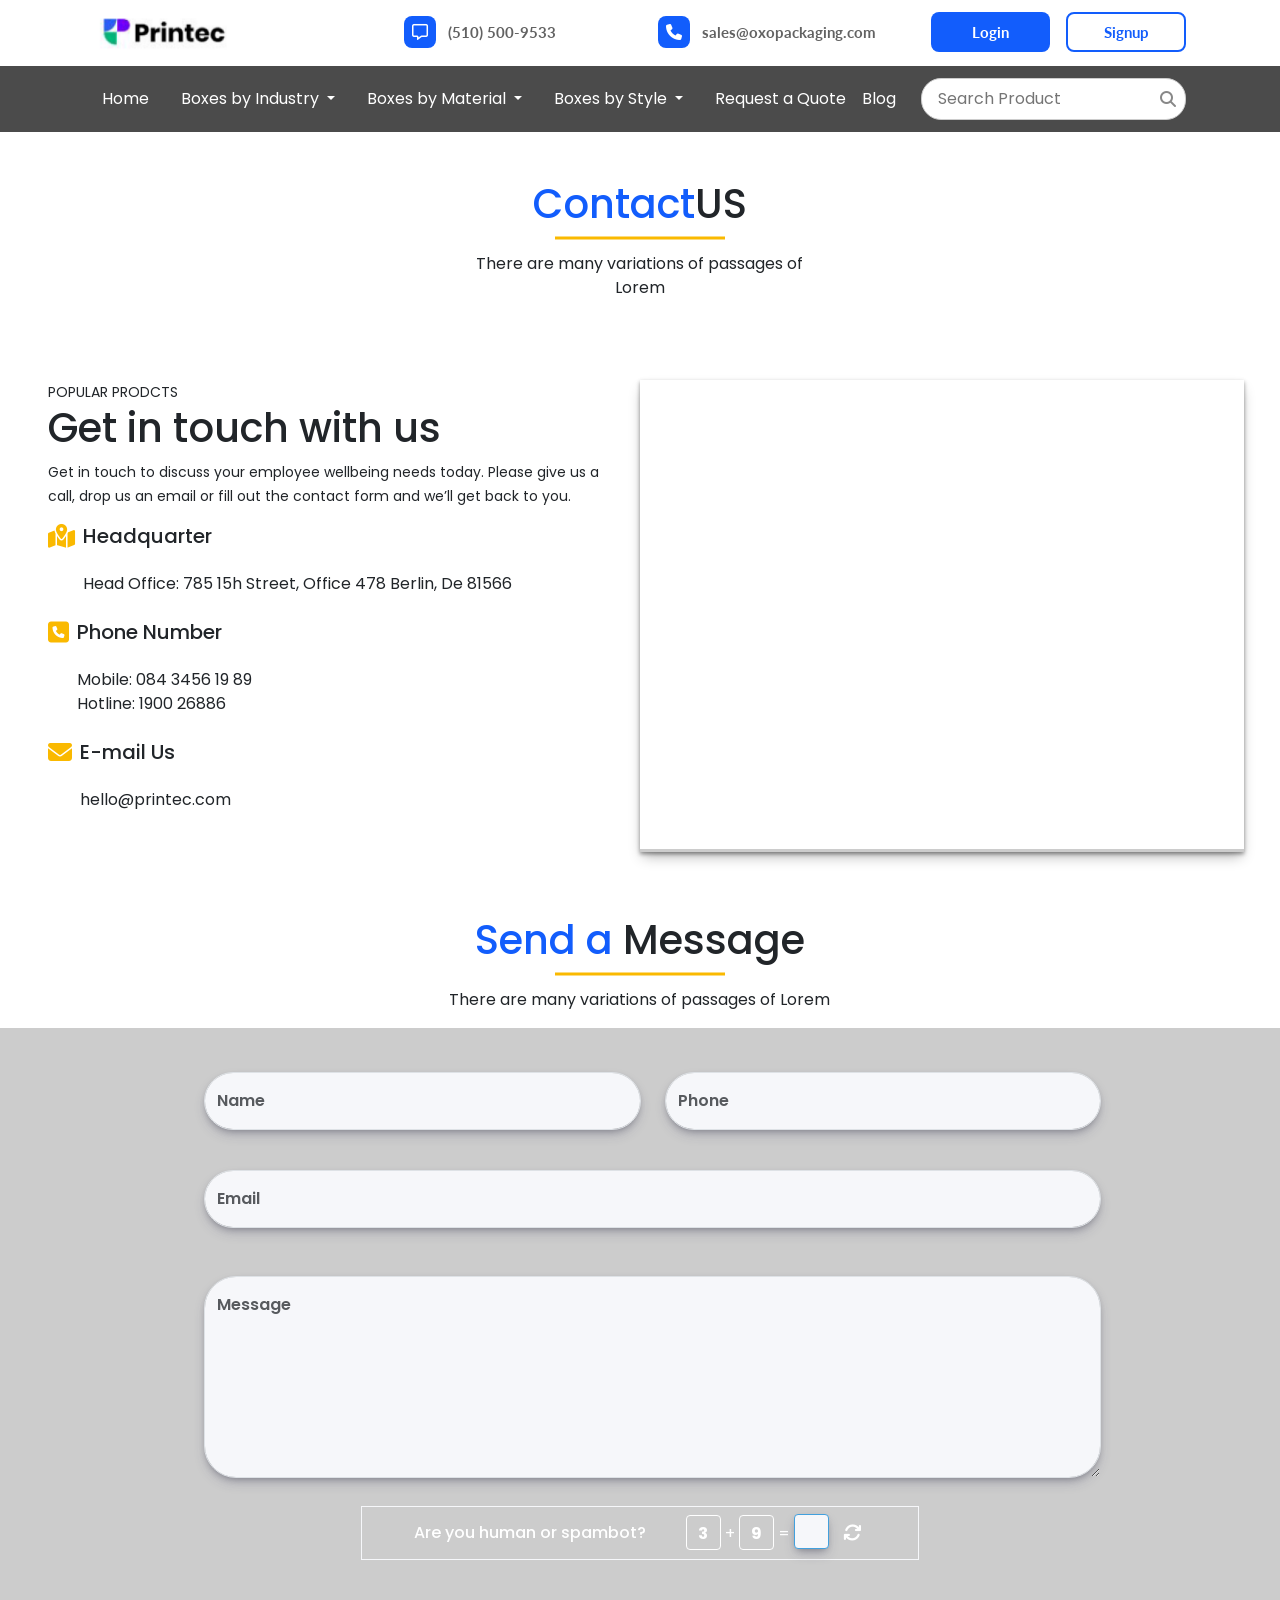
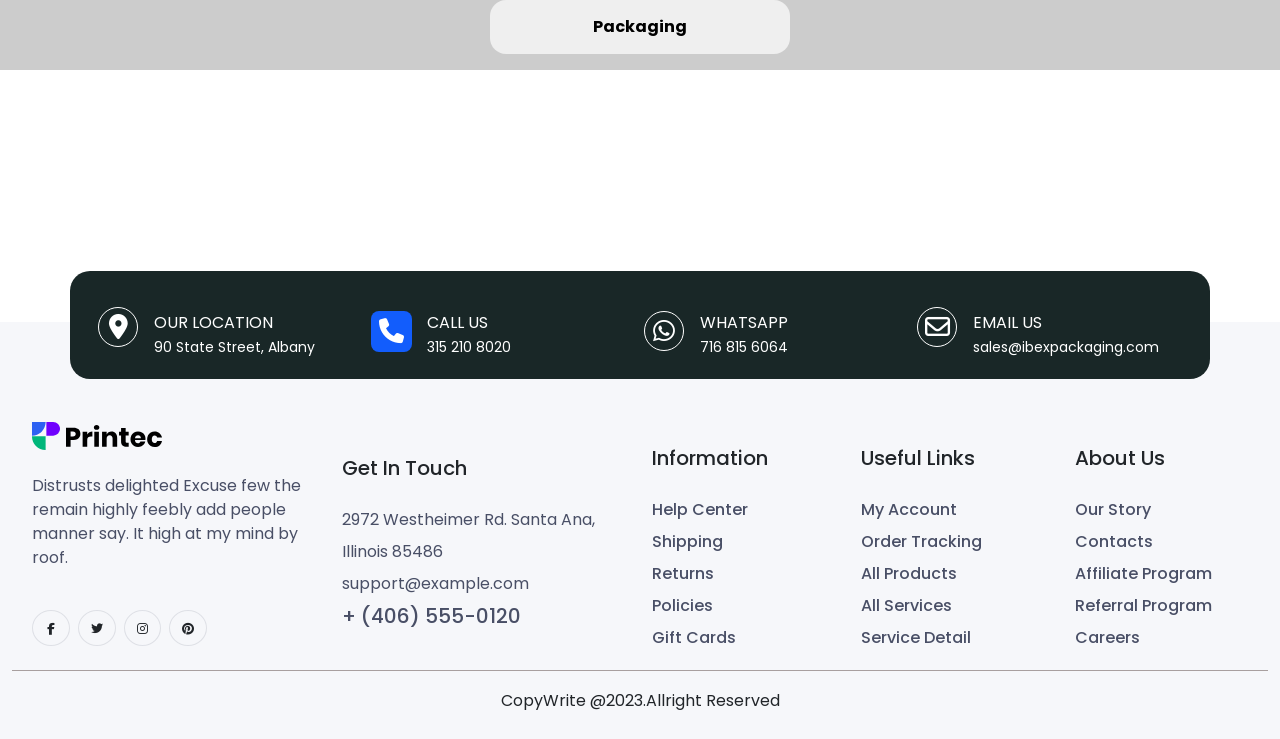
<file: contactUs.html>
<!DOCTYPE html>
<html lang="en">
  <head>
    <meta charset="utf-8" />
    <meta name="viewport" content="width=device-width, initial-scale=1" />
    <title>Custom Box Website</title>
    <link
      href="https://cdn.jsdelivr.net/npm/bootstrap@5.3.2/dist/css/bootstrap.min.css"
      rel="stylesheet"
      integrity="sha384-T3c6CoIi6uLrA9TneNEoa7RxnatzjcDSCmG1MXxSR1GAsXEV/Dwwykc2MPK8M2HN"
      crossorigin="anonymous"
    />
    <link rel="stylesheet" href="./asset/css/style.css" />
    <link rel="stylesheet" href="./asset/css/mainhome.css" />

    <link
      href="https://cdnjs.cloudflare.com/ajax/libs/font-awesome/5.13.0/css/all.min.css"
      rel="stylesheet"
    />

    <!-- F-Awesome  -->
    <link
      rel="stylesheet"
      href="https://cdnjs.cloudflare.com/ajax/libs/font-awesome/6.4.2/css/all.min.css"
    />

    <link rel="stylesheet" href="./asset/css/swiper-bundle.min.css" />

    <link rel="stylesheet" href="./asset/css/test.css" />

    <!--###############> AOS Animation Style Start <#################  -->
    <link href="https://unpkg.com/aos@2.3.1/dist/aos.css" rel="stylesheet" />
    <!--###############> AOS Animation Style End  <#################  -->
    <style>
      @import url(https://fonts.googleapis.com/css?family=Open+Sans:400,600);

      .captchaform {
        position: relative;
        margin: 20px auto;
        width: 300px;
      }

      .submit__generated {
        display: inline-block;
      }

      .submit__generated span {
        display: inline-block;
        width: 35px;
        height: 35px;
        vertical-align: center;
        line-height: 35px;
        font-weight: bold;
        font-size: 16px;
        /* color: White; */
        text-align: center;
        letter-spacing: 1px;
        text-transform: uppercase;
        border: 1px solid white;
        border-radius: 4px;
      }

      .submit__generated.valid:after,
      .submit__generated.unvalid:after {
        font-family: FontAwesome;
        font-size: 18px;
        margin-left: 10px;
      }

      .submit__generated.valid:after {
        content: "\f00c";
        color: #2ecc71;
      }

      .submit__generated.unvalid:after {
        content: "\f00d";
        color: #e74c3c;
      }

      .submit__generated.valid .submit__input {
        border: 1px solid #2ecc71;
        color: #2ecc71 !important;
      }

      .submit__generated.unvalid .submit__input {
        border: 1px solid #e74c3c;
        color: #e74c3c;
      }

      .submit__generated .submit__input {
        position: relative;
        outline: 0;
        height: 35px;
        width: 35px;
        border-radius: 4px;
        border: 1px solid #42a0dd;
        color: #42a0dd;
        text-align: center;
        font-weight: bold;
        font-size: 16px;
        top: -2px;
      }

      .refreshcaptcha {
        margin: 4px 0 0px 5px;
        padding: 5px;
        font-size: 18px;
        color: White;
        cursor: pointer;
        transform-origin: center center;
        transition: transform 0.2s ease-out, color 0.2s ease-out;
      }
      .refreshcaptcha:hover {
        color: white;
        transform: rotate(180deg);
      }

      .submit__error,
      .submit__error--empty {
        color: #e74c3c;
        position: absolute;
        margin-top: 0px;
        margin-left: 100px;
      }

      .submit {
        display: block;
        margin: 50px 0;
        padding: 7px 15px;
        font-weight: bold;
        font-size: 16px;
        color: #fff;
        letter-spacing: 1px;
        text-transform: uppercase;
        outline: none;
        border: 0;
        background-color: #42a0dd;
        background-clip: padding-box;
        border-radius: 3px;
        box-shadow: 0 4px 0 #2c81ba;
        opacity: 1;
        transition: transform 0.2s ease-out, opacity 0.2s ease-out;
      }

      .submit:hover {
        background-color: #3498db;
      }

      .submit:active,
      .submit.enter-press,
      .submit.overlay {
        margin: 55px 0 46px 0;
        box-shadow: none;
      }

      .submit__overlay {
        height: 50px;
        width: 110px;
        background-color: rgba(255, 255, 255, 0.8);
        position: absolute;
        margin-top: -90px;
        margin-left: -5px;
      }

      .low-opa {
        opacity: 0.4;
      }

      .fadeOut {
        opacity: 0;
        transform: translateY(10px);
      }

      .fadeIn {
        opacity: 1 !important;
        transform: translateY(0px) !important;
      }
      .bgBefore {
        position: relative;
      }
      .bgBefore::after {
        content: "";
        position: absolute;
        width: 500px;
        height: 500px;
        border-radius: 50%;
        background-color: #fab900;
        top: -40px;
        left: 110px;
        z-index: -1;
      }

      .zI-2 {
        z-index: 3;
      }
    </style>
  </head>
  <body>
    <!--#################> Main Home Page Start<############# -->

     <!-- ----------Navbar------------------------->
     <div class="container py-2">
      <div class="row p-0 m-0">
        <div class="col-lg-3">
          <a href class="logo d-none d-lg-block"
            ><img src="./asset/img/logo.png" class="mb-2" alt width="150px"
          /></a>
        </div>
        <div class="col-lg-6 p-0 m-0">
          <div class="d-flex justify-content-around pt-2">
            <div>
              <a href class="text-decoration-none">
                <i class="fa-regular fa-message"></i>
                <span class="contact-txt ms-sm-2 text-nowrap"
                  >(510) 500-9533</span
                >
              </a>
            </div>
            <div>
              <a href class="text-decoration-none">
                <i class="fa-solid fa-phone ms-sm-3"></i>
                <span class="contact-txt ms-sm-2 text-nowrap"
                  >sales@oxopackaging.com</span
                >
              </a>
            </div>
          </div>
        </div>
        <div class="col-lg-3 pt-1 d-flex d-none d-lg-flex justify-content-end">
          <button class="nav-btn">Login</button>
          <button class="nav-btn2 ms-3">Signup</button>
        </div>
      </div>
    </div>

    <section class="nav-bg">
      <div class="container">
        <div class="row p-0 m-0">
          <nav class="navbar navbar-expand-lg nav-bg">
            <div class="container d-flex justify-content-between">
              <a href class="logo d-block d-lg-none"
                ><img src="./asset/img/logo.png" class="mb-2" alt width="150px"
              /></a>
              <button
                class="navbar-toggler"
                type="button"
                data-bs-toggle="offcanvas"
                data-bs-target="#offcanvasExample"
                aria-controls="offcanvasExample"
              >
                <span class="navbar-toggler-icon toggle-clr"></span>
              </button>
              <div
                class="collapse navbar-collapse navv"
                id="navbarSupportedContent"
              >
                <ul class="navbar-nav navv1 me-auto mb-2 mb-lg-0">
                  <li class="nav-item me-3">
                    <a class="nav-link" aria-current="page" href="index.html">Home</a>
                  </li>
                  <li class="nav-item dropdown me-3" id="BoxByIndus">
                    <a
                      class="nav-link dropdown-toggle"
                      id="navbarDropdown"
                      role="button"
                      data-bs-toggle="dropdown"
                      aria-expanded="false"
                    >
                      Boxes by Industry
                    </a>
                    <ul class="dropdown-menu" aria-labelledby="navbarDropdown">
                      <li><a class="dropdown-item" href="#">Action</a></li>
                      <li>
                        <a class="dropdown-item" href="#">Another action</a>
                      </li>
                      <li>
                        <hr class="dropdown-divider" />
                      </li>
                      <li>
                        <a class="dropdown-item" href="#"
                          >Something else here</a
                        >
                      </li>
                    </ul>
                  </li>

                  <li class="nav-item dropdown me-3" id="BoxByStylematerail" >
                    <a
                      class="nav-link dropdown-toggle"
                      href="#"
                      id="navbarDropdown"
                      role="button"
                      data-bs-toggle="dropdown"
                      aria-expanded="false"
                    >
                      Boxes by Material
                    </a>
                    <ul class="dropdown-menu" aria-labelledby="navbarDropdown">
                      <li><a class="dropdown-item" href="#">Action</a></li>
                      <li>
                        <a class="dropdown-item" href="#">Another action</a>
                      </li>
                      <li>
                        <hr class="dropdown-divider" />
                      </li>
                      <li>
                        <a class="dropdown-item" href="#"
                          >Something else here</a
                        >
                      </li>
                    </ul>
                  </li>
                  <li id="BoxByStyle" class="nav-item dropdown me-3">
                    <a
                      class="nav-link dropdown-toggle"
                      href="#"
                      id="navbarDropdown"
                      role="button"
                      data-bs-toggle="dropdown"
                      aria-expanded="false"
                    >
                      Boxes by Style
                    </a>
                    <ul class="dropdown-menu" aria-labelledby="navbarDropdown">
                      <li><a class="dropdown-item" href="#">Action</a></li>
                      <li>
                        <a class="dropdown-item" href="#">Another action</a>
                      </li>
                      <li>
                        <hr class="dropdown-divider" />
                      </li>
                      <li>
                        <a class="dropdown-item" href="#"
                          >Something else here</a
                        >
                      </li>
                    </ul>
                  </li>
                  <li class="nav-item">
                    <a class="nav-link" aria-current="page" href="RequestQuate.html">Request a Quote</a>
                  </li>
                  <li class="nav-item">
                    <a class="nav-link" aria-current="page" href="#">Blog</a>
                  </li>
                </ul>
                <div class="searchbar my-1">
                  <input
                    class="search_input"
                    type="text"
                    name
                    placeholder="Search Product"
                  />
                  <i class="fas fa-search search_icon"></i>
                </div>

                <div>
                  <div class="col-md-3 d-flex d-sm-block d-lg-none">
                    <button class="nav-btn mb-3">Login</button>
                    <button class="nav-btn2 ms-1">Signup</button>
                  </div>
                </div>
              </div>
            </div>
          </nav>
        </div>
      </div>
    </section>

      
    <div
    class="offcanvas offcanvas-start"
    tabindex="-1"
    id="offcanvasExample"
    aria-labelledby="offcanvasExampleLabel"
  >
    <div class="offcanvas-header">
      <h5 class="offcanvas-title" id="offcanvasExampleLabel">Offcanvas</h5>
      <button
        type="button"
        class="btn-close text-reset"
        data-bs-dismiss="offcanvas"
        aria-label="Close"
      ></button>
    </div>
    <div class="offcanvas-body">
      <ul class="navbar-nav navv1 me-auto mb-2 mb-lg-0">
        <li class="nav-item me-3">
          <a class="nav-link" aria-current="page" href="index.html">Home</a>
        </li>
        <li class="nav-item dropdown me-3">
          <a
            class="nav-link dropdown-toggle"
            href="#"
            id="navbarDropdown"
            role="button"
            data-bs-toggle="dropdown"
            aria-expanded="false"
          >
            Boxes by Industry
          </a>
          <ul class="dropdown-menu" aria-labelledby="navbarDropdown">
            <li><a class="dropdown-item" href="#">Action</a></li>
            <li><a class="dropdown-item" href="#">Another action</a></li>
            <li>
              <hr class="dropdown-divider" />
            </li>
            <li><a class="dropdown-item" href="#">Something else here</a></li>
          </ul>
        </li>

        <li class="nav-item dropdown me-3">
          <a
            class="nav-link dropdown-toggle"
            href="#"
            id="navbarDropdown"
            role="button"
            data-bs-toggle="dropdown"
            aria-expanded="false"
          >
            Boxes by Material
          </a>
          <ul class="dropdown-menu" aria-labelledby="navbarDropdown">
            <li><a class="dropdown-item" href="#">Action</a></li>
            <li><a class="dropdown-item" href="#">Another action</a></li>
            <li>
              <hr class="dropdown-divider" />
            </li>
            <li><a class="dropdown-item" href="#">Something else here</a></li>
          </ul>
        </li>
        <li class="nav-item dropdown me-3">
          <a
            class="nav-link dropdown-toggle"
            href="#"
            id="navbarDropdown"
            role="button"
            data-bs-toggle="dropdown"
            aria-expanded="false"
          >
            Boxes by Style
          </a>
          <ul class="dropdown-menu" aria-labelledby="navbarDropdown">
            <li><a class="dropdown-item" href="#">Action</a></li>
            <li><a class="dropdown-item" href="#">Another action</a></li>
            <li>
              <hr class="dropdown-divider" />
            </li>
            <li><a class="dropdown-item" href="#">Something else here</a></li>
          </ul>
        </li>
        <li class="nav-item">
          <a class="nav-link" aria-current="page" href="RequestQuate.html">Request a Quote</a>
        </li>
        <li class="nav-item">
          <a class="nav-link" aria-current="page" href="#">Blog</a>
        </li>
      </ul>
      <div class="searchbar mb-3">
        <input
          class="search_input w-100"
          type="text"
          name
          placeholder="Search Product"
        />
        <i class="fas fa-search search_icon"></i>
      </div>

      <div>
        <div class="col-md-12 d-flex d-sm-block d-lg-none">
          <button class="nav-btnoff mb-3 w-100">Login</button>
          <button class="nav-btn2off">Signup</button>
        </div>
      </div>
    </div>
  </div>

    <!--################> OffCanva End<################# -->
    <!--################### get in touch sction############ -->
    <div class="container-fluid bgCont px-5">
      <div class="text-center settingmain my-5">
        <div class="row p-0 m-0 p-0 m-0">
          <div class="col-md-4"></div>
          <div class="col-md-4">
            <h1 class="mainhweading"><span>Contact</span>US</h1>
            <p class="pt-3">There are many variations of passages of Lorem</p>
          </div>
          <div class="col-md-4"></div>
        </div>
      </div>
      <div class="row my-5 py-3">
        <div class="col-md-6">
          <small>POPULAR PRODCTS</small>
          <h1>Get in touch with us</h1>
          <small class="mt-3">
            Get in touch to discuss your employee wellbeing needs today. Please
            give us a call, drop us an email or fill out the contact form and
            we’ll get back to you.
          </small>
          <!-- details -->
          <div class="my-3">
            <!-- single detail -->
            <div class="d-flex align-items-start">
              <span class="icon">
                <i
                  class="fa-solid fa-map-location-dot"
                  style="color: #fab900; font-size: 24px"
                ></i
              ></span>
              <div class="ms-2">
                <h5>Headquarter</h5>
                <p class="my-4">
                  Head Office: 785 15h Street, Office 478 Berlin, De 81566
                </p>
              </div>
            </div>
            <!-- single detail -->
            <div class="d-flex align-items-start">
              <span class="icon">
                <i
                  class="fa-solid fa-square-phone"
                  style="color: #fab900; font-size: 24px"
                ></i
              ></span>
              <div class="ms-2">
                <h5>Phone Number</h5>
                <p class="my-4">
                  Mobile: 084 3456 19 89 <br />
                  Hotline: 1900 26886
                </p>
              </div>
            </div>
            <!-- single detail -->
            <div class="d-flex align-items-start">
              <span class="icon">
                <i
                  class="fa-solid fa-envelope"
                  style="color: #fab900; font-size: 24px"
                ></i>
              </span>
              <div class="ms-2">
                <h5>E-mail Us</h5>
                <p class="my-4">hello@printec.com</p>
              </div>
            </div>
          </div>
        </div>
        <di class="col-md-6 locationsetting">

          
            <iframe
              src="https://www.google.com/maps/embed?pb=!1m18!1m12!1m3!1d3321.213161630699!2d73.07994391066526!3d33.6516382386669!2m3!1f0!2f0!3f0!3m2!1i1024!2i768!4f13.1!3m3!1m2!1s0x38df957b275e04af%3A0x5a0bf63abfc200fb!2sAlright%20Tech%20Private%20Limited!5e0!3m2!1sen!2s!4v1701171200846!5m2!1sen!2s"
             style="width: 100%;"
              height="450"
              style="border: 0; border-radius: 30px"
              allowfullscreen=""
              loading="lazy"
              referrerpolicy="no-referrer-when-downgrade"
            ></iframe>
           
          <!-- <div class="zI-2">
            <img class="img-fluid" src="./asset/img/quoteImg.png" alt="" />
          </div> -->
        </di>
      </div>




      
     
    </div>
    
          <!--################> Get A Qouet Start <############## -->
          <section class="my-5 pb-5">
            <div class="text-center settingmain">
              <div class="row p-0 m-0 p-0 m-0">
                <div class="col-md-4"></div>
                <div class="col-md-4">
                  <h1 class="mainhweading"><span>Send a</span> Message</h1>
                  <p class="pt-3">There are many variations of passages of Lorem</p>
                </div>
                <div class="col-md-4"></div>
              </div>
            </div>
            <div class="mainnewqoute">
              <div class="container pb-3">
                <form>
                  <div class="row p-0 m-0 d-flex justify-content-center   newqoute">
                    <div class="col-md-10 p-0 p-md-1">
                      <div class="form-row row rowPad">
                        <div class="form-group col-sm-6 mt-3">
                          <label for="inputEmail4"></label>
                          <input
                            type="text"
                            class="form-control py-3 rounded-5 fw-semibold "
                            id="inputEmail4"
                            placeholder="Name"

                          />
                        </div>
                        <div class="form-group col-sm-6 mt-3">
                          <label for="inputPassword4"></label>
                          <input
                            type="number"
                            class="form-control rounded-0 py-3 rounded-5 fw-semibold"
                            id="inputPassword4"
                            placeholder="Phone"
                          />
                        </div>
      
                        <div class="form-group col-sm-12 mt-3">
                          <label for="inputPassword4"></label>
                          <input
                            type="email"
                            class="form-control rounded-5 py-3 rounded-5 fw-semibold"
                            id="inputPassword4"
                            placeholder="Email"
                          />
                        </div>
      
                        <div class="col-12 mt-4 form-group">
                          <label for="exampleFormControlTextarea1"></label>
      
                          <textarea
                            class="form-control rounded-5 py-3 rounded-5 fw-semibold"
                            id="exampleFormControlTextarea1"
                            placeholder="Message"
                            rows="7"
                          ></textarea>
                        </div>
                      </div>
                    </div>
      
                    <!-- <div class="col-md-6 p-0 p-md-1 rowPad">
                      <div class="form-row row">
                        <div class="form-group col-md-12 mt-3">
                          <label for>Product</label>
                          <select
                            class="form-select rounded-0"
                            aria-label="Default select example"
                          >
                            <option selected>1-3-3 button</option>
                            <option value="1">One</option>
                            <option value="2">Two</option>
                            <option value="3">Three</option>
                          </select>
                        </div>
                        <div class="form-group col-lg-3 col-6 mt-3">
                          <label for="inputEmail4">Length</label>
                          <input
                            type="text"
                            class="form-control rounded-0"
                            id="inputEmail4"
                          />
                        </div>
                        <div class="form-group col-lg-3 col-6 mt-3">
                          <label for="inputPassword4">Width</label>
                          <input
                            type="email"
                            class="form-control rounded-0"
                            id="inputPassword4"
                          />
                        </div>
      
                        <div class="form-group col-lg-3 col-6 mt-3">
                          <label for>Height</label>
                          <select
                            class="form-select rounded-0"
                            aria-label="Default select example"
                          >
                            <option selected>1-3-3 button</option>
                            <option value="1">One</option>
                            <option value="2">Two</option>
                            <option value="3">Three</option>
                          </select>
                        </div>
                        <div class="form-group col-lg-3 col-6 mt-3">
                          <label for>Unit</label>
                          <select
                            class="form-select rounded-0"
                            aria-label="Default select example"
                          >
                            <option selected>Inch</option>
                            <option value="1">One</option>
                            <option value="2">Two</option>
                            <option value="3">Three</option>
                          </select>
                        </div>
      
                        <div class="form-group col-md-6 mt-3">
                          <label for>Printing</label>
                          <select
                            class="form-select rounded-0"
                            aria-label="Default select example"
                          >
                            <option selected>Full Color With Inside Printing</option>
                            <option value="1">One</option>
                            <option value="2">Two</option>
                            <option value="3">Three</option>
                          </select>
                        </div>
                        <div class="form-group col-md-6 mt-3">
                          <label for>Materials</label>
                          <select
                            class="form-select rounded-0"
                            aria-label="Default select example"
                          >
                            <option selected>12pt Cardboard</option>
                            <option value="1">One</option>
                            <option value="2">Two</option>
                            <option value="3">Three</option>
                          </select>
                        </div>
      
                        <div class="form-group col-4 mt-3">
                          <label for="inputEmail4">Quentity 1</label>
                          <input
                            type="text"
                            class="form-control rounded-0"
                            id="inputEmail4"
                          />
                        </div>
      
                        <div class="form-group col-4 mt-3">
                          <label for="inputEmail4">Quentity 2</label>
                          <input
                            type="text"
                            class="form-control rounded-0"
                            id="inputEmail4"
                          />
                        </div>
      
                        <div class="form-group col-4 mt-3">
                          <label for="inputEmail4">Quentity 3</label>
                          <input
                            type="text"
                            class="form-control rounded-0"
                            id="inputEmail4"
                          />
                        </div>
                      </div>
      
                      <div class="form-group col-md-12 mt-3">
                        <label for>Delivery Deadline</label>
                        <select
                          class="form-select rounded-0"
                          aria-label="Default select example"
                        >
                          <option selected>12pt Cardboard</option>
                          <option value="1">One</option>
                          <option value="2">Two</option>
                          <option value="3">Three</option>
                        </select>
                      </div>
                    </div> -->
      
                    <form action="" class="captchaform">
                      <div class="col-md-3"></div>
      
                      <div
                        class="col-md-6 py-2 my-4 d-flex flex-column flex-lg-row justify-content-center justify-content-lg-evenly text-center"
                        style="border: 1px solid #f6f7fa"
                      >
                        <h6 class="text-white pt-2">Are you human or spambot?</h6>
                        <label class="submit__control">
                          <div>
                            <div class="submit__generated"></div>
                            <i class="fa fa-refresh refreshcaptcha"></i>
                          </div>
                        </label>
                      </div>
      
                      <div class="col-md-3"></div>
                    </form>
                    <div class="col-12 mt-3 d-flex justify-content-center">
                      <div class="img-wrapperinersecondsubmit">
                        <button class="px-5">Packaging</button>
                      </div>
                    </div>
                  </div>
                </form>
              </div>
            </div>
          </section>
          <!--################> Get A Qouet End<############## -->
      

    <!--################# get in touch section  end ###########-->


    <!--#################> Footer Start <############### -->
    <section class="position-relative">
      <!-- footerTop starts  -->
      <div class="container footerTop px-2 px-md-4 py-3 row">
        <div
          class="location d-flex col-12 col-sm-6 col-md-4 col-lg-3 mt-3 p-0 p-md-1"
        >
          <div
            class="locationIcon d-flex justify-content-center align-items-center"
          >
            <i class="fa-solid fa-location-dot"></i>
          </div>
          <div class="locationText mt-1 ms-3">
            <span class="text-uppercase">Our Location</span>
            <br />
            <small>90 State Street, Albany</small>
          </div>
        </div>

        <div
          class="call d-flex col-12 col-sm-6 col-md-4 col-lg-3 mt-3 p-0 p-md-1"
        >
          <div
            class="callIcon d-flex justify-content-center align-items-center mt-1"
          >
            <i class="fa-solid fa-phone"></i>
          </div>
          <div class="callText mt-1 ms-3">
            <span class="text-uppercase">Call Us</span> <br />
            <small>315 210 8020</small>
          </div>
        </div>

        <div
          class="whatsapp d-flex col-12 col-sm-6 col-md-4 col-lg-3 mt-3 p-0 p-md-1"
        >
          <div
            class="whatsappIcon d-flex justify-content-center align-items-center mt-1"
          >
            <i class="fa-brands fa-whatsapp"></i>
          </div>
          <div class="whatsappText mt-1 ms-3">
            <span class="text-uppercase">whatsapp</span> <br />
            <small>716 815 6064 </small>
          </div>
        </div>
        <div
          class="email d-flex col-12 col-sm-6 col-md-4 col-lg-3 mt-3 p-0 p-md-1"
        >
          <div
            class="emailIcon d-flex justify-content-center align-items-center"
          >
            <i class="fa-regular fa-envelope"></i>
          </div>
          <div class="emailText mt-1 ms-3">
            <span class="text-uppercase">email us</span> <br />
            <small>sales@ibexpackaging.com </small>
          </div>
        </div>
      </div>

      <!-- footerTop ends  -->

      <!-- footer starts  -->
      <footer class="footer mt-5 container-fluid">
        <div class="footerContent row mx-md-2 d-flex flex-wrap">
          <!-- Footer Info -->
          <div
            class="footerInfo col-12 col-md-6 col-lg-3 d-flex flex-column gap-4 mb-4 align-items-start"
          >
            <div class="footerInfoLogo">
              <img src="./asset/img/Logo.svg" alt="Logo" />
            </div>
            <div class="footerInfoText">
              <p class="ftext text-start text-md-start">
                Distrusts delighted Excuse few the remain highly feebly add
                people manner say. It high at my mind by roof.
              </p>
            </div>
            <div class="footerInfoSmlinks d-flex gap-2">
              <div><i class="fa-brands fa-facebook-f"></i></div>
              <div><i class="fa-brands fa-twitter mt-1"></i></div>
              <div><i class="fa-brands fa-instagram mt-1"></i></div>
              <div><i class="fa-brands fa-pinterest mt-1"></i></div>
            </div>
          </div>

          <!-- Footer Contact -->
          <div
            class="footerContact col-12 col-md-6 col-lg-3 justify-content-center align-items-start d-flex mb3 flex-column"
          >
            <h5 class="text-capitalize mb-4">get in touch</h5>
            <p class="ftext m-0 lh-lg text-start">
              2972 Westheimer Rd. Santa Ana, Illinois 85486 <br />
              support@example.com
            </p>
            <br />
            <h5 class="fw500 ftext cn">+ (406) 555-0120</h5>
          </div>

          <!-- Footer Links -->
          <div
            class="footerLinks col-12 col-md-12 col-lg-6 m-0 d-flex justify-content-between pe-5 flex-column flex-md-row align-items-start mt-4"
          >
            <div class="Info">
              <h5 class="text-capitalize mb-4">information</h5>
              <ul class="lh-lg">
                <li class="text-capitalize">
                  <a class="fw500" href="#">Help center</a>
                </li>
                <li class="text-capitalize">
                  <a class="fw500" href="#">shipping</a>
                </li>
                <li class="text-capitalize">
                  <a class="fw500" href="#">returns</a>
                </li>
                <li class="text-capitalize">
                  <a class="fw500" href="#">policies</a>
                </li>
                <li class="text-capitalize">
                  <a class="fw500" href="#">gift cards</a>
                </li>
              </ul>
            </div>
            <div class="Usefull">
              <h5 class="text-capitalize mb-4">Useful links</h5>
              <ul class="lh-lg">
                <li class="text-capitalize">
                  <a class="fw500" href="#">My Account</a>
                </li>
                <li class="text-capitalize">
                  <a class="fw500" href="#">Order Tracking</a>
                </li>
                <li class="text-capitalize">
                  <a class="fw500" href="#">All Products</a>
                </li>
                <li class="text-capitalize">
                  <a class="fw500" href="#">All Services</a>
                </li>
                <li class="text-capitalize">
                  <a class="fw500" href="#">Service Detail</a>
                </li>
              </ul>
            </div>
            <div class="About">
              <h5 class="text-capitalize mb-4">About us</h5>
              <ul class="lh-lg">
                <li class="text-capitalize">
                  <a class="fw500" href="#">Our story</a>
                </li>
                <li class="text-capitalize">
                  <a class="fw500" href="#">Contacts</a>
                </li>
                <li class="text-capitalize">
                  <a class="fw500" href="#">Affiliate Program</a>
                </li>
                <li class="text-capitalize">
                  <a class="fw500" href="#">Referral Program</a>
                </li>
                <li class="text-capitalize">
                  <a class="fw500" href="#">careers</a>
                </li>
              </ul>
            </div>
          </div>
        </div>

        <div class="footerbottom">
          <p class="pt-2">CopyWrite @2023.Allright Reserved</p>
        </div>
      </footer>
      <!-- footer ends  -->
    </section>
    <!--#################> Footer End <############### -->

    <script src="./asset/js/swiper-bundle.min.js"></script>
    <script src="./asset/js/script.js"></script>
    <script src="./asset/js/gallary.js"></script>

    <script>
      const accordionItemHeaders = document.querySelectorAll(
        ".accordion-item-header"
      );

      accordionItemHeaders.forEach((accordionItemHeader) => {
        accordionItemHeader.addEventListener("click", (event) => {
          // Uncomment in case you only want to allow for the display of only one collapsed item at a time!

          const currentlyActiveAccordionItemHeader = document.querySelector(
            ".accordion-item-header.active"
          );
          if (
            currentlyActiveAccordionItemHeader &&
            currentlyActiveAccordionItemHeader !== accordionItemHeader
          ) {
            currentlyActiveAccordionItemHeader.classList.toggle("active");
            currentlyActiveAccordionItemHeader.nextElementSibling.style.maxHeight = 0;
          }
          accordionItemHeader.classList.toggle("active");
          const accordionItemBody = accordionItemHeader.nextElementSibling;
          if (accordionItemHeader.classList.contains("active")) {
            accordionItemBody.style.maxHeight =
              accordionItemBody.scrollHeight + "px";
          } else {
            accordionItemBody.style.maxHeight = 0;
          }
        });
      });
    </script>

    <script src="//cdnjs.cloudflare.com/ajax/libs/jquery/2.1.3/jquery.min.js"></script>

    <script
      src="https://cdn.jsdelivr.net/npm/bootstrap@5.3.2/dist/js/bootstrap.bundle.min.js"
      integrity="sha384-C6RzsynM9kWDrMNeT87bh95OGNyZPhcTNXj1NW7RuBCsyN/o0jlpcV8Qyq46cDfL"
      crossorigin="anonymous"
    ></script>

    <!--###############> AOS Animatoion End<###############  -->

    <!-- <script
      src="https://maxcdn.bootstrapcdn.com/bootstrap/4.5.2/js/bootstrap.min.js"></script> -->

    <script>
      var a,
        b,
        c,
        submitContent,
        captcha,
        locked,
        validSubmit = false,
        timeoutHandle;

      // Generating a simple sum (a + b) to make with a result (c)
      function generateCaptcha() {
        a = Math.ceil(Math.random() * 10);
        b = Math.ceil(Math.random() * 10);
        c = a + b;
        submitContent =
          "<span>" +
          a +
          "</span> + <span>" +
          b +
          "</span>" +
          ' = <input class="submit__input" type="text" maxlength="2" size="2" required />';
        $(".submit__generated").html(submitContent);

        init();
      }

      // Check the value 'c' and the input value.
      function checkCaptcha() {
        if (captcha === c) {
          // Pop the green valid icon
          $(".submit__generated").removeClass("unvalid").addClass("valid");
          $(".submit").removeClass("overlay");
          $(".submit__overlay").fadeOut("fast");

          validSubmit = true;
        } else {
          // Pop the red unvalid icon
          $(".submit__generated").removeClass("valid").addClass("unvalid");
          $(".submit").addClass("overlay");
          $(".submit__overlay").fadeIn("fast");
          validSubmit = false;
        }
        return validSubmit;
      }

      function unlock() {
        locked = false;
      }

      // Refresh button click - Reset the captcha
      $(".submit__control i.fa-refresh").on("click", function () {
        if (!locked) {
          locked = true;
          setTimeout(unlock, 500);
          generateCaptcha();
          setTimeout(checkCaptcha, 0);
        }
      });

      // init the action handlers - mostly useful when 'c' is refreshed
      function init() {
        $(".captchaform").on("submit", function (e) {
          e.preventDefault();
          if ($(".submit__generated").hasClass("valid")) {
            // var formValues = [];
            captcha = $(".submit__input").val();
            if (captcha !== "") {
              captcha = Number(captcha);
            }

            checkCaptcha();

            if (validSubmit === true) {
              validSubmit = false;
              // Temporary direct 'success' simulation
              submitted();
            }
          } else {
            return false;
          }
        });

        // Captcha input result handler
        $(".submit__input").on(
          "propertychange change keyup input paste",
          function () {
            // Prevent the execution on the first number of the string if it's a 'multiple number string'
            // (i.e: execution on the '1' of '12')
            window.clearTimeout(timeoutHandle);
            timeoutHandle = window.setTimeout(function () {
              captcha = $(".submit__input").val();
              if (captcha !== "") {
                captcha = Number(captcha);
              }
              checkCaptcha();
            }, 150);
          }
        );

        // Add the ':active' state CSS when 'enter' is pressed

        // Refresh button click - Reset the captcha
        $(".submit-control i.fa-refresh").on("click", function () {
          if (!locked) {
            locked = true;
            setTimeout(unlock, 500);
            generateCaptcha();
            setTimeout(checkCaptcha, 0);
          }
        });

        // Submit white overlay click
        $(".submit-form-overlay").on("click", function () {
          checkCaptcha();
        });
      }

      generateCaptcha();
    </script>
    <script>
      let mainImage = document.getElementById("main-Image");
      let swipImage = document.querySelectorAll(".shadTwo");

      swipImage.forEach((ele) => {
        ele.onclick = () => {
          console.log(ele.querySelector("img").src);
          mainImage.src = ele.querySelector("img").src;
        };
      });
    </script>
  </body>
</html>
</file>
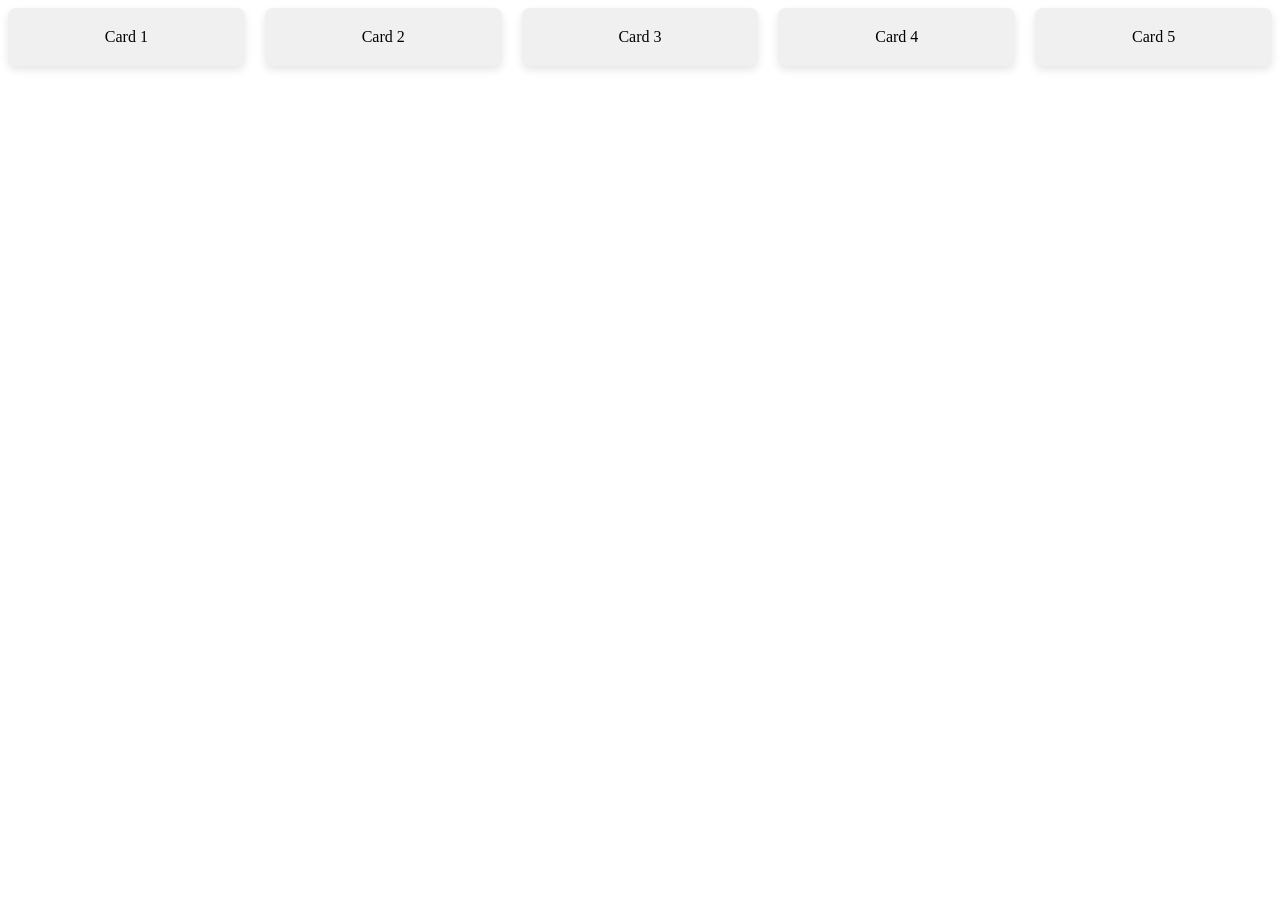
<file: dhsjf.html>
<!DOCTYPE html>
<html lang="en">
<head>
    <meta charset="UTF-8">
    <meta name="viewport" content="width=device-width, initial-scale=1.0">
    <title>Document</title>


    <style>
        .card-grid {
  display: grid;
  grid-template-columns: repeat(auto-fit, minmax(200px, 1fr)); /* Responsive columns */
  gap: 20px; /* Gap between cards */
}

.card {
  background-color: #f0f0f0;
  padding: 20px;
  text-align: center;
  border-radius: 8px;
  box-shadow: 0 4px 8px rgba(0, 0, 0, 0.1);
}

    </style>
</head>
<body>

    <div class="card-grid">
        <div class="card">Card 1</div>
        <div class="card">Card 2</div>
        <div class="card">Card 3</div>
        <div class="card">Card 4</div>
        <div class="card">Card 5</div>
        <!-- Repeat this structure for additional rows -->
      </div>
      
    
</body>
</html>
</file>
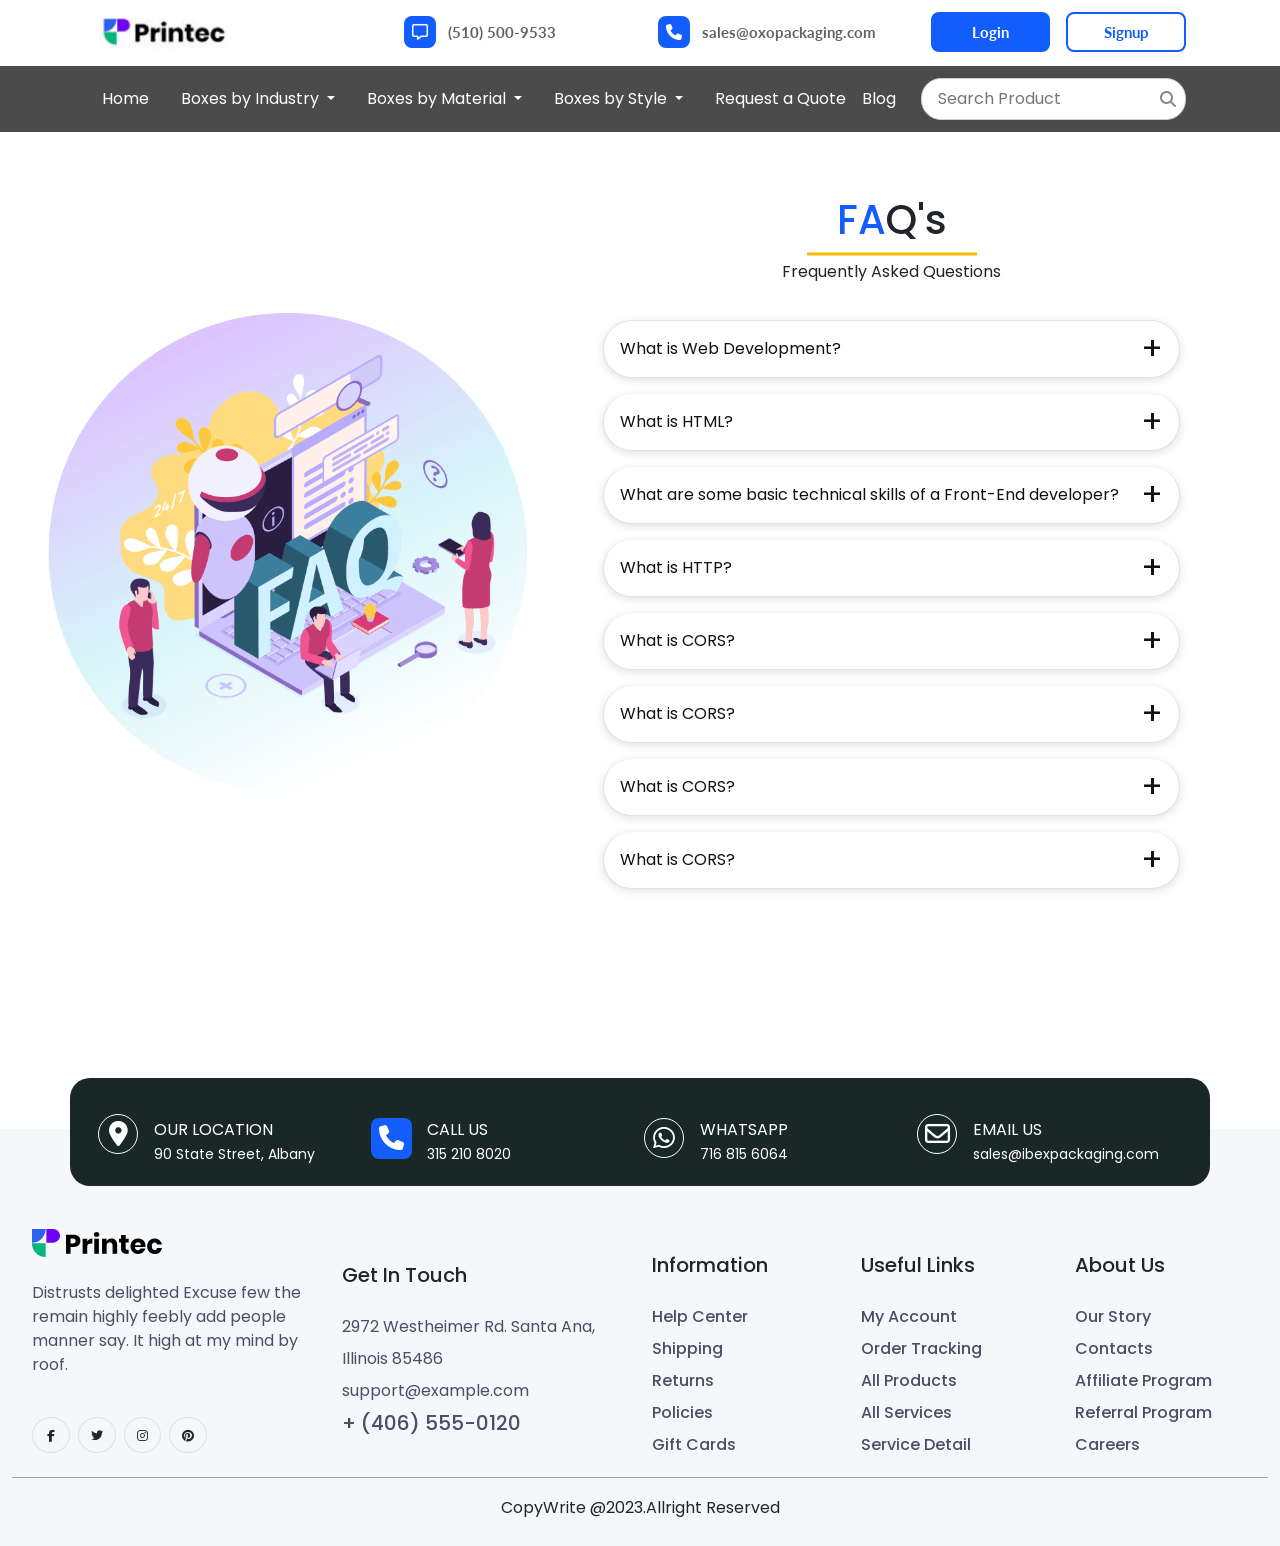
<file: faq.html>
<!DOCTYPE html>
<html lang="en">
  <head>
    <meta charset="utf-8" />
    <meta name="viewport" content="width=device-width, initial-scale=1" />
    <title>Custom Box Website</title>
    <link
      href="https://cdn.jsdelivr.net/npm/bootstrap@5.3.2/dist/css/bootstrap.min.css"
      rel="stylesheet"
      integrity="sha384-T3c6CoIi6uLrA9TneNEoa7RxnatzjcDSCmG1MXxSR1GAsXEV/Dwwykc2MPK8M2HN"
      crossorigin="anonymous"
    />
    <link rel="stylesheet" href="./asset/css/style.css" />
    <link rel="stylesheet" href="./asset/css/mainhome.css" />

    <link
      href="https://cdnjs.cloudflare.com/ajax/libs/font-awesome/5.13.0/css/all.min.css"
      rel="stylesheet"
    />

    <!-- F-Awesome  -->
    <link
      rel="stylesheet"
      href="https://cdnjs.cloudflare.com/ajax/libs/font-awesome/6.4.2/css/all.min.css"
    />

    <link rel="stylesheet" href="./asset/css/swiper-bundle.min.css" />

    <link rel="stylesheet" href="./asset/css/test.css" />

    <!--###############> AOS Animation Style Start <#################  -->
    <link href="https://unpkg.com/aos@2.3.1/dist/aos.css" rel="stylesheet" />
    <!--###############> AOS Animation Style End  <#################  -->
    <style>
      @import url(https://fonts.googleapis.com/css?family=Open+Sans:400,600);

      .captchaform {
        position: relative;
        margin: 20px auto;
        width: 300px;
      }

      .submit__generated {
        display: inline-block;
      }

      .submit__generated span {
        display: inline-block;
        width: 35px;
        height: 35px;
        vertical-align: center;
        line-height: 35px;
        font-weight: bold;
        font-size: 16px;
        /* color: White; */
        text-align: center;
        letter-spacing: 1px;
        text-transform: uppercase;
        border: 1px solid white;
        border-radius: 4px;
      }

      .submit__generated.valid:after,
      .submit__generated.unvalid:after {
        font-family: FontAwesome;
        font-size: 18px;
        margin-left: 10px;
      }

      .submit__generated.valid:after {
        content: "\f00c";
        color: #2ecc71;
      }

      .submit__generated.unvalid:after {
        content: "\f00d";
        color: #e74c3c;
      }

      .submit__generated.valid .submit__input {
        border: 1px solid #2ecc71;
        color: #2ecc71 !important;
      }

      .submit__generated.unvalid .submit__input {
        border: 1px solid #e74c3c;
        color: #e74c3c;
      }

      .submit__generated .submit__input {
        position: relative;
        outline: 0;
        height: 35px;
        width: 35px;
        border-radius: 4px;
        border: 1px solid #42a0dd;
        color: #42a0dd;
        text-align: center;
        font-weight: bold;
        font-size: 16px;
        top: -2px;
      }

      .refreshcaptcha {
        margin: 4px 0 0px 5px;
        padding: 5px;
        font-size: 18px;
        color: White;
        cursor: pointer;
        transform-origin: center center;
        transition: transform 0.2s ease-out, color 0.2s ease-out;
      }
      .refreshcaptcha:hover {
        color: white;
        transform: rotate(180deg);
      }

      .submit__error,
      .submit__error--empty {
        color: #e74c3c;
        position: absolute;
        margin-top: 0px;
        margin-left: 100px;
      }

      .submit {
        display: block;
        margin: 50px 0;
        padding: 7px 15px;
        font-weight: bold;
        font-size: 16px;
        color: #fff;
        letter-spacing: 1px;
        text-transform: uppercase;
        outline: none;
        border: 0;
        background-color: #42a0dd;
        background-clip: padding-box;
        border-radius: 3px;
        box-shadow: 0 4px 0 #2c81ba;
        opacity: 1;
        transition: transform 0.2s ease-out, opacity 0.2s ease-out;
      }

      .submit:hover {
        background-color: #3498db;
      }

      .submit:active,
      .submit.enter-press,
      .submit.overlay {
        margin: 55px 0 46px 0;
        box-shadow: none;
      }

      .submit__overlay {
        height: 50px;
        width: 110px;
        background-color: rgba(255, 255, 255, 0.8);
        position: absolute;
        margin-top: -90px;
        margin-left: -5px;
      }

      .low-opa {
        opacity: 0.4;
      }

      .fadeOut {
        opacity: 0;
        transform: translateY(10px);
      }

      .fadeIn {
        opacity: 1 !important;
        transform: translateY(0px) !important;
      }
      .bgBefore {
        position: relative;
      }
      .bgBefore::after {
        content: "";
        position: absolute;
        width: 500px;
        height: 500px;
        border-radius: 50%;
        background-color: #fab900;
        top: -40px;
        left: 110px;
        z-index: -1;
      }

      .zI-2 {
        z-index: 3;
      }
    </style>
  </head>
  <body>
    <!--#################> Main Home Page Start<############# -->

   <!-- ----------Navbar------------------------->
   <div class="container py-2">
    <div class="row p-0 m-0">
      <div class="col-lg-3">
        <a href class="logo d-none d-lg-block"
          ><img src="./asset/img/logo.png" class="mb-2" alt width="150px"
        /></a>
      </div>
      <div class="col-lg-6 p-0 m-0">
        <div class="d-flex justify-content-around pt-2">
          <div>
            <a href class="text-decoration-none">
              <i class="fa-regular fa-message"></i>
              <span class="contact-txt ms-sm-2 text-nowrap"
                >(510) 500-9533</span
              >
            </a>
          </div>
          <div>
            <a href class="text-decoration-none">
              <i class="fa-solid fa-phone ms-sm-3"></i>
              <span class="contact-txt ms-sm-2 text-nowrap"
                >sales@oxopackaging.com</span
              >
            </a>
          </div>
        </div>
      </div>
      <div class="col-lg-3 pt-1 d-flex d-none d-lg-flex justify-content-end">
        <button class="nav-btn">Login</button>
        <button class="nav-btn2 ms-3">Signup</button>
      </div>
    </div>
  </div>

  <section class="nav-bg">
    <div class="container">
      <div class="row p-0 m-0">
        <nav class="navbar navbar-expand-lg nav-bg">
          <div class="container d-flex justify-content-between">
            <a href class="logo d-block d-lg-none"
              ><img src="./asset/img/logo.png" class="mb-2" alt width="150px"
            /></a>
            <button
              class="navbar-toggler"
              type="button"
              data-bs-toggle="offcanvas"
              data-bs-target="#offcanvasExample"
              aria-controls="offcanvasExample"
            >
              <span class="navbar-toggler-icon toggle-clr"></span>
            </button>
            <div
              class="collapse navbar-collapse navv"
              id="navbarSupportedContent"
            >
              <ul class="navbar-nav navv1 me-auto mb-2 mb-lg-0">
                <li class="nav-item me-3">
                  <a class="nav-link" aria-current="page" href="index.html">Home</a>
                </li>
                <li class="nav-item dropdown me-3" id="BoxByIndus">
                  <a
                    class="nav-link dropdown-toggle"
                    id="navbarDropdown"
                    role="button"
                    data-bs-toggle="dropdown"
                    aria-expanded="false"
                  >
                    Boxes by Industry
                  </a>
                  <ul class="dropdown-menu" aria-labelledby="navbarDropdown">
                    <li><a class="dropdown-item" href="#">Action</a></li>
                    <li>
                      <a class="dropdown-item" href="#">Another action</a>
                    </li>
                    <li>
                      <hr class="dropdown-divider" />
                    </li>
                    <li>
                      <a class="dropdown-item" href="#"
                        >Something else here</a
                      >
                    </li>
                  </ul>
                </li>

                <li class="nav-item dropdown me-3" id="BoxByStylematerail" >
                  <a
                    class="nav-link dropdown-toggle"
                    href="#"
                    id="navbarDropdown"
                    role="button"
                    data-bs-toggle="dropdown"
                    aria-expanded="false"
                  >
                    Boxes by Material
                  </a>
                  <ul class="dropdown-menu" aria-labelledby="navbarDropdown">
                    <li><a class="dropdown-item" href="#">Action</a></li>
                    <li>
                      <a class="dropdown-item" href="#">Another action</a>
                    </li>
                    <li>
                      <hr class="dropdown-divider" />
                    </li>
                    <li>
                      <a class="dropdown-item" href="#"
                        >Something else here</a
                      >
                    </li>
                  </ul>
                </li>
                <li id="BoxByStyle" class="nav-item dropdown me-3">
                  <a
                    class="nav-link dropdown-toggle"
                    href="#"
                    id="navbarDropdown"
                    role="button"
                    data-bs-toggle="dropdown"
                    aria-expanded="false"
                  >
                    Boxes by Style
                  </a>
                  <ul class="dropdown-menu" aria-labelledby="navbarDropdown">
                    <li><a class="dropdown-item" href="#">Action</a></li>
                    <li>
                      <a class="dropdown-item" href="#">Another action</a>
                    </li>
                    <li>
                      <hr class="dropdown-divider" />
                    </li>
                    <li>
                      <a class="dropdown-item" href="#"
                        >Something else here</a
                      >
                    </li>
                  </ul>
                </li>
                <li class="nav-item">
                  <a class="nav-link" aria-current="page" href="RequestQuate.html">Request a Quote</a>
                </li>
                <li class="nav-item">
                  <a class="nav-link" aria-current="page" href="#">Blog</a>
                </li>
              </ul>
              <div class="searchbar my-1">
                <input
                  class="search_input"
                  type="text"
                  name
                  placeholder="Search Product"
                />
                <i class="fas fa-search search_icon"></i>
              </div>

              <div>
                <div class="col-md-3 d-flex d-sm-block d-lg-none">
                  <button class="nav-btn mb-3">Login</button>
                  <button class="nav-btn2 ms-1">Signup</button>
                </div>
              </div>
            </div>
          </div>
        </nav>
      </div>
    </div>
  </section>

    
  <div
  class="offcanvas offcanvas-start"
  tabindex="-1"
  id="offcanvasExample"
  aria-labelledby="offcanvasExampleLabel"
>
  <div class="offcanvas-header">
    <h5 class="offcanvas-title" id="offcanvasExampleLabel">Offcanvas</h5>
    <button
      type="button"
      class="btn-close text-reset"
      data-bs-dismiss="offcanvas"
      aria-label="Close"
    ></button>
  </div>
  <div class="offcanvas-body">
    <ul class="navbar-nav navv1 me-auto mb-2 mb-lg-0">
      <li class="nav-item me-3">
        <a class="nav-link" aria-current="page" href="index.html">Home</a>
      </li>
      <li class="nav-item dropdown me-3">
        <a
          class="nav-link dropdown-toggle"
          href="#"
          id="navbarDropdown"
          role="button"
          data-bs-toggle="dropdown"
          aria-expanded="false"
        >
          Boxes by Industry
        </a>
        <ul class="dropdown-menu" aria-labelledby="navbarDropdown">
          <li><a class="dropdown-item" href="#">Action</a></li>
          <li><a class="dropdown-item" href="#">Another action</a></li>
          <li>
            <hr class="dropdown-divider" />
          </li>
          <li><a class="dropdown-item" href="#">Something else here</a></li>
        </ul>
      </li>

      <li class="nav-item dropdown me-3">
        <a
          class="nav-link dropdown-toggle"
          href="#"
          id="navbarDropdown"
          role="button"
          data-bs-toggle="dropdown"
          aria-expanded="false"
        >
          Boxes by Material
        </a>
        <ul class="dropdown-menu" aria-labelledby="navbarDropdown">
          <li><a class="dropdown-item" href="#">Action</a></li>
          <li><a class="dropdown-item" href="#">Another action</a></li>
          <li>
            <hr class="dropdown-divider" />
          </li>
          <li><a class="dropdown-item" href="#">Something else here</a></li>
        </ul>
      </li>
      <li class="nav-item dropdown me-3">
        <a
          class="nav-link dropdown-toggle"
          href="#"
          id="navbarDropdown"
          role="button"
          data-bs-toggle="dropdown"
          aria-expanded="false"
        >
          Boxes by Style
        </a>
        <ul class="dropdown-menu" aria-labelledby="navbarDropdown">
          <li><a class="dropdown-item" href="#">Action</a></li>
          <li><a class="dropdown-item" href="#">Another action</a></li>
          <li>
            <hr class="dropdown-divider" />
          </li>
          <li><a class="dropdown-item" href="#">Something else here</a></li>
        </ul>
      </li>
      <li class="nav-item">
        <a class="nav-link" aria-current="page" href="RequestQuate.html">Request a Quote</a>
      </li>
      <li class="nav-item">
        <a class="nav-link" aria-current="page" href="#">Blog</a>
      </li>
    </ul>
    <div class="searchbar mb-3">
      <input
        class="search_input w-100"
        type="text"
        name
        placeholder="Search Product"
      />
      <i class="fas fa-search search_icon"></i>
    </div>

    <div>
      <div class="col-md-12 d-flex d-sm-block d-lg-none">
        <button class="nav-btnoff mb-3 w-100">Login</button>
        <button class="nav-btn2off">Signup</button>
      </div>
    </div>
  </div>
</div>

  <!--################> OffCanva End<################# -->

    <!--################### get in touch sction############ -->
    <div class="container-fluid bgCont px-2 px-md-5">
      <div class="row my-5 py-3 my-3">
        <div class="col-md-7 order-2">
          <section class="px-2 px-md-5">
            <div class="">
              <div class="text-center d-flex justify-content-center">
                <div class="text-center">
                  <h1 class="mainhweading"><span>FA</span>Q's</h1>
                  <p class="text-start pt-2">Frequently Asked Questions</p>
                </div>
              </div>
              <div class=" ">
                <div class="row p-0 m-0">
                  <div class="col-md-12 p-0 p-md-1">
                    <div class="accordion">
                      <div class="accordion-item">
                        <div class="accordion-item-header">
                          What is Web Development?
                        </div>
                        <div class="accordion-item-body">
                          <div class="accordion-item-body-content">
                            Web Development broadly refers to the tasks
                            associated with developing functional websites and
                            applications for the Internet. The web development
                            process includes web design, web content
                            development, client-side/server-side scripting and
                            network security configuration, among other tasks.
                          </div>
                        </div>
                      </div>
                      <div class="accordion-item">
                        <div class="accordion-item-header">What is HTML?</div>
                        <div class="accordion-item-body">
                          <div class="accordion-item-body-content">
                            HTML, aka HyperText Markup Language, is the dominant
                            markup language for creating websites and anything
                            that can be viewed in a web browser.
                          </div>
                        </div>
                      </div>
                      <div class="accordion-item">
                        <div class="accordion-item-header">
                          What are some basic technical skills of a Front-End
                          developer?
                        </div>
                        <div class="accordion-item-body">
                          <div class="accordion-item-body-content">
                            <ul style="padding-left: 1rem">
                              <li>HTML, CSS, JavaScript</li>
                              <li>
                                Frameworks (CSS and JavaScript frameworks)
                              </li>
                              <li>Responsive Design</li>
                              <li>Version Control/Git</li>
                              <li>Testing/Debugging</li>
                              <li>Browser Developer Tools</li>
                              <li>Web Performance</li>
                              <li>SEO (Search Engine Optimization)</li>

                              <li>Command Line</li>
                              <li>CMS (Content Management System)</li>
                            </ul>
                          </div>
                        </div>
                      </div>
                      <div class="accordion-item">
                        <div class="accordion-item-header">What is HTTP?</div>
                        <div class="accordion-item-body">
                          <div class="accordion-item-body-content">
                            HTTP, aka HyperText Transfer Protocol, is the
                            underlying protocol used by the World Wide Web and
                            this protocol defines how messages are formatted and
                            transmitted, and what actions Web servers and
                            browsers should take in response to various
                            commands.
                          </div>
                        </div>
                      </div>
                      <div class="accordion-item">
                        <div class="accordion-item-header">What is CORS?</div>
                        <div class="accordion-item-body">
                          <div class="accordion-item-body-content">
                            CORS, aka Cross-Origin Resource Sharing, is a
                            mechanism that enables many resources (e.g. images,
                            stylesheets, scripts, fonts) on a web page to be
                            requested from another domain outside the domain
                            from which the resource originated.
                          </div>
                        </div>
                      </div>
                      <div class="accordion-item">
                        <div class="accordion-item-header">What is CORS?</div>
                        <div class="accordion-item-body">
                          <div class="accordion-item-body-content">
                            CORS, aka Cross-Origin Resource Sharing, is a
                            mechanism that enables many resources (e.g. images,
                            stylesheets, scripts, fonts) on a web page to be
                            requested from another domain outside the domain
                            from which the resource originated.
                          </div>
                        </div>
                      </div>
                      <div class="accordion-item">
                        <div class="accordion-item-header">What is CORS?</div>
                        <div class="accordion-item-body">
                          <div class="accordion-item-body-content">
                            CORS, aka Cross-Origin Resource Sharing, is a
                            mechanism that enables many resources (e.g. images,
                            stylesheets, scripts, fonts) on a web page to be
                            requested from another domain outside the domain
                            from which the resource originated.
                          </div>
                        </div>
                      </div>
                      <div class="accordion-item">
                        <div class="accordion-item-header">What is CORS?</div>
                        <div class="accordion-item-body">
                          <div class="accordion-item-body-content">
                            CORS, aka Cross-Origin Resource Sharing, is a
                            mechanism that enables many resources (e.g. images,
                            stylesheets, scripts, fonts) on a web page to be
                            requested from another domain outside the domain
                            from which the resource originated.
                          </div>
                        </div>
                      </div>
                    </div>
                  </div>
                </div>
              </div>
            </div>
          </section>
        </div>
        <di class="col-md-5 order-1 align-self-center">
          <div class="zI-2">
            <img class="img-fluid h-100" src="./asset/img/faq.png" alt="" />
          </div>
        </di>
      </div>
    </div>
    <!--################# get in touch section  end ###########-->

    <!--#################> Footer Start <############### -->
    <section class="position-relative">
      <!-- footerTop starts  -->
      <div class="container footerTop px-2 px-md-4 py-3 row">
        <div
          class="location d-flex col-12 col-sm-6 col-md-4 col-lg-3 mt-3 p-0 p-md-1"
        >
          <div
            class="locationIcon d-flex justify-content-center align-items-center"
          >
            <i class="fa-solid fa-location-dot"></i>
          </div>
          <div class="locationText mt-1 ms-3">
            <span class="text-uppercase">Our Location</span>
            <br />
            <small>90 State Street, Albany</small>
          </div>
        </div>

        <div
          class="call d-flex col-12 col-sm-6 col-md-4 col-lg-3 mt-3 p-0 p-md-1"
        >
          <div
            class="callIcon d-flex justify-content-center align-items-center mt-1"
          >
            <i class="fa-solid fa-phone"></i>
          </div>
          <div class="callText mt-1 ms-3">
            <span class="text-uppercase">Call Us</span> <br />
            <small>315 210 8020</small>
          </div>
        </div>

        <div
          class="whatsapp d-flex col-12 col-sm-6 col-md-4 col-lg-3 mt-3 p-0 p-md-1"
        >
          <div
            class="whatsappIcon d-flex justify-content-center align-items-center mt-1"
          >
            <i class="fa-brands fa-whatsapp"></i>
          </div>
          <div class="whatsappText mt-1 ms-3">
            <span class="text-uppercase">whatsapp</span> <br />
            <small>716 815 6064 </small>
          </div>
        </div>
        <div
          class="email d-flex col-12 col-sm-6 col-md-4 col-lg-3 mt-3 p-0 p-md-1"
        >
          <div
            class="emailIcon d-flex justify-content-center align-items-center"
          >
            <i class="fa-regular fa-envelope"></i>
          </div>
          <div class="emailText mt-1 ms-3">
            <span class="text-uppercase">email us</span> <br />
            <small>sales@ibexpackaging.com </small>
          </div>
        </div>
      </div>

      <!-- footerTop ends  -->

      <!-- footer starts  -->
      <footer class="footer mt-5 container-fluid">
        <div class="footerContent row mx-md-2 d-flex flex-wrap">
          <!-- Footer Info -->
          <div
            class="footerInfo col-12 col-md-6 col-lg-3 d-flex flex-column gap-4 mb-4 align-items-start"
          >
            <div class="footerInfoLogo">
              <img src="./asset/img/Logo.svg" alt="Logo" />
            </div>
            <div class="footerInfoText">
              <p class="ftext text-start text-md-start">
                Distrusts delighted Excuse few the remain highly feebly add
                people manner say. It high at my mind by roof.
              </p>
            </div>
            <div class="footerInfoSmlinks d-flex gap-2">
              <div><i class="fa-brands fa-facebook-f"></i></div>
              <div><i class="fa-brands fa-twitter mt-1"></i></div>
              <div><i class="fa-brands fa-instagram mt-1"></i></div>
              <div><i class="fa-brands fa-pinterest mt-1"></i></div>
            </div>
          </div>

          <!-- Footer Contact -->
          <div
            class="footerContact col-12 col-md-6 col-lg-3 justify-content-center align-items-start d-flex mb3 flex-column"
          >
            <h5 class="text-capitalize mb-4">get in touch</h5>
            <p class="ftext m-0 lh-lg text-start">
              2972 Westheimer Rd. Santa Ana, Illinois 85486 <br />
              support@example.com
            </p>
            <br />
            <h5 class="fw500 ftext cn">+ (406) 555-0120</h5>
          </div>

          <!-- Footer Links -->
          <div
            class="footerLinks col-12 col-md-12 col-lg-6 m-0 d-flex justify-content-between pe-5 flex-column flex-md-row align-items-start mt-4"
          >
            <div class="Info">
              <h5 class="text-capitalize mb-4">information</h5>
              <ul class="lh-lg">
                <li class="text-capitalize">
                  <a class="fw500" href="#">Help center</a>
                </li>
                <li class="text-capitalize">
                  <a class="fw500" href="#">shipping</a>
                </li>
                <li class="text-capitalize">
                  <a class="fw500" href="#">returns</a>
                </li>
                <li class="text-capitalize">
                  <a class="fw500" href="#">policies</a>
                </li>
                <li class="text-capitalize">
                  <a class="fw500" href="#">gift cards</a>
                </li>
              </ul>
            </div>
            <div class="Usefull">
              <h5 class="text-capitalize mb-4">Useful links</h5>
              <ul class="lh-lg">
                <li class="text-capitalize">
                  <a class="fw500" href="#">My Account</a>
                </li>
                <li class="text-capitalize">
                  <a class="fw500" href="#">Order Tracking</a>
                </li>
                <li class="text-capitalize">
                  <a class="fw500" href="#">All Products</a>
                </li>
                <li class="text-capitalize">
                  <a class="fw500" href="#">All Services</a>
                </li>
                <li class="text-capitalize">
                  <a class="fw500" href="#">Service Detail</a>
                </li>
              </ul>
            </div>
            <div class="About">
              <h5 class="text-capitalize mb-4">About us</h5>
              <ul class="lh-lg">
                <li class="text-capitalize">
                  <a class="fw500" href="#">Our story</a>
                </li>
                <li class="text-capitalize">
                  <a class="fw500" href="#">Contacts</a>
                </li>
                <li class="text-capitalize">
                  <a class="fw500" href="#">Affiliate Program</a>
                </li>
                <li class="text-capitalize">
                  <a class="fw500" href="#">Referral Program</a>
                </li>
                <li class="text-capitalize">
                  <a class="fw500" href="#">careers</a>
                </li>
              </ul>
            </div>
          </div>
        </div>

        <div class="footerbottom">
          <p class="pt-2">CopyWrite @2023.Allright Reserved</p>
        </div>
      </footer>
      <!-- footer ends  -->
    </section>
    <!--#################> Footer End <############### -->

    <script src="./asset/js/swiper-bundle.min.js"></script>
    <script src="./asset/js/script.js"></script>
    <script src="./asset/js/gallary.js"></script>
    <script>
      const accordionItemHeaders = document.querySelectorAll(
        ".accordion-item-header"
      );
      accordionItemHeaders.forEach((accordionItemHeader) => {
        accordionItemHeader.addEventListener("click", (event) => {
          // Uncomment in case you only want to allow for the display of only one collapsed item at a time!

          const currentlyActiveAccordionItemHeader = document.querySelector(
            ".accordion-item-header.active"
          );
          if (
            currentlyActiveAccordionItemHeader &&
            currentlyActiveAccordionItemHeader !== accordionItemHeader
          ) {
            currentlyActiveAccordionItemHeader.classList.toggle("active");
            currentlyActiveAccordionItemHeader.nextElementSibling.style.maxHeight = 0;
          }
          accordionItemHeader.classList.toggle("active");
          const accordionItemBody = accordionItemHeader.nextElementSibling;
          if (accordionItemHeader.classList.contains("active")) {
            accordionItemBody.style.maxHeight =
              accordionItemBody.scrollHeight + "px";
          } else {
            accordionItemBody.style.maxHeight = 0;
          }
        });
      });
    </script>

    <script src="//cdnjs.cloudflare.com/ajax/libs/jquery/2.1.3/jquery.min.js"></script>

    <script
      src="https://cdn.jsdelivr.net/npm/bootstrap@5.3.2/dist/js/bootstrap.bundle.min.js"
      integrity="sha384-C6RzsynM9kWDrMNeT87bh95OGNyZPhcTNXj1NW7RuBCsyN/o0jlpcV8Qyq46cDfL"
      crossorigin="anonymous"
    ></script>

    <!--###############> AOS Animatoion End<###############  -->

    <!-- <script
      src="https://maxcdn.bootstrapcdn.com/bootstrap/4.5.2/js/bootstrap.min.js"></script> -->

    <script>
      var a,
        b,
        c,
        submitContent,
        captcha,
        locked,
        validSubmit = false,
        timeoutHandle;

      // Generating a simple sum (a + b) to make with a result (c)
      function generateCaptcha() {
        a = Math.ceil(Math.random() * 10);
        b = Math.ceil(Math.random() * 10);
        c = a + b;
        submitContent =
          "<span>" +
          a +
          "</span> + <span>" +
          b +
          "</span>" +
          ' = <input class="submit__input" type="text" maxlength="2" size="2" required />';
        $(".submit__generated").html(submitContent);

        init();
      }

      // Check the value 'c' and the input value.
      function checkCaptcha() {
        if (captcha === c) {
          // Pop the green valid icon
          $(".submit__generated").removeClass("unvalid").addClass("valid");
          $(".submit").removeClass("overlay");
          $(".submit__overlay").fadeOut("fast");

          validSubmit = true;
        } else {
          // Pop the red unvalid icon
          $(".submit__generated").removeClass("valid").addClass("unvalid");
          $(".submit").addClass("overlay");
          $(".submit__overlay").fadeIn("fast");
          validSubmit = false;
        }
        return validSubmit;
      }

      function unlock() {
        locked = false;
      }

      // Refresh button click - Reset the captcha
      $(".submit__control i.fa-refresh").on("click", function () {
        if (!locked) {
          locked = true;
          setTimeout(unlock, 500);
          generateCaptcha();
          setTimeout(checkCaptcha, 0);
        }
      });

      // init the action handlers - mostly useful when 'c' is refreshed
      function init() {
        $(".captchaform").on("submit", function (e) {
          e.preventDefault();
          if ($(".submit__generated").hasClass("valid")) {
            // var formValues = [];
            captcha = $(".submit__input").val();
            if (captcha !== "") {
              captcha = Number(captcha);
            }

            checkCaptcha();

            if (validSubmit === true) {
              validSubmit = false;
              // Temporary direct 'success' simulation
              submitted();
            }
          } else {
            return false;
          }
        });

        // Captcha input result handler
        $(".submit__input").on(
          "propertychange change keyup input paste",
          function () {
            // Prevent the execution on the first number of the string if it's a 'multiple number string'
            // (i.e: execution on the '1' of '12')
            window.clearTimeout(timeoutHandle);
            timeoutHandle = window.setTimeout(function () {
              captcha = $(".submit__input").val();
              if (captcha !== "") {
                captcha = Number(captcha);
              }
              checkCaptcha();
            }, 150);
          }
        );

        // Add the ':active' state CSS when 'enter' is pressed

        // Refresh button click - Reset the captcha
        $(".submit-control i.fa-refresh").on("click", function () {
          if (!locked) {
            locked = true;
            setTimeout(unlock, 500);
            generateCaptcha();
            setTimeout(checkCaptcha, 0);
          }
        });

        // Submit white overlay click
        $(".submit-form-overlay").on("click", function () {
          checkCaptcha();
        });
      }

      generateCaptcha();
    </script>
    <script>
      let mainImage = document.getElementById("main-Image");
      let swipImage = document.querySelectorAll(".shadTwo");

      swipImage.forEach((ele) => {
        ele.onclick = () => {
          console.log(ele.querySelector("img").src);
          mainImage.src = ele.querySelector("img").src;
        };
      });
    </script>
  </body>
</html>
</file>
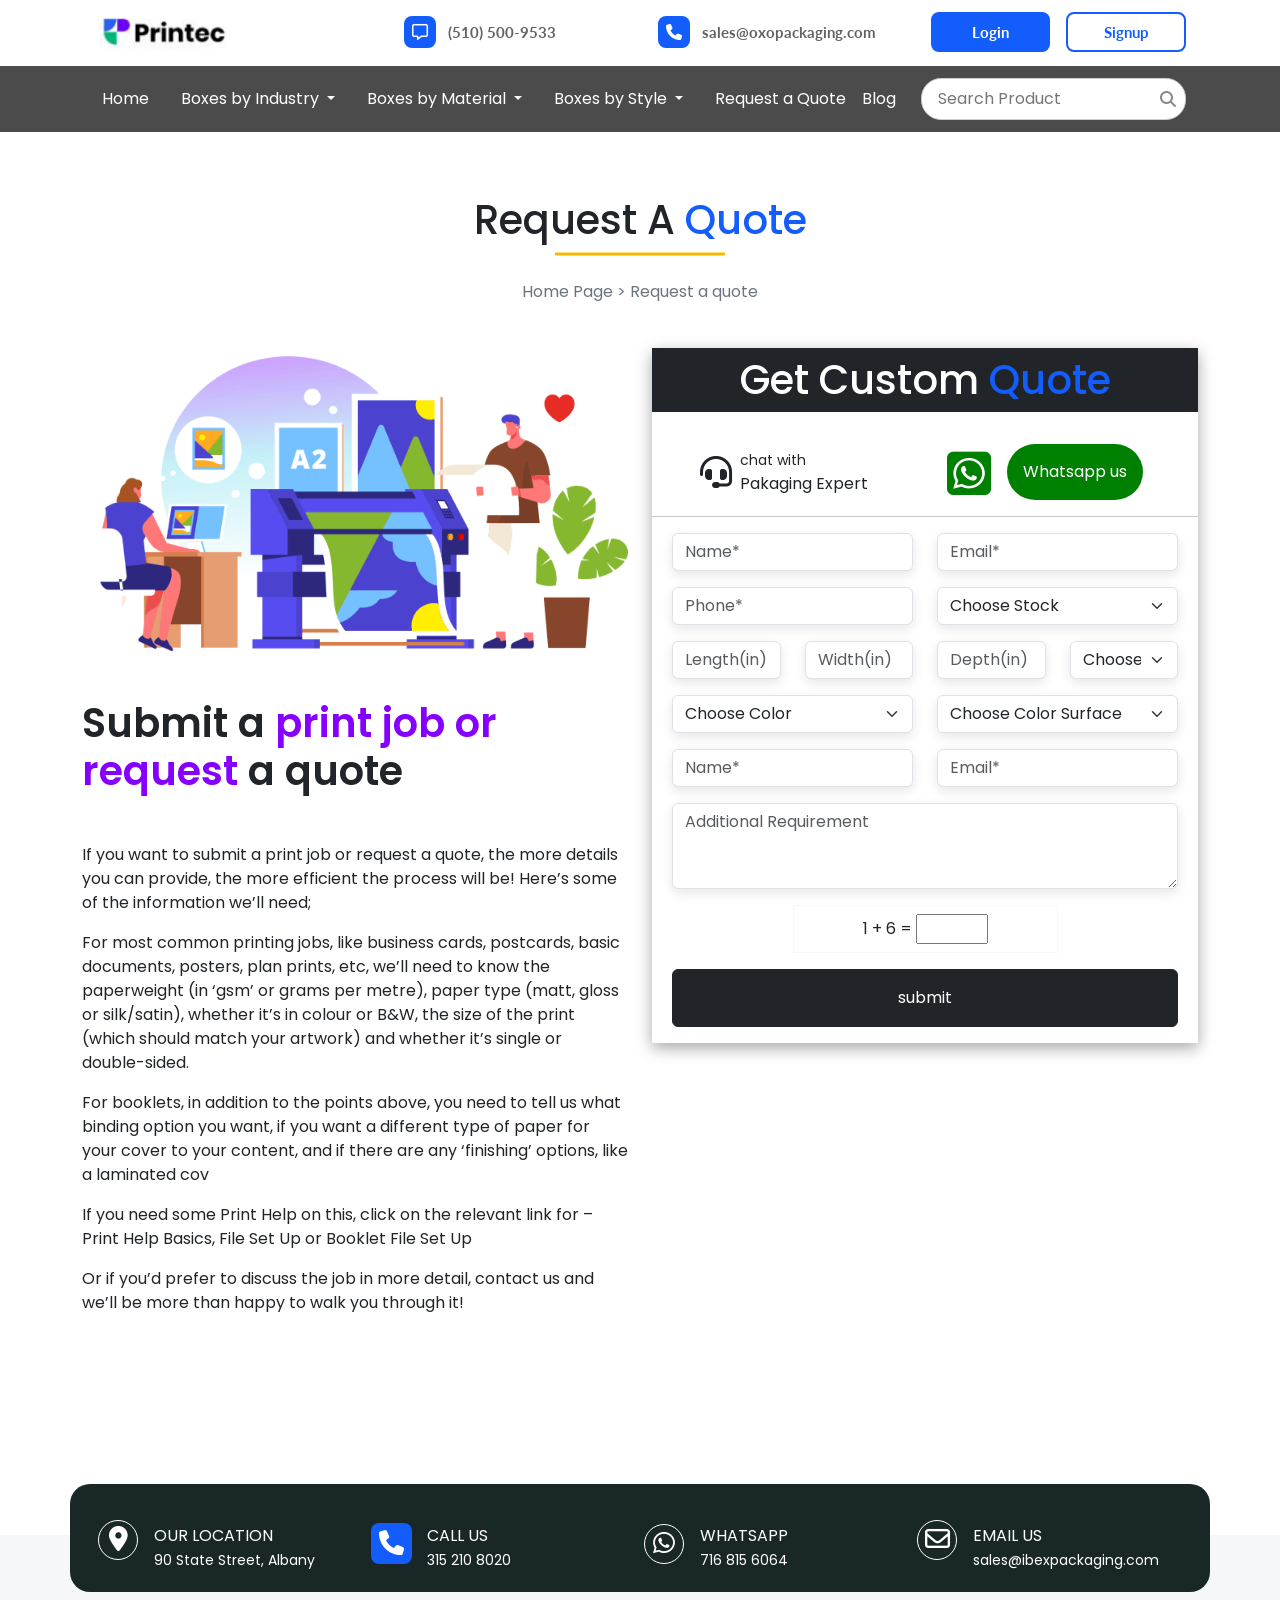
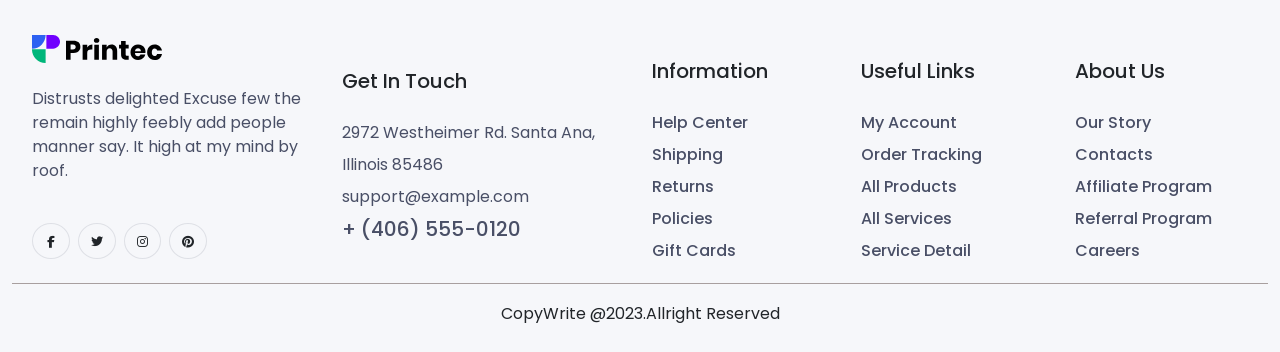
<file: RequestQuate.html>
<!DOCTYPE html>
<html lang="en">
  <head>
    <meta charset="utf-8" />
    <meta name="viewport" content="width=device-width, initial-scale=1" />
    <title>Custom Box Website</title>
    <link
      href="https://cdn.jsdelivr.net/npm/bootstrap@5.3.2/dist/css/bootstrap.min.css"
      rel="stylesheet"
      integrity="sha384-T3c6CoIi6uLrA9TneNEoa7RxnatzjcDSCmG1MXxSR1GAsXEV/Dwwykc2MPK8M2HN"
      crossorigin="anonymous"
    />
    <link rel="stylesheet" href="./asset/css/style.css" />
    <link rel="stylesheet" href="./asset/css/mainhome.css" />

    <link
      href="https://cdnjs.cloudflare.com/ajax/libs/font-awesome/5.13.0/css/all.min.css"
      rel="stylesheet"
    />

    <!-- F-Awesome  -->
    <link
      rel="stylesheet"
      href="https://cdnjs.cloudflare.com/ajax/libs/font-awesome/6.4.2/css/all.min.css"
    />

    <link rel="stylesheet" href="./asset/css/swiper-bundle.min.css" />

    <link rel="stylesheet" href="./asset/css/test.css" />

    <!--###############> AOS Animation Style Start <#################  -->
    <link href="https://unpkg.com/aos@2.3.1/dist/aos.css" rel="stylesheet" />
    <!--###############> AOS Animation Style End  <#################  -->
  </head>

  <style>
    .request-tittle-prag h2 span {
      color: #8500fe !important;
    }
    .bg-request{
        height: 200px !important;
    }
    @media (max-width: 767px) {
      .bg-request{
        height: 300px !important;
    }
        
    }
  </style>
  <body>
    <!--#################> Main Home Page Start<############# -->

  <!-- ----------Navbar------------------------->
  <div class="container py-2">
    <div class="row p-0 m-0">
      <div class="col-lg-3">
        <a href class="logo d-none d-lg-block"
          ><img src="./asset/img/logo.png" class="mb-2" alt width="150px"
        /></a>
      </div>
      <div class="col-lg-6 p-0 m-0">
        <div class="d-flex justify-content-around pt-2">
          <div>
            <a href class="text-decoration-none">
              <i class="fa-regular fa-message"></i>
              <span class="contact-txt ms-sm-2 text-nowrap"
                >(510) 500-9533</span
              >
            </a>
          </div>
          <div>
            <a href class="text-decoration-none">
              <i class="fa-solid fa-phone ms-sm-3"></i>
              <span class="contact-txt ms-sm-2 text-nowrap"
                >sales@oxopackaging.com</span
              >
            </a>
          </div>
        </div>
      </div>
      <div class="col-lg-3 pt-1 d-flex d-none d-lg-flex justify-content-end">
        <button class="nav-btn">Login</button>
        <button class="nav-btn2 ms-3">Signup</button>
      </div>
    </div>
  </div>

  <section class="nav-bg">
    <div class="container">
      <div class="row p-0 m-0">
        <nav class="navbar navbar-expand-lg nav-bg">
          <div class="container d-flex justify-content-between">
            <a href class="logo d-block d-lg-none"
              ><img src="./asset/img/logo.png" class="mb-2" alt width="150px"
            /></a>
            <button
              class="navbar-toggler"
              type="button"
              data-bs-toggle="offcanvas"
              data-bs-target="#offcanvasExample"
              aria-controls="offcanvasExample"
            >
              <span class="navbar-toggler-icon toggle-clr"></span>
            </button>
            <div
              class="collapse navbar-collapse navv"
              id="navbarSupportedContent"
            >
              <ul class="navbar-nav navv1 me-auto mb-2 mb-lg-0">
                <li class="nav-item me-3">
                  <a class="nav-link" aria-current="page" href="index.html">Home</a>
                </li>
                <li class="nav-item dropdown me-3" id="BoxByIndus">
                  <a
                    class="nav-link dropdown-toggle"
                    id="navbarDropdown"
                    role="button"
                    data-bs-toggle="dropdown"
                    aria-expanded="false"
                  >
                    Boxes by Industry
                  </a>
                  <ul class="dropdown-menu" aria-labelledby="navbarDropdown">
                    <li><a class="dropdown-item" href="#">Action</a></li>
                    <li>
                      <a class="dropdown-item" href="#">Another action</a>
                    </li>
                    <li>
                      <hr class="dropdown-divider" />
                    </li>
                    <li>
                      <a class="dropdown-item" href="#"
                        >Something else here</a
                      >
                    </li>
                  </ul>
                </li>

                <li class="nav-item dropdown me-3" id="BoxByStylematerail" >
                  <a
                    class="nav-link dropdown-toggle"
                    href="#"
                    id="navbarDropdown"
                    role="button"
                    data-bs-toggle="dropdown"
                    aria-expanded="false"
                  >
                    Boxes by Material
                  </a>
                  <ul class="dropdown-menu" aria-labelledby="navbarDropdown">
                    <li><a class="dropdown-item" href="#">Action</a></li>
                    <li>
                      <a class="dropdown-item" href="#">Another action</a>
                    </li>
                    <li>
                      <hr class="dropdown-divider" />
                    </li>
                    <li>
                      <a class="dropdown-item" href="#"
                        >Something else here</a
                      >
                    </li>
                  </ul>
                </li>
                <li id="BoxByStyle" class="nav-item dropdown me-3">
                  <a
                    class="nav-link dropdown-toggle"
                    href="#"
                    id="navbarDropdown"
                    role="button"
                    data-bs-toggle="dropdown"
                    aria-expanded="false"
                  >
                    Boxes by Style
                  </a>
                  <ul class="dropdown-menu" aria-labelledby="navbarDropdown">
                    <li><a class="dropdown-item" href="#">Action</a></li>
                    <li>
                      <a class="dropdown-item" href="#">Another action</a>
                    </li>
                    <li>
                      <hr class="dropdown-divider" />
                    </li>
                    <li>
                      <a class="dropdown-item" href="#"
                        >Something else here</a
                      >
                    </li>
                  </ul>
                </li>
                <li class="nav-item">
                  <a class="nav-link" aria-current="page" href="RequestQuate.html">Request a Quote</a>
                </li>
                <li class="nav-item">
                  <a class="nav-link" aria-current="page" href="#">Blog</a>
                </li>
              </ul>
              <div class="searchbar my-1">
                <input
                  class="search_input"
                  type="text"
                  name
                  placeholder="Search Product"
                />
                <i class="fas fa-search search_icon"></i>
              </div>

              <div>
                <div class="col-md-3 d-flex d-sm-block d-lg-none">
                  <button class="nav-btn mb-3">Login</button>
                  <button class="nav-btn2 ms-1">Signup</button>
                </div>
              </div>
            </div>
          </div>
        </nav>
      </div>
    </div>
  </section>

    
  <div
  class="offcanvas offcanvas-start"
  tabindex="-1"
  id="offcanvasExample"
  aria-labelledby="offcanvasExampleLabel"
>
  <div class="offcanvas-header">
    <h5 class="offcanvas-title" id="offcanvasExampleLabel">Offcanvas</h5>
    <button
      type="button"
      class="btn-close text-reset"
      data-bs-dismiss="offcanvas"
      aria-label="Close"
    ></button>
  </div>
  <div class="offcanvas-body">
    <ul class="navbar-nav navv1 me-auto mb-2 mb-lg-0">
      <li class="nav-item me-3">
        <a class="nav-link" aria-current="page" href="index.html">Home</a>
      </li>
      <li class="nav-item dropdown me-3">
        <a
          class="nav-link dropdown-toggle"
          href="#"
          id="navbarDropdown"
          role="button"
          data-bs-toggle="dropdown"
          aria-expanded="false"
        >
          Boxes by Industry
        </a>
        <ul class="dropdown-menu" aria-labelledby="navbarDropdown">
          <li><a class="dropdown-item" href="#">Action</a></li>
          <li><a class="dropdown-item" href="#">Another action</a></li>
          <li>
            <hr class="dropdown-divider" />
          </li>
          <li><a class="dropdown-item" href="#">Something else here</a></li>
        </ul>
      </li>

      <li class="nav-item dropdown me-3">
        <a
          class="nav-link dropdown-toggle"
          href="#"
          id="navbarDropdown"
          role="button"
          data-bs-toggle="dropdown"
          aria-expanded="false"
        >
          Boxes by Material
        </a>
        <ul class="dropdown-menu" aria-labelledby="navbarDropdown">
          <li><a class="dropdown-item" href="#">Action</a></li>
          <li><a class="dropdown-item" href="#">Another action</a></li>
          <li>
            <hr class="dropdown-divider" />
          </li>
          <li><a class="dropdown-item" href="#">Something else here</a></li>
        </ul>
      </li>
      <li class="nav-item dropdown me-3">
        <a
          class="nav-link dropdown-toggle"
          href="#"
          id="navbarDropdown"
          role="button"
          data-bs-toggle="dropdown"
          aria-expanded="false"
        >
          Boxes by Style
        </a>
        <ul class="dropdown-menu" aria-labelledby="navbarDropdown">
          <li><a class="dropdown-item" href="#">Action</a></li>
          <li><a class="dropdown-item" href="#">Another action</a></li>
          <li>
            <hr class="dropdown-divider" />
          </li>
          <li><a class="dropdown-item" href="#">Something else here</a></li>
        </ul>
      </li>
      <li class="nav-item">
        <a class="nav-link" aria-current="page" href="RequestQuate.html">Request a Quote</a>
      </li>
      <li class="nav-item">
        <a class="nav-link" aria-current="page" href="#">Blog</a>
      </li>
    </ul>
    <div class="searchbar mb-3">
      <input
        class="search_input w-100"
        type="text"
        name
        placeholder="Search Product"
      />
      <i class="fas fa-search search_icon"></i>
    </div>

    <div>
      <div class="col-md-12 d-flex d-sm-block d-lg-none">
        <button class="nav-btnoff mb-3 w-100">Login</button>
        <button class="nav-btn2off">Signup</button>
      </div>
    </div>
  </div>
</div>
    <!--################> OffCanva End<################# -->

    <!-- ##################  Request a Qoute ################ -->

    <div class="container-fluid">
      <div class="text-center bg-request d-flex flex-column align-items-center justify-content-center ">
        <h1 class="fs-1"></h1>

        <div class="py-4 giftBg">


            <div class="row p-0 m-0">
               
              <div class="col-md-12 text-center  p-0 p-md-1">
                <h1 class="mainhweading">
                    Request A  <span class="giftClr">Quote</span> 
                </h1>
                
              </div>
            
            </div>
          </div>
        <div>
          <a class="text-decoration-none text-secondary" href="#">Home Page </a>
          <span class="text-secondary">></span>
          <a class="text-decoration-none text-secondary" href="#"
            >Request a quote</a
          >
        </div>
      </div>
    </div>
    <div class="container-fluid">
      <div class="container pb-5">
        <div class="row">
          <div class="col-md-6 col-12">
            <div>
              <img
                class="w-100"
                src="./asset/img/freeqoute.png"
                alt="request-pic"
              />
            </div>
            <div class="request-tittle-prag my-5">
              <h2 class="fs-1 fw-semibold ">
                Submit a <span> print job or request</span> a quote
              </h2>
            </div>
            <p>
              If you want to submit a print job or request a quote, the more
              details you can provide, the more efficient the process will be!
              Here’s some of the information we’ll need;
            </p>
            <p>
              For most common printing jobs, like business cards, postcards,
              basic documents, posters, plan prints, etc, we’ll need to know the
              paperweight (in ‘gsm’ or grams per metre), paper type (matt, gloss
              or silk/satin), whether it’s in colour or B&W, the size of the
              print (which should match your artwork) and whether it’s single or
              double-sided.
            </p>
            <p>
              For booklets, in addition to the points above, you need to tell us
              what binding option you want, if you want a different type of
              paper for your cover to your content, and if there are any
              ‘finishing’ options, like a laminated cov
            </p>
            <p>
              If you need some Print Help on this, click on the relevant link
              for – Print Help Basics, File Set Up or Booklet File Set Up
            </p>
            <p>
              Or if you’d prefer to discuss the job in more detail, contact us
              and we’ll be more than happy to walk you through it!
            </p>
          </div>
          <div class="col-md-6 col-12">


            <form action="#">
                <div class="formDiv mt-3">
                  <h1 class="bg-dark text-white text-center p-2 customHead">
                    Get Custom <span class="getSp">Quote</span>
                  </h1>
                  <div class="d-flex justify-content-around headSet align-items-center pt-4">
                    <div class="d-flex  ms-4 ms-lg-0">
                      <i class="fa-solid fa-headset fs-2 mx-2 mt-2"></i>
                      <p class="mb-0">
                        <small>chat with</small> <br />
                        Pakaging Expert
                      </p>
                    </div>
                    <div class="d-flex ms-4 ms-lg-0">
                      <i class="fa-brands fa-square-whatsapp whats fs-2 mt-1"></i>
                      <p class="p-3 whatsPara mx-3 mb-0">Whatsapp us</p>
                    </div>
                  </div>
                  <hr>
                  <div class="row mx-2">
                    <div class="col-md-6">
                      <div class="mb-3">
                        <input
                          type="email"
                          class="form-control inputSHad"
                          id="exampleFormControlInput1"
                          placeholder="Name*"
                        />
                      </div>
                    </div>
                    <div class="col-md-6">
                      <div class="mb-3">
                        <input
                          type="email"
                          class="form-control inputSHad"
                          id="exampleFormControlInput1"
                          placeholder="Email*"
                        />
                      </div>
                    </div>
                    <div class="col-md-6">
                      <div class="mb-3">
                        <input
                          type="email"
                          class="form-control inputSHad"
                          id="exampleFormControlInput1"
                          placeholder="Phone*"
                        />
                      </div>
                    </div>
                    <div class="col-md-6">
                      <div class="mb-3">
                        <select
                          class="form-select inputSHad"
                          aria-label="Default select example"
                        >
                          <option selected>Choose Stock</option>
                          <option value="1">One</option>
                          <option value="2">Two</option>
                          <option value="3">Three</option>
                        </select>
                      </div>
                    </div>
                    <div class="col-md-3">
                      <div class="mb-3">
                        <input
                          type="email"
                          class="form-control inputSHad"
                          id="exampleFormControlInput1"
                          placeholder="Length(in)"
                        />
                      </div>
                    </div>
                    <div class="col-md-3">
                      <div class="mb-3">
                        <input
                          type="email"
                          class="form-control inputSHad"
                          id="exampleFormControlInput1"
                          placeholder="Width(in)"
                        />
                      </div>
                    </div>
                    <div class="col-md-3">
                      <div class="mb-3">
                        <input
                          type="email"
                          class="form-control inputSHad"
                          id="exampleFormControlInput1"
                          placeholder="Depth(in)"
                        />
                      </div>
                    </div>
                    <div class="col-md-3">
                      <div class="mb-3">
                        <select
                          class="form-select inputSHad"
                          aria-label="Default select example"
                        >
                          <option selected>Choose Stock</option>
                          <option value="1">One</option>
                          <option value="2">Two</option>
                          <option value="3">Three</option>
                        </select>
                      </div>
                    </div>
                    <div class="col-md-6">
                      <div class="mb-3">
                        <select
                          class="form-select inputSHad"
                          aria-label="Default select example"
                        >
                          <option selected>Choose Color</option>
                          <option value="1">One</option>
                          <option value="2">Two</option>
                          <option value="3">Three</option>
                        </select>
                      </div>
                    </div>
                    <div class="col-md-6">
                      <div class="mb-3">
                        <select
                          class="form-select inputSHad"
                          aria-label="Default select example"
                        >
                          <option selected>Choose Color Surface</option>
                          <option value="1">One</option>
                          <option value="2">Two</option>
                          <option value="3">Three</option>
                        </select>
                      </div>
                    </div>
                    <div class="col-md-6">
                      <div class="mb-3">
                        <input
                          type="email"
                          class="form-control inputSHad"
                          id="exampleFormControlInput1"
                          placeholder="Name*"
                        />
                      </div>
                    </div>
                    <div class="col-md-6">
                      <div class="mb-3">
                        <input
                          type="email"
                          class="form-control inputSHad"
                          id="exampleFormControlInput1"
                          placeholder="Email*"
                        />
                      </div>
                    </div>
                    <div class="col-md-12">
                      <div class="mb-3">
                        <textarea
                          class="form-control inputSHad"
                          id="exampleFormControlTextarea1"
                          rows="3"
                          placeholder="Additional Requirement"
                        ></textarea>
                      </div>
                    </div>
                    <form action="" class="captchaform">
                      <div class="col-md-3"></div>
    
                      <div
                        class="col-md-6 py-2 d-flex flex-column flex-lg-row justify-content-center justify-content-lg-evenly text-center"
                        style="border: 1px solid #f6f7fa"
                      >
                        <label class="submit__control">
                          <div>
                            <div class="submit__generated"></div>
                            <!-- <i class="fa fa-refresh refreshcaptcha bg-dark"></i> -->
                          </div>
                        </label>
                      </div>
    
                      <div class="col-md-3"></div>
                    </form>
    
                    <div class="d-grid gap-2">
                      <button class="btn btn-dark p-3 my-3" type="button">
                        submit
                      </button>
                    </div>
                  </div>
                </div>
              </form>
            
          </div>
        </div>
      </div>
    </div>
    <!-- ################### request a qoute end ############### -->
    <!--#################> Footer Start <############### -->
    <section class="position-relative">
      <!-- footerTop starts  -->
      <div class="container footerTop px-2 px-md-4 py-3 row">
        <div
          class="location d-flex col-12 col-sm-6 col-md-4 col-lg-3 mt-3 p-0 p-md-1"
        >
          <div
            class="locationIcon d-flex justify-content-center align-items-center"
          >
            <i class="fa-solid fa-location-dot"></i>
          </div>
          <div class="locationText mt-1 ms-3">
            <span class="text-uppercase">Our Location</span>
            <br />
            <small>90 State Street, Albany</small>
          </div>
        </div>

        <div
          class="call d-flex col-12 col-sm-6 col-md-4 col-lg-3 mt-3 p-0 p-md-1"
        >
          <div
            class="callIcon d-flex justify-content-center align-items-center mt-1"
          >
            <i class="fa-solid fa-phone"></i>
          </div>
          <div class="callText mt-1 ms-3">
            <span class="text-uppercase">Call Us</span> <br />
            <small>315 210 8020</small>
          </div>
        </div>

        <div
          class="whatsapp d-flex col-12 col-sm-6 col-md-4 col-lg-3 mt-3 p-0 p-md-1"
        >
          <div
            class="whatsappIcon d-flex justify-content-center align-items-center mt-1"
          >
            <i class="fa-brands fa-whatsapp"></i>
          </div>
          <div class="whatsappText mt-1 ms-3">
            <span class="text-uppercase">whatsapp</span> <br />
            <small>716 815 6064 </small>
          </div>
        </div>
        <div
          class="email d-flex col-12 col-sm-6 col-md-4 col-lg-3 mt-3 p-0 p-md-1"
        >
          <div
            class="emailIcon d-flex justify-content-center align-items-center"
          >
            <i class="fa-regular fa-envelope"></i>
          </div>
          <div class="emailText mt-1 ms-3">
            <span class="text-uppercase">email us</span> <br />
            <small>sales@ibexpackaging.com </small>
          </div>
        </div>
      </div>

      <!-- footerTop ends  -->

      <!-- footer starts  -->
      <footer class="footer mt-5 container-fluid">
        <div class="footerContent row mx-md-2 d-flex flex-wrap">
          <!-- Footer Info -->
          <div
            class="footerInfo col-12 col-md-6 col-lg-3 d-flex flex-column gap-4 mb-4 align-items-start"
          >
            <div class="footerInfoLogo">
              <img src="./asset/img/Logo.svg" alt="Logo" />
            </div>
            <div class="footerInfoText">
              <p class="ftext text-start text-md-start">
                Distrusts delighted Excuse few the remain highly feebly add
                people manner say. It high at my mind by roof.
              </p>
            </div>
            <div class="footerInfoSmlinks d-flex gap-2">
              <div><i class="fa-brands fa-facebook-f"></i></div>
              <div><i class="fa-brands fa-twitter mt-1"></i></div>
              <div><i class="fa-brands fa-instagram mt-1"></i></div>
              <div><i class="fa-brands fa-pinterest mt-1"></i></div>
            </div>
          </div>

          <!-- Footer Contact -->
          <div
            class="footerContact col-12 col-md-6 col-lg-3 justify-content-center align-items-start d-flex mb3 flex-column"
          >
            <h5 class="text-capitalize mb-4">get in touch</h5>
            <p class="ftext m-0 lh-lg text-start">
              2972 Westheimer Rd. Santa Ana, Illinois 85486 <br />
              support@example.com
            </p>
            <br />
            <h5 class="fw500 ftext cn">+ (406) 555-0120</h5>
          </div>

          <!-- Footer Links -->
          <div
            class="footerLinks col-12 col-md-12 col-lg-6 m-0 d-flex justify-content-between pe-5 flex-column flex-md-row align-items-start mt-4"
          >
            <div class="Info">
              <h5 class="text-capitalize mb-4">information</h5>
              <ul class="lh-lg">
                <li class="text-capitalize">
                  <a class="fw500" href="#">Help center</a>
                </li>
                <li class="text-capitalize">
                  <a class="fw500" href="#">shipping</a>
                </li>
                <li class="text-capitalize">
                  <a class="fw500" href="#">returns</a>
                </li>
                <li class="text-capitalize">
                  <a class="fw500" href="#">policies</a>
                </li>
                <li class="text-capitalize">
                  <a class="fw500" href="#">gift cards</a>
                </li>
              </ul>
            </div>
            <div class="Usefull">
              <h5 class="text-capitalize mb-4">Useful links</h5>
              <ul class="lh-lg">
                <li class="text-capitalize">
                  <a class="fw500" href="#">My Account</a>
                </li>
                <li class="text-capitalize">
                  <a class="fw500" href="#">Order Tracking</a>
                </li>
                <li class="text-capitalize">
                  <a class="fw500" href="#">All Products</a>
                </li>
                <li class="text-capitalize">
                  <a class="fw500" href="#">All Services</a>
                </li>
                <li class="text-capitalize">
                  <a class="fw500" href="#">Service Detail</a>
                </li>
              </ul>
            </div>
            <div class="About">
              <h5 class="text-capitalize mb-4">About us</h5>
              <ul class="lh-lg">
                <li class="text-capitalize">
                  <a class="fw500" href="#">Our story</a>
                </li>
                <li class="text-capitalize">
                  <a class="fw500" href="#">Contacts</a>
                </li>
                <li class="text-capitalize">
                  <a class="fw500" href="#">Affiliate Program</a>
                </li>
                <li class="text-capitalize">
                  <a class="fw500" href="#">Referral Program</a>
                </li>
                <li class="text-capitalize">
                  <a class="fw500" href="#">careers</a>
                </li>
              </ul>
            </div>
          </div>
        </div>

        <div class="footerbottom">
          <p class="pt-2">CopyWrite @2023.Allright Reserved</p>
        </div>
      </footer>
      <!-- footer ends  -->
    </section>
    <!--#################> Footer End <############### -->

    <script src="./asset/js/swiper-bundle.min.js"></script>
    <script src="./asset/js/script.js"></script>
    <script src="./asset/js/gallary.js"></script>

    <script>
      const accordionItemHeaders = document.querySelectorAll(
        ".accordion-item-header"
      );

      accordionItemHeaders.forEach((accordionItemHeader) => {
        accordionItemHeader.addEventListener("click", (event) => {
          // Uncomment in case you only want to allow for the display of only one collapsed item at a time!

          const currentlyActiveAccordionItemHeader = document.querySelector(
            ".accordion-item-header.active"
          );
          if (
            currentlyActiveAccordionItemHeader &&
            currentlyActiveAccordionItemHeader !== accordionItemHeader
          ) {
            currentlyActiveAccordionItemHeader.classList.toggle("active");
            currentlyActiveAccordionItemHeader.nextElementSibling.style.maxHeight = 0;
          }
          accordionItemHeader.classList.toggle("active");
          const accordionItemBody = accordionItemHeader.nextElementSibling;
          if (accordionItemHeader.classList.contains("active")) {
            accordionItemBody.style.maxHeight =
              accordionItemBody.scrollHeight + "px";
          } else {
            accordionItemBody.style.maxHeight = 0;
          }
        });
      });
    </script>

    <script src="//cdnjs.cloudflare.com/ajax/libs/jquery/2.1.3/jquery.min.js"></script>

    <script
      src="https://cdn.jsdelivr.net/npm/bootstrap@5.3.2/dist/js/bootstrap.bundle.min.js"
      integrity="sha384-C6RzsynM9kWDrMNeT87bh95OGNyZPhcTNXj1NW7RuBCsyN/o0jlpcV8Qyq46cDfL"
      crossorigin="anonymous"
    ></script>

    <!--###############> AOS Animatoion End<###############  -->

    <!-- <script
      src="https://maxcdn.bootstrapcdn.com/bootstrap/4.5.2/js/bootstrap.min.js"></script> -->

    <script>
      var a,
        b,
        c,
        submitContent,
        captcha,
        locked,
        validSubmit = false,
        timeoutHandle;

      // Generating a simple sum (a + b) to make with a result (c)
      function generateCaptcha() {
        a = Math.ceil(Math.random() * 10);
        b = Math.ceil(Math.random() * 10);
        c = a + b;
        submitContent =
          "<span>" +
          a +
          "</span> + <span>" +
          b +
          "</span>" +
          ' = <input class="submit__input" type="text" maxlength="2" size="2" required />';
        $(".submit__generated").html(submitContent);

        init();
      }

      // Check the value 'c' and the input value.
      function checkCaptcha() {
        if (captcha === c) {
          // Pop the green valid icon
          $(".submit__generated").removeClass("unvalid").addClass("valid");
          $(".submit").removeClass("overlay");
          $(".submit__overlay").fadeOut("fast");

          validSubmit = true;
        } else {
          // Pop the red unvalid icon
          $(".submit__generated").removeClass("valid").addClass("unvalid");
          $(".submit").addClass("overlay");
          $(".submit__overlay").fadeIn("fast");
          validSubmit = false;
        }
        return validSubmit;
      }

      function unlock() {
        locked = false;
      }

      // Refresh button click - Reset the captcha
      $(".submit__control i.fa-refresh").on("click", function () {
        if (!locked) {
          locked = true;
          setTimeout(unlock, 500);
          generateCaptcha();
          setTimeout(checkCaptcha, 0);
        }
      });

      // init the action handlers - mostly useful when 'c' is refreshed
      function init() {
        $(".captchaform").on("submit", function (e) {
          e.preventDefault();
          if ($(".submit__generated").hasClass("valid")) {
            // var formValues = [];
            captcha = $(".submit__input").val();
            if (captcha !== "") {
              captcha = Number(captcha);
            }

            checkCaptcha();

            if (validSubmit === true) {
              validSubmit = false;
              // Temporary direct 'success' simulation
              submitted();
            }
          } else {
            return false;
          }
        });

        // Captcha input result handler
        $(".submit__input").on(
          "propertychange change keyup input paste",
          function () {
            // Prevent the execution on the first number of the string if it's a 'multiple number string'
            // (i.e: execution on the '1' of '12')
            window.clearTimeout(timeoutHandle);
            timeoutHandle = window.setTimeout(function () {
              captcha = $(".submit__input").val();
              if (captcha !== "") {
                captcha = Number(captcha);
              }
              checkCaptcha();
            }, 150);
          }
        );

        // Add the ':active' state CSS when 'enter' is pressed

        // Refresh button click - Reset the captcha
        $(".submit-control i.fa-refresh").on("click", function () {
          if (!locked) {
            locked = true;
            setTimeout(unlock, 500);
            generateCaptcha();
            setTimeout(checkCaptcha, 0);
          }
        });

        // Submit white overlay click
        $(".submit-form-overlay").on("click", function () {
          checkCaptcha();
        });
      }

      generateCaptcha();
    </script>
  </body>
</html>
</file>
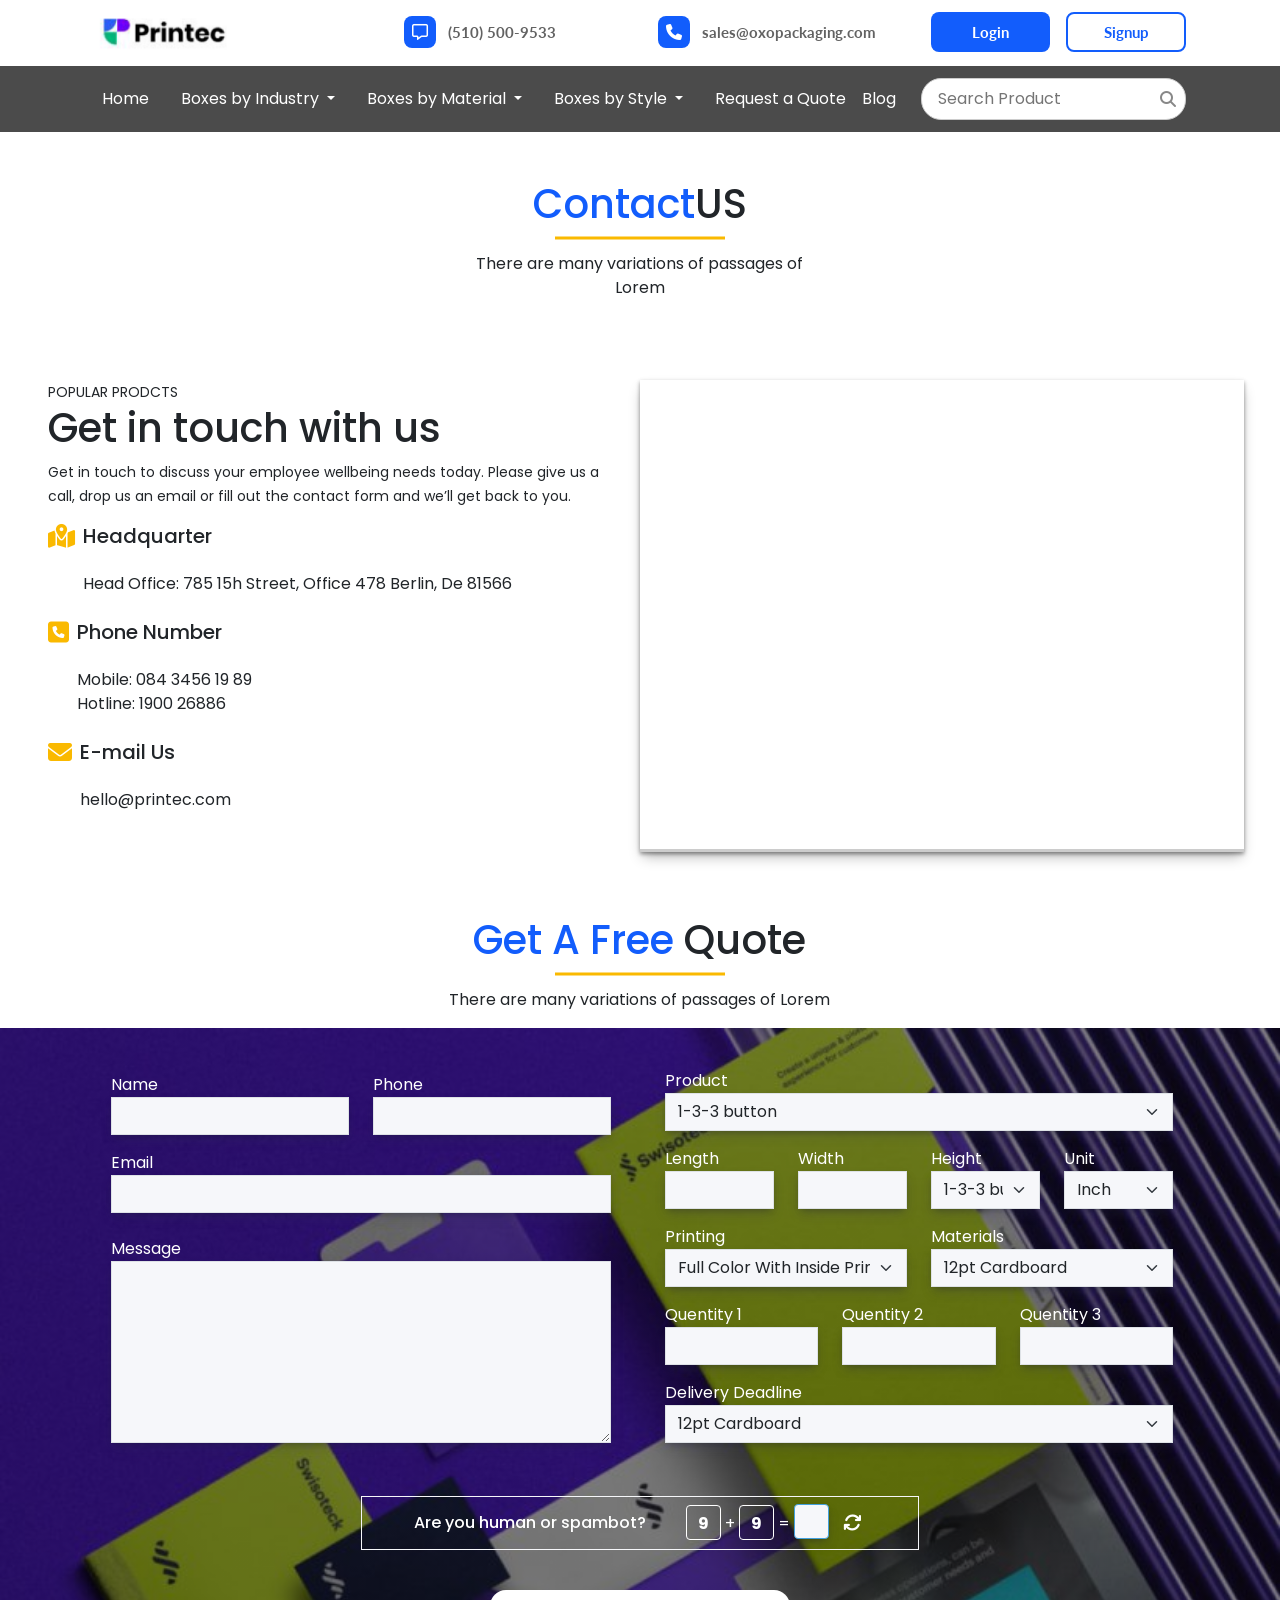
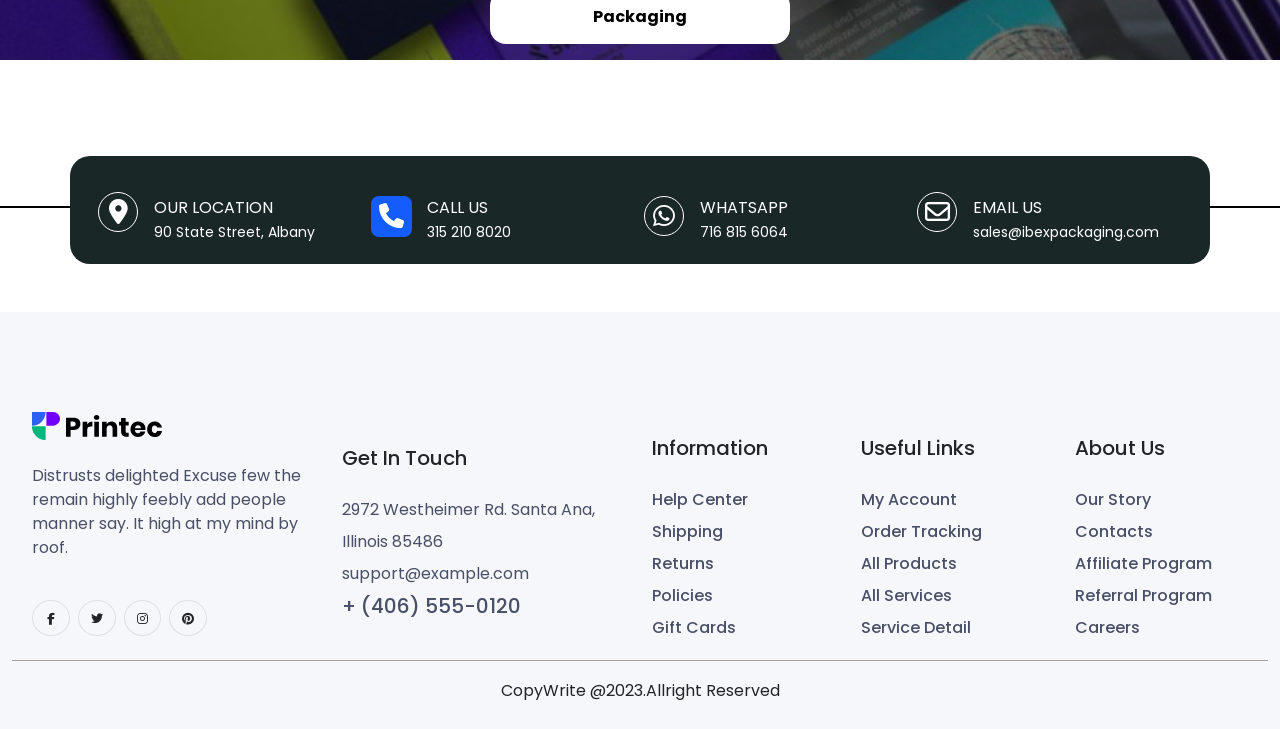
<file: CustomQuotePage/Customsite_final-main/contactUs.html>
<!DOCTYPE html>
<html lang="en">
  <head>
    <meta charset="utf-8" />
    <meta name="viewport" content="width=device-width, initial-scale=1" />
    <title>Custom Box Website</title>
    <link
      href="https://cdn.jsdelivr.net/npm/bootstrap@5.3.2/dist/css/bootstrap.min.css"
      rel="stylesheet"
      integrity="sha384-T3c6CoIi6uLrA9TneNEoa7RxnatzjcDSCmG1MXxSR1GAsXEV/Dwwykc2MPK8M2HN"
      crossorigin="anonymous"
    />
    <link rel="stylesheet" href="./asset/css/style.css" />
    <link rel="stylesheet" href="./asset/css/mainhome.css" />

    <link
      href="https://cdnjs.cloudflare.com/ajax/libs/font-awesome/5.13.0/css/all.min.css"
      rel="stylesheet"
    />

    <!-- F-Awesome  -->
    <link
      rel="stylesheet"
      href="https://cdnjs.cloudflare.com/ajax/libs/font-awesome/6.4.2/css/all.min.css"
    />

    <link rel="stylesheet" href="./asset/css/swiper-bundle.min.css" />

    <link rel="stylesheet" href="./asset/css/test.css" />

    <!--###############> AOS Animation Style Start <#################  -->
    <link href="https://unpkg.com/aos@2.3.1/dist/aos.css" rel="stylesheet" />
    <!--###############> AOS Animation Style End  <#################  -->
    <style>
      @import url(https://fonts.googleapis.com/css?family=Open+Sans:400,600);

      .captchaform {
        position: relative;
        margin: 20px auto;
        width: 300px;
      }

      .submit__generated {
        display: inline-block;
      }

      .submit__generated span {
        display: inline-block;
        width: 35px;
        height: 35px;
        vertical-align: center;
        line-height: 35px;
        font-weight: bold;
        font-size: 16px;
        /* color: White; */
        text-align: center;
        letter-spacing: 1px;
        text-transform: uppercase;
        border: 1px solid white;
        border-radius: 4px;
      }

      .submit__generated.valid:after,
      .submit__generated.unvalid:after {
        font-family: FontAwesome;
        font-size: 18px;
        margin-left: 10px;
      }

      .submit__generated.valid:after {
        content: "\f00c";
        color: #2ecc71;
      }

      .submit__generated.unvalid:after {
        content: "\f00d";
        color: #e74c3c;
      }

      .submit__generated.valid .submit__input {
        border: 1px solid #2ecc71;
        color: #2ecc71 !important;
      }

      .submit__generated.unvalid .submit__input {
        border: 1px solid #e74c3c;
        color: #e74c3c;
      }

      .submit__generated .submit__input {
        position: relative;
        outline: 0;
        height: 35px;
        width: 35px;
        border-radius: 4px;
        border: 1px solid #42a0dd;
        color: #42a0dd;
        text-align: center;
        font-weight: bold;
        font-size: 16px;
        top: -2px;
      }

      .refreshcaptcha {
        margin: 4px 0 0px 5px;
        padding: 5px;
        font-size: 18px;
        color: White;
        cursor: pointer;
        transform-origin: center center;
        transition: transform 0.2s ease-out, color 0.2s ease-out;
      }
      .refreshcaptcha:hover {
        color: white;
        transform: rotate(180deg);
      }

      .submit__error,
      .submit__error--empty {
        color: #e74c3c;
        position: absolute;
        margin-top: 0px;
        margin-left: 100px;
      }

      .submit {
        display: block;
        margin: 50px 0;
        padding: 7px 15px;
        font-weight: bold;
        font-size: 16px;
        color: #fff;
        letter-spacing: 1px;
        text-transform: uppercase;
        outline: none;
        border: 0;
        background-color: #42a0dd;
        background-clip: padding-box;
        border-radius: 3px;
        box-shadow: 0 4px 0 #2c81ba;
        opacity: 1;
        transition: transform 0.2s ease-out, opacity 0.2s ease-out;
      }

      .submit:hover {
        background-color: #3498db;
      }

      .submit:active,
      .submit.enter-press,
      .submit.overlay {
        margin: 55px 0 46px 0;
        box-shadow: none;
      }

      .submit__overlay {
        height: 50px;
        width: 110px;
        background-color: rgba(255, 255, 255, 0.8);
        position: absolute;
        margin-top: -90px;
        margin-left: -5px;
      }

      .low-opa {
        opacity: 0.4;
      }

      .fadeOut {
        opacity: 0;
        transform: translateY(10px);
      }

      .fadeIn {
        opacity: 1 !important;
        transform: translateY(0px) !important;
      }
      .bgBefore {
        position: relative;
      }
      .bgBefore::after {
        content: "";
        position: absolute;
        width: 500px;
        height: 500px;
        border-radius: 50%;
        background-color: #fab900;
        top: -40px;
        left: 110px;
        z-index: -1;
      }

      .zI-2 {
        z-index: 3;
      }
    </style>
  </head>
  <body>
    <!--#################> Main Home Page Start<############# -->

     <!-- ----------Navbar------------------------->
     <div class="container py-2">
      <div class="row p-0 m-0">
        <div class="col-lg-3">
          <a href class="logo d-none d-lg-block"
            ><img src="./asset/img/logo.png" class="mb-2" alt width="150px"
          /></a>
        </div>
        <div class="col-lg-6 p-0 m-0">
          <div class="d-flex justify-content-around pt-2">
            <div>
              <a href class="text-decoration-none">
                <i class="fa-regular fa-message"></i>
                <span class="contact-txt ms-sm-2 text-nowrap"
                  >(510) 500-9533</span
                >
              </a>
            </div>
            <div>
              <a href class="text-decoration-none">
                <i class="fa-solid fa-phone ms-sm-3"></i>
                <span class="contact-txt ms-sm-2 text-nowrap"
                  >sales@oxopackaging.com</span
                >
              </a>
            </div>
          </div>
        </div>
        <div class="col-lg-3 pt-1 d-flex d-none d-lg-flex justify-content-end">
          <button class="nav-btn">Login</button>
          <button class="nav-btn2 ms-3">Signup</button>
        </div>
      </div>
    </div>

    <section class="nav-bg">
      <div class="container">
        <div class="row p-0 m-0">
          <nav class="navbar navbar-expand-lg nav-bg">
            <div class="container d-flex justify-content-between">
              <a href class="logo d-block d-lg-none"
                ><img src="./asset/img/logo.png" class="mb-2" alt width="150px"
              /></a>
              <button
                class="navbar-toggler"
                type="button"
                data-bs-toggle="offcanvas"
                data-bs-target="#offcanvasExample"
                aria-controls="offcanvasExample"
              >
                <span class="navbar-toggler-icon toggle-clr"></span>
              </button>
              <div
                class="collapse navbar-collapse navv"
                id="navbarSupportedContent"
              >
                <ul class="navbar-nav navv1 me-auto mb-2 mb-lg-0">
                  <li class="nav-item me-3">
                    <a class="nav-link" aria-current="page" href="#">Home</a>
                  </li>
                  <li class="nav-item dropdown me-3" id="BoxByIndus">
                    <a
                      class="nav-link dropdown-toggle"
                      id="navbarDropdown"
                      role="button"
                      data-bs-toggle="dropdown"
                      aria-expanded="false"
                    >
                      Boxes by Industry
                    </a>
                    <ul class="dropdown-menu" aria-labelledby="navbarDropdown">
                      <li><a class="dropdown-item" href="#">Action</a></li>
                      <li>
                        <a class="dropdown-item" href="#">Another action</a>
                      </li>
                      <li>
                        <hr class="dropdown-divider" />
                      </li>
                      <li>
                        <a class="dropdown-item" href="#"
                          >Something else here</a
                        >
                      </li>
                    </ul>
                  </li>

                  <li class="nav-item dropdown me-3" id="BoxByStylematerail" >
                    <a
                      class="nav-link dropdown-toggle"
                      href="#"
                      id="navbarDropdown"
                      role="button"
                      data-bs-toggle="dropdown"
                      aria-expanded="false"
                    >
                      Boxes by Material
                    </a>
                    <ul class="dropdown-menu" aria-labelledby="navbarDropdown">
                      <li><a class="dropdown-item" href="#">Action</a></li>
                      <li>
                        <a class="dropdown-item" href="#">Another action</a>
                      </li>
                      <li>
                        <hr class="dropdown-divider" />
                      </li>
                      <li>
                        <a class="dropdown-item" href="#"
                          >Something else here</a
                        >
                      </li>
                    </ul>
                  </li>
                  <li id="BoxByStyle" class="nav-item dropdown me-3">
                    <a
                      class="nav-link dropdown-toggle"
                      href="#"
                      id="navbarDropdown"
                      role="button"
                      data-bs-toggle="dropdown"
                      aria-expanded="false"
                    >
                      Boxes by Style
                    </a>
                    <ul class="dropdown-menu" aria-labelledby="navbarDropdown">
                      <li><a class="dropdown-item" href="#">Action</a></li>
                      <li>
                        <a class="dropdown-item" href="#">Another action</a>
                      </li>
                      <li>
                        <hr class="dropdown-divider" />
                      </li>
                      <li>
                        <a class="dropdown-item" href="#"
                          >Something else here</a
                        >
                      </li>
                    </ul>
                  </li>
                  <li class="nav-item">
                    <a class="nav-link" aria-current="page" href="#">Request a Quote</a>
                  </li>
                  <li class="nav-item">
                    <a class="nav-link" aria-current="page" href="#">Blog</a>
                  </li>
                </ul>
                <div class="searchbar my-1">
                  <input
                    class="search_input"
                    type="text"
                    name
                    placeholder="Search Product"
                  />
                  <i class="fas fa-search search_icon"></i>
                </div>

                <div>
                  <div class="col-md-3 d-flex d-sm-block d-lg-none">
                    <button class="nav-btn mb-3">Login</button>
                    <button class="nav-btn2 ms-1">Signup</button>
                  </div>
                </div>
              </div>
            </div>
          </nav>
        </div>
      </div>
    </section>

      
    <div
    class="offcanvas offcanvas-start"
    tabindex="-1"
    id="offcanvasExample"
    aria-labelledby="offcanvasExampleLabel"
  >
    <div class="offcanvas-header">
      <h5 class="offcanvas-title" id="offcanvasExampleLabel">Offcanvas</h5>
      <button
        type="button"
        class="btn-close text-reset"
        data-bs-dismiss="offcanvas"
        aria-label="Close"
      ></button>
    </div>
    <div class="offcanvas-body">
      <ul class="navbar-nav navv1 me-auto mb-2 mb-lg-0">
        <li class="nav-item me-3">
          <a class="nav-link" aria-current="page" href="#">Home</a>
        </li>
        <li class="nav-item dropdown me-3">
          <a
            class="nav-link dropdown-toggle"
            href="#"
            id="navbarDropdown"
            role="button"
            data-bs-toggle="dropdown"
            aria-expanded="false"
          >
            Boxes by Industry
          </a>
          <ul class="dropdown-menu" aria-labelledby="navbarDropdown">
            <li><a class="dropdown-item" href="#">Action</a></li>
            <li><a class="dropdown-item" href="#">Another action</a></li>
            <li>
              <hr class="dropdown-divider" />
            </li>
            <li><a class="dropdown-item" href="#">Something else here</a></li>
          </ul>
        </li>

        <li class="nav-item dropdown me-3">
          <a
            class="nav-link dropdown-toggle"
            href="#"
            id="navbarDropdown"
            role="button"
            data-bs-toggle="dropdown"
            aria-expanded="false"
          >
            Boxes by Material
          </a>
          <ul class="dropdown-menu" aria-labelledby="navbarDropdown">
            <li><a class="dropdown-item" href="#">Action</a></li>
            <li><a class="dropdown-item" href="#">Another action</a></li>
            <li>
              <hr class="dropdown-divider" />
            </li>
            <li><a class="dropdown-item" href="#">Something else here</a></li>
          </ul>
        </li>
        <li class="nav-item dropdown me-3">
          <a
            class="nav-link dropdown-toggle"
            href="#"
            id="navbarDropdown"
            role="button"
            data-bs-toggle="dropdown"
            aria-expanded="false"
          >
            Boxes by Style
          </a>
          <ul class="dropdown-menu" aria-labelledby="navbarDropdown">
            <li><a class="dropdown-item" href="#">Action</a></li>
            <li><a class="dropdown-item" href="#">Another action</a></li>
            <li>
              <hr class="dropdown-divider" />
            </li>
            <li><a class="dropdown-item" href="#">Something else here</a></li>
          </ul>
        </li>
        <li class="nav-item">
          <a class="nav-link" aria-current="page" href="#">Request a Quote</a>
        </li>
        <li class="nav-item">
          <a class="nav-link" aria-current="page" href="#">Blog</a>
        </li>
      </ul>
      <div class="searchbar mb-3">
        <input
          class="search_input w-100"
          type="text"
          name
          placeholder="Search Product"
        />
        <i class="fas fa-search search_icon"></i>
      </div>

      <div>
        <div class="col-md-12 d-flex d-sm-block d-lg-none">
          <button class="nav-btnoff mb-3 w-100">Login</button>
          <button class="nav-btn2off">Signup</button>
        </div>
      </div>
    </div>
  </div>

    <!--################> OffCanva End<################# -->
    <!--################### get in touch sction############ -->
    <div class="container-fluid bgCont px-5">
      <div class="text-center settingmain my-5">
        <div class="row p-0 m-0 p-0 m-0">
          <div class="col-md-4"></div>
          <div class="col-md-4">
            <h1 class="mainhweading"><span>Contact</span>US</h1>
            <p class="pt-3">There are many variations of passages of Lorem</p>
          </div>
          <div class="col-md-4"></div>
        </div>
      </div>
      <div class="row my-5 py-3">
        <div class="col-md-6">
          <small>POPULAR PRODCTS</small>
          <h1>Get in touch with us</h1>
          <small class="mt-3">
            Get in touch to discuss your employee wellbeing needs today. Please
            give us a call, drop us an email or fill out the contact form and
            we’ll get back to you.
          </small>
          <!-- details -->
          <div class="my-3">
            <!-- single detail -->
            <div class="d-flex align-items-start">
              <span class="icon">
                <i
                  class="fa-solid fa-map-location-dot"
                  style="color: #fab900; font-size: 24px"
                ></i
              ></span>
              <div class="ms-2">
                <h5>Headquarter</h5>
                <p class="my-4">
                  Head Office: 785 15h Street, Office 478 Berlin, De 81566
                </p>
              </div>
            </div>
            <!-- single detail -->
            <div class="d-flex align-items-start">
              <span class="icon">
                <i
                  class="fa-solid fa-square-phone"
                  style="color: #fab900; font-size: 24px"
                ></i
              ></span>
              <div class="ms-2">
                <h5>Phone Number</h5>
                <p class="my-4">
                  Mobile: 084 3456 19 89 <br />
                  Hotline: 1900 26886
                </p>
              </div>
            </div>
            <!-- single detail -->
            <div class="d-flex align-items-start">
              <span class="icon">
                <i
                  class="fa-solid fa-envelope"
                  style="color: #fab900; font-size: 24px"
                ></i>
              </span>
              <div class="ms-2">
                <h5>E-mail Us</h5>
                <p class="my-4">hello@printec.com</p>
              </div>
            </div>
          </div>
        </div>
        <di class="col-md-6 locationsetting">

          
            <iframe
              src="https://www.google.com/maps/embed?pb=!1m18!1m12!1m3!1d3321.213161630699!2d73.07994391066526!3d33.6516382386669!2m3!1f0!2f0!3f0!3m2!1i1024!2i768!4f13.1!3m3!1m2!1s0x38df957b275e04af%3A0x5a0bf63abfc200fb!2sAlright%20Tech%20Private%20Limited!5e0!3m2!1sen!2s!4v1701171200846!5m2!1sen!2s"
             style="width: 100%;"
              height="450"
              style="border: 0; border-radius: 30px"
              allowfullscreen=""
              loading="lazy"
              referrerpolicy="no-referrer-when-downgrade"
            ></iframe>
           
          <!-- <div class="zI-2">
            <img class="img-fluid" src="./asset/img/quoteImg.png" alt="" />
          </div> -->
        </di>
      </div>




      
     
    </div>
    
          <!--################> Get A Qouet Start <############## -->
          <section class="my-5 pb-5">
            <div class="text-center settingmain">
              <div class="row p-0 m-0 p-0 m-0">
                <div class="col-md-4"></div>
                <div class="col-md-4">
                  <h1 class="mainhweading"><span>Get A Free</span> Quote</h1>
                  <p class="pt-3">There are many variations of passages of Lorem</p>
                </div>
                <div class="col-md-4"></div>
              </div>
            </div>
            <div class="mainnewqoute">
              <div class="container pb-3">
                <form>
                  <div class="row p-0 m-0 newqoute">
                    <div class="col-md-6 p-0 p-md-1">
                      <div class="form-row row rowPad">
                        <div class="form-group col-sm-6 mt-3">
                          <label for="inputEmail4">Name</label>
                          <input
                            type="text"
                            class="form-control rounded-0"
                            id="inputEmail4"
                          />
                        </div>
                        <div class="form-group col-sm-6 mt-3">
                          <label for="inputPassword4">Phone</label>
                          <input
                            type="number"
                            class="form-control rounded-0"
                            id="inputPassword4"
                          />
                        </div>
      
                        <div class="form-group col-sm-12 mt-3">
                          <label for="inputPassword4">Email</label>
                          <input
                            type="email"
                            class="form-control rounded-0"
                            id="inputPassword4"
                          />
                        </div>
      
                        <div class="col-12 mt-4 form-group">
                          <label for="exampleFormControlTextarea1">Message</label>
      
                          <textarea
                            class="form-control rounded-0"
                            id="exampleFormControlTextarea1"
                            rows="7"
                          ></textarea>
                        </div>
                      </div>
                    </div>
      
                    <div class="col-md-6 p-0 p-md-1 rowPad">
                      <div class="form-row row">
                        <div class="form-group col-md-12 mt-3">
                          <label for>Product</label>
                          <select
                            class="form-select rounded-0"
                            aria-label="Default select example"
                          >
                            <option selected>1-3-3 button</option>
                            <option value="1">One</option>
                            <option value="2">Two</option>
                            <option value="3">Three</option>
                          </select>
                        </div>
                        <div class="form-group col-lg-3 col-6 mt-3">
                          <label for="inputEmail4">Length</label>
                          <input
                            type="text"
                            class="form-control rounded-0"
                            id="inputEmail4"
                          />
                        </div>
                        <div class="form-group col-lg-3 col-6 mt-3">
                          <label for="inputPassword4">Width</label>
                          <input
                            type="email"
                            class="form-control rounded-0"
                            id="inputPassword4"
                          />
                        </div>
      
                        <div class="form-group col-lg-3 col-6 mt-3">
                          <label for>Height</label>
                          <select
                            class="form-select rounded-0"
                            aria-label="Default select example"
                          >
                            <option selected>1-3-3 button</option>
                            <option value="1">One</option>
                            <option value="2">Two</option>
                            <option value="3">Three</option>
                          </select>
                        </div>
                        <div class="form-group col-lg-3 col-6 mt-3">
                          <label for>Unit</label>
                          <select
                            class="form-select rounded-0"
                            aria-label="Default select example"
                          >
                            <option selected>Inch</option>
                            <option value="1">One</option>
                            <option value="2">Two</option>
                            <option value="3">Three</option>
                          </select>
                        </div>
      
                        <div class="form-group col-md-6 mt-3">
                          <label for>Printing</label>
                          <select
                            class="form-select rounded-0"
                            aria-label="Default select example"
                          >
                            <option selected>Full Color With Inside Printing</option>
                            <option value="1">One</option>
                            <option value="2">Two</option>
                            <option value="3">Three</option>
                          </select>
                        </div>
                        <div class="form-group col-md-6 mt-3">
                          <label for>Materials</label>
                          <select
                            class="form-select rounded-0"
                            aria-label="Default select example"
                          >
                            <option selected>12pt Cardboard</option>
                            <option value="1">One</option>
                            <option value="2">Two</option>
                            <option value="3">Three</option>
                          </select>
                        </div>
      
                        <div class="form-group col-4 mt-3">
                          <label for="inputEmail4">Quentity 1</label>
                          <input
                            type="text"
                            class="form-control rounded-0"
                            id="inputEmail4"
                          />
                        </div>
      
                        <div class="form-group col-4 mt-3">
                          <label for="inputEmail4">Quentity 2</label>
                          <input
                            type="text"
                            class="form-control rounded-0"
                            id="inputEmail4"
                          />
                        </div>
      
                        <div class="form-group col-4 mt-3">
                          <label for="inputEmail4">Quentity 3</label>
                          <input
                            type="text"
                            class="form-control rounded-0"
                            id="inputEmail4"
                          />
                        </div>
                      </div>
      
                      <div class="form-group col-md-12 mt-3">
                        <label for>Delivery Deadline</label>
                        <select
                          class="form-select rounded-0"
                          aria-label="Default select example"
                        >
                          <option selected>12pt Cardboard</option>
                          <option value="1">One</option>
                          <option value="2">Two</option>
                          <option value="3">Three</option>
                        </select>
                      </div>
                    </div>
      
                    <form action="" class="captchaform">
                      <div class="col-md-3"></div>
      
                      <div
                        class="col-md-6 py-2 my-4 d-flex flex-column flex-lg-row justify-content-center justify-content-lg-evenly text-center"
                        style="border: 1px solid #f6f7fa"
                      >
                        <h6 class="text-white pt-2">Are you human or spambot?</h6>
                        <label class="submit__control">
                          <div>
                            <div class="submit__generated"></div>
                            <i class="fa fa-refresh refreshcaptcha"></i>
                          </div>
                        </label>
                      </div>
      
                      <div class="col-md-3"></div>
                    </form>
                    <div class="col-12 mt-3 d-flex justify-content-center">
                      <div class="img-wrapperinersecondsubmit">
                        <button class="px-5">Packaging</button>
                      </div>
                    </div>
                  </div>
                </form>
              </div>
            </div>
          </section>
          <!--################> Get A Qouet End<############## -->
      

    <!--################# get in touch section  end ###########-->


    <!--#################> Footer Start <############### -->
    <section class="position-relative">
      <!-- footerTop starts  -->
      <div class="container footerTop px-2 px-md-4 py-3 row">
        <div
          class="location d-flex col-12 col-sm-6 col-md-4 col-lg-3 mt-3 p-0 p-md-1"
        >
          <div
            class="locationIcon d-flex justify-content-center align-items-center"
          >
            <i class="fa-solid fa-location-dot"></i>
          </div>
          <div class="locationText mt-1 ms-3">
            <span class="text-uppercase">Our Location</span>
            <br />
            <small>90 State Street, Albany</small>
          </div>
        </div>

        <div
          class="call d-flex col-12 col-sm-6 col-md-4 col-lg-3 mt-3 p-0 p-md-1"
        >
          <div
            class="callIcon d-flex justify-content-center align-items-center mt-1"
          >
            <i class="fa-solid fa-phone"></i>
          </div>
          <div class="callText mt-1 ms-3">
            <span class="text-uppercase">Call Us</span> <br />
            <small>315 210 8020</small>
          </div>
        </div>

        <div
          class="whatsapp d-flex col-12 col-sm-6 col-md-4 col-lg-3 mt-3 p-0 p-md-1"
        >
          <div
            class="whatsappIcon d-flex justify-content-center align-items-center mt-1"
          >
            <i class="fa-brands fa-whatsapp"></i>
          </div>
          <div class="whatsappText mt-1 ms-3">
            <span class="text-uppercase">whatsapp</span> <br />
            <small>716 815 6064 </small>
          </div>
        </div>
        <div
          class="email d-flex col-12 col-sm-6 col-md-4 col-lg-3 mt-3 p-0 p-md-1"
        >
          <div
            class="emailIcon d-flex justify-content-center align-items-center"
          >
            <i class="fa-regular fa-envelope"></i>
          </div>
          <div class="emailText mt-1 ms-3">
            <span class="text-uppercase">email us</span> <br />
            <small>sales@ibexpackaging.com </small>
          </div>
        </div>
      </div>

      <!-- footerTop ends  -->

      <!-- footer starts  -->
      <footer class="footer mt-5 container-fluid">
        <div class="footerContent row mx-md-2 d-flex flex-wrap">
          <!-- Footer Info -->
          <div
            class="footerInfo col-12 col-md-6 col-lg-3 d-flex flex-column gap-4 mb-4 align-items-start"
          >
            <div class="footerInfoLogo">
              <img src="./asset/img/Logo.svg" alt="Logo" />
            </div>
            <div class="footerInfoText">
              <p class="ftext text-start text-md-start">
                Distrusts delighted Excuse few the remain highly feebly add
                people manner say. It high at my mind by roof.
              </p>
            </div>
            <div class="footerInfoSmlinks d-flex gap-2">
              <div><i class="fa-brands fa-facebook-f"></i></div>
              <div><i class="fa-brands fa-twitter mt-1"></i></div>
              <div><i class="fa-brands fa-instagram mt-1"></i></div>
              <div><i class="fa-brands fa-pinterest mt-1"></i></div>
            </div>
          </div>

          <!-- Footer Contact -->
          <div
            class="footerContact col-12 col-md-6 col-lg-3 justify-content-center align-items-start d-flex mb3 flex-column"
          >
            <h5 class="text-capitalize mb-4">get in touch</h5>
            <p class="ftext m-0 lh-lg text-start">
              2972 Westheimer Rd. Santa Ana, Illinois 85486 <br />
              support@example.com
            </p>
            <br />
            <h5 class="fw500 ftext cn">+ (406) 555-0120</h5>
          </div>

          <!-- Footer Links -->
          <div
            class="footerLinks col-12 col-md-12 col-lg-6 m-0 d-flex justify-content-between pe-5 flex-column flex-md-row align-items-start mt-4"
          >
            <div class="Info">
              <h5 class="text-capitalize mb-4">information</h5>
              <ul class="lh-lg">
                <li class="text-capitalize">
                  <a class="fw500" href="#">Help center</a>
                </li>
                <li class="text-capitalize">
                  <a class="fw500" href="#">shipping</a>
                </li>
                <li class="text-capitalize">
                  <a class="fw500" href="#">returns</a>
                </li>
                <li class="text-capitalize">
                  <a class="fw500" href="#">policies</a>
                </li>
                <li class="text-capitalize">
                  <a class="fw500" href="#">gift cards</a>
                </li>
              </ul>
            </div>
            <div class="Usefull">
              <h5 class="text-capitalize mb-4">Useful links</h5>
              <ul class="lh-lg">
                <li class="text-capitalize">
                  <a class="fw500" href="#">My Account</a>
                </li>
                <li class="text-capitalize">
                  <a class="fw500" href="#">Order Tracking</a>
                </li>
                <li class="text-capitalize">
                  <a class="fw500" href="#">All Products</a>
                </li>
                <li class="text-capitalize">
                  <a class="fw500" href="#">All Services</a>
                </li>
                <li class="text-capitalize">
                  <a class="fw500" href="#">Service Detail</a>
                </li>
              </ul>
            </div>
            <div class="About">
              <h5 class="text-capitalize mb-4">About us</h5>
              <ul class="lh-lg">
                <li class="text-capitalize">
                  <a class="fw500" href="#">Our story</a>
                </li>
                <li class="text-capitalize">
                  <a class="fw500" href="#">Contacts</a>
                </li>
                <li class="text-capitalize">
                  <a class="fw500" href="#">Affiliate Program</a>
                </li>
                <li class="text-capitalize">
                  <a class="fw500" href="#">Referral Program</a>
                </li>
                <li class="text-capitalize">
                  <a class="fw500" href="#">careers</a>
                </li>
              </ul>
            </div>
          </div>
        </div>

        <div class="footerbottom">
          <p class="pt-2">CopyWrite @2023.Allright Reserved</p>
        </div>
      </footer>
      <!-- footer ends  -->
    </section>
    <!--#################> Footer End <############### -->

    <script src="./asset/js/swiper-bundle.min.js"></script>
    <script src="./asset/js/script.js"></script>
    <script src="./asset/js/gallary.js"></script>

    <script>
      const accordionItemHeaders = document.querySelectorAll(
        ".accordion-item-header"
      );

      accordionItemHeaders.forEach((accordionItemHeader) => {
        accordionItemHeader.addEventListener("click", (event) => {
          // Uncomment in case you only want to allow for the display of only one collapsed item at a time!

          const currentlyActiveAccordionItemHeader = document.querySelector(
            ".accordion-item-header.active"
          );
          if (
            currentlyActiveAccordionItemHeader &&
            currentlyActiveAccordionItemHeader !== accordionItemHeader
          ) {
            currentlyActiveAccordionItemHeader.classList.toggle("active");
            currentlyActiveAccordionItemHeader.nextElementSibling.style.maxHeight = 0;
          }
          accordionItemHeader.classList.toggle("active");
          const accordionItemBody = accordionItemHeader.nextElementSibling;
          if (accordionItemHeader.classList.contains("active")) {
            accordionItemBody.style.maxHeight =
              accordionItemBody.scrollHeight + "px";
          } else {
            accordionItemBody.style.maxHeight = 0;
          }
        });
      });
    </script>

    <script src="//cdnjs.cloudflare.com/ajax/libs/jquery/2.1.3/jquery.min.js"></script>

    <script
      src="https://cdn.jsdelivr.net/npm/bootstrap@5.3.2/dist/js/bootstrap.bundle.min.js"
      integrity="sha384-C6RzsynM9kWDrMNeT87bh95OGNyZPhcTNXj1NW7RuBCsyN/o0jlpcV8Qyq46cDfL"
      crossorigin="anonymous"
    ></script>

    <!--###############> AOS Animatoion End<###############  -->

    <!-- <script
      src="https://maxcdn.bootstrapcdn.com/bootstrap/4.5.2/js/bootstrap.min.js"></script> -->

    <script>
      var a,
        b,
        c,
        submitContent,
        captcha,
        locked,
        validSubmit = false,
        timeoutHandle;

      // Generating a simple sum (a + b) to make with a result (c)
      function generateCaptcha() {
        a = Math.ceil(Math.random() * 10);
        b = Math.ceil(Math.random() * 10);
        c = a + b;
        submitContent =
          "<span>" +
          a +
          "</span> + <span>" +
          b +
          "</span>" +
          ' = <input class="submit__input" type="text" maxlength="2" size="2" required />';
        $(".submit__generated").html(submitContent);

        init();
      }

      // Check the value 'c' and the input value.
      function checkCaptcha() {
        if (captcha === c) {
          // Pop the green valid icon
          $(".submit__generated").removeClass("unvalid").addClass("valid");
          $(".submit").removeClass("overlay");
          $(".submit__overlay").fadeOut("fast");

          validSubmit = true;
        } else {
          // Pop the red unvalid icon
          $(".submit__generated").removeClass("valid").addClass("unvalid");
          $(".submit").addClass("overlay");
          $(".submit__overlay").fadeIn("fast");
          validSubmit = false;
        }
        return validSubmit;
      }

      function unlock() {
        locked = false;
      }

      // Refresh button click - Reset the captcha
      $(".submit__control i.fa-refresh").on("click", function () {
        if (!locked) {
          locked = true;
          setTimeout(unlock, 500);
          generateCaptcha();
          setTimeout(checkCaptcha, 0);
        }
      });

      // init the action handlers - mostly useful when 'c' is refreshed
      function init() {
        $(".captchaform").on("submit", function (e) {
          e.preventDefault();
          if ($(".submit__generated").hasClass("valid")) {
            // var formValues = [];
            captcha = $(".submit__input").val();
            if (captcha !== "") {
              captcha = Number(captcha);
            }

            checkCaptcha();

            if (validSubmit === true) {
              validSubmit = false;
              // Temporary direct 'success' simulation
              submitted();
            }
          } else {
            return false;
          }
        });

        // Captcha input result handler
        $(".submit__input").on(
          "propertychange change keyup input paste",
          function () {
            // Prevent the execution on the first number of the string if it's a 'multiple number string'
            // (i.e: execution on the '1' of '12')
            window.clearTimeout(timeoutHandle);
            timeoutHandle = window.setTimeout(function () {
              captcha = $(".submit__input").val();
              if (captcha !== "") {
                captcha = Number(captcha);
              }
              checkCaptcha();
            }, 150);
          }
        );

        // Add the ':active' state CSS when 'enter' is pressed

        // Refresh button click - Reset the captcha
        $(".submit-control i.fa-refresh").on("click", function () {
          if (!locked) {
            locked = true;
            setTimeout(unlock, 500);
            generateCaptcha();
            setTimeout(checkCaptcha, 0);
          }
        });

        // Submit white overlay click
        $(".submit-form-overlay").on("click", function () {
          checkCaptcha();
        });
      }

      generateCaptcha();
    </script>
    <script>
      let mainImage = document.getElementById("main-Image");
      let swipImage = document.querySelectorAll(".shadTwo");

      swipImage.forEach((ele) => {
        ele.onclick = () => {
          console.log(ele.querySelector("img").src);
          mainImage.src = ele.querySelector("img").src;
        };
      });
    </script>
  </body>
</html>
</file>
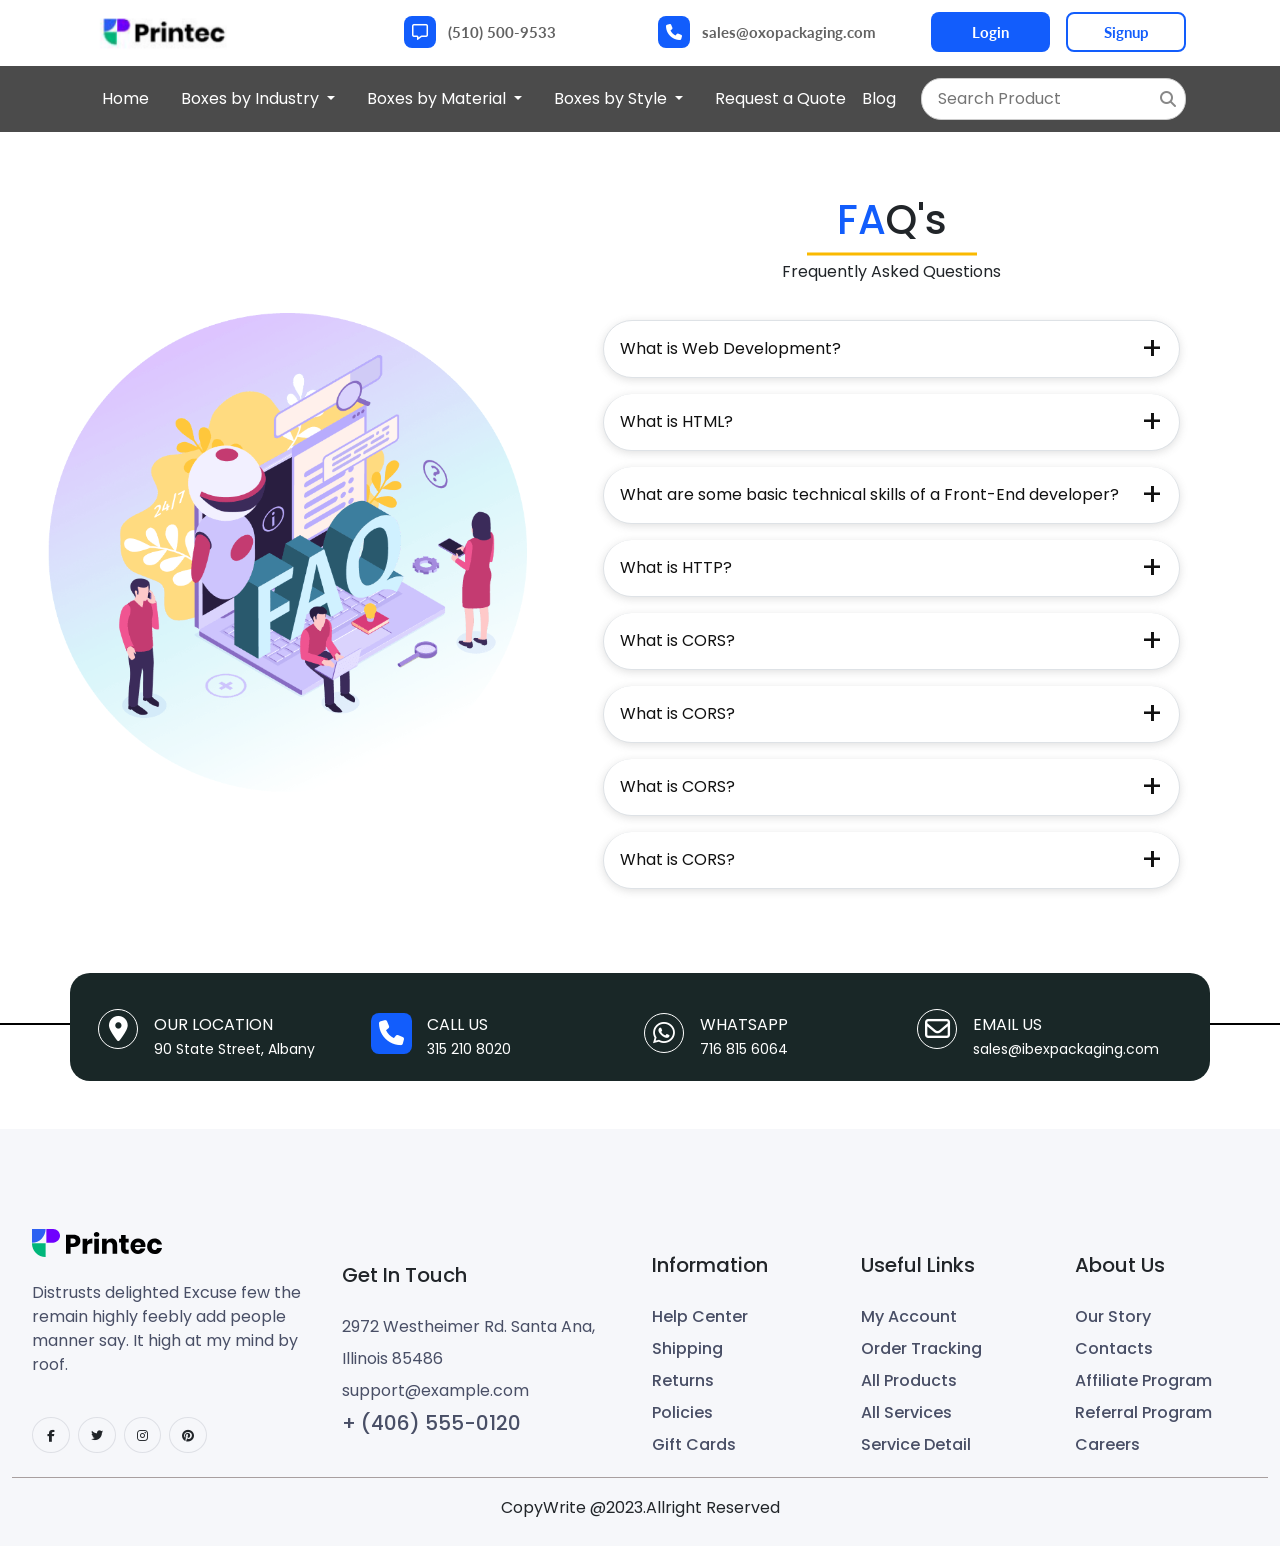
<file: CustomQuotePage/Customsite_final-main/faq.html>
<!DOCTYPE html>
<html lang="en">
  <head>
    <meta charset="utf-8" />
    <meta name="viewport" content="width=device-width, initial-scale=1" />
    <title>Custom Box Website</title>
    <link
      href="https://cdn.jsdelivr.net/npm/bootstrap@5.3.2/dist/css/bootstrap.min.css"
      rel="stylesheet"
      integrity="sha384-T3c6CoIi6uLrA9TneNEoa7RxnatzjcDSCmG1MXxSR1GAsXEV/Dwwykc2MPK8M2HN"
      crossorigin="anonymous"
    />
    <link rel="stylesheet" href="./asset/css/style.css" />
    <link rel="stylesheet" href="./asset/css/mainhome.css" />

    <link
      href="https://cdnjs.cloudflare.com/ajax/libs/font-awesome/5.13.0/css/all.min.css"
      rel="stylesheet"
    />

    <!-- F-Awesome  -->
    <link
      rel="stylesheet"
      href="https://cdnjs.cloudflare.com/ajax/libs/font-awesome/6.4.2/css/all.min.css"
    />

    <link rel="stylesheet" href="./asset/css/swiper-bundle.min.css" />

    <link rel="stylesheet" href="./asset/css/test.css" />

    <!--###############> AOS Animation Style Start <#################  -->
    <link href="https://unpkg.com/aos@2.3.1/dist/aos.css" rel="stylesheet" />
    <!--###############> AOS Animation Style End  <#################  -->
    <style>
      @import url(https://fonts.googleapis.com/css?family=Open+Sans:400,600);

      .captchaform {
        position: relative;
        margin: 20px auto;
        width: 300px;
      }

      .submit__generated {
        display: inline-block;
      }

      .submit__generated span {
        display: inline-block;
        width: 35px;
        height: 35px;
        vertical-align: center;
        line-height: 35px;
        font-weight: bold;
        font-size: 16px;
        /* color: White; */
        text-align: center;
        letter-spacing: 1px;
        text-transform: uppercase;
        border: 1px solid white;
        border-radius: 4px;
      }

      .submit__generated.valid:after,
      .submit__generated.unvalid:after {
        font-family: FontAwesome;
        font-size: 18px;
        margin-left: 10px;
      }

      .submit__generated.valid:after {
        content: "\f00c";
        color: #2ecc71;
      }

      .submit__generated.unvalid:after {
        content: "\f00d";
        color: #e74c3c;
      }

      .submit__generated.valid .submit__input {
        border: 1px solid #2ecc71;
        color: #2ecc71 !important;
      }

      .submit__generated.unvalid .submit__input {
        border: 1px solid #e74c3c;
        color: #e74c3c;
      }

      .submit__generated .submit__input {
        position: relative;
        outline: 0;
        height: 35px;
        width: 35px;
        border-radius: 4px;
        border: 1px solid #42a0dd;
        color: #42a0dd;
        text-align: center;
        font-weight: bold;
        font-size: 16px;
        top: -2px;
      }

      .refreshcaptcha {
        margin: 4px 0 0px 5px;
        padding: 5px;
        font-size: 18px;
        color: White;
        cursor: pointer;
        transform-origin: center center;
        transition: transform 0.2s ease-out, color 0.2s ease-out;
      }
      .refreshcaptcha:hover {
        color: white;
        transform: rotate(180deg);
      }

      .submit__error,
      .submit__error--empty {
        color: #e74c3c;
        position: absolute;
        margin-top: 0px;
        margin-left: 100px;
      }

      .submit {
        display: block;
        margin: 50px 0;
        padding: 7px 15px;
        font-weight: bold;
        font-size: 16px;
        color: #fff;
        letter-spacing: 1px;
        text-transform: uppercase;
        outline: none;
        border: 0;
        background-color: #42a0dd;
        background-clip: padding-box;
        border-radius: 3px;
        box-shadow: 0 4px 0 #2c81ba;
        opacity: 1;
        transition: transform 0.2s ease-out, opacity 0.2s ease-out;
      }

      .submit:hover {
        background-color: #3498db;
      }

      .submit:active,
      .submit.enter-press,
      .submit.overlay {
        margin: 55px 0 46px 0;
        box-shadow: none;
      }

      .submit__overlay {
        height: 50px;
        width: 110px;
        background-color: rgba(255, 255, 255, 0.8);
        position: absolute;
        margin-top: -90px;
        margin-left: -5px;
      }

      .low-opa {
        opacity: 0.4;
      }

      .fadeOut {
        opacity: 0;
        transform: translateY(10px);
      }

      .fadeIn {
        opacity: 1 !important;
        transform: translateY(0px) !important;
      }
      .bgBefore {
        position: relative;
      }
      .bgBefore::after {
        content: "";
        position: absolute;
        width: 500px;
        height: 500px;
        border-radius: 50%;
        background-color: #fab900;
        top: -40px;
        left: 110px;
        z-index: -1;
      }

      .zI-2 {
        z-index: 3;
      }
    </style>
  </head>
  <body>
    <!--#################> Main Home Page Start<############# -->

   <!-- ----------Navbar------------------------->
   <div class="container py-2">
    <div class="row p-0 m-0">
      <div class="col-lg-3">
        <a href class="logo d-none d-lg-block"
          ><img src="./asset/img/logo.png" class="mb-2" alt width="150px"
        /></a>
      </div>
      <div class="col-lg-6 p-0 m-0">
        <div class="d-flex justify-content-around pt-2">
          <div>
            <a href class="text-decoration-none">
              <i class="fa-regular fa-message"></i>
              <span class="contact-txt ms-sm-2 text-nowrap"
                >(510) 500-9533</span
              >
            </a>
          </div>
          <div>
            <a href class="text-decoration-none">
              <i class="fa-solid fa-phone ms-sm-3"></i>
              <span class="contact-txt ms-sm-2 text-nowrap"
                >sales@oxopackaging.com</span
              >
            </a>
          </div>
        </div>
      </div>
      <div class="col-lg-3 pt-1 d-flex d-none d-lg-flex justify-content-end">
        <button class="nav-btn">Login</button>
        <button class="nav-btn2 ms-3">Signup</button>
      </div>
    </div>
  </div>

  <section class="nav-bg">
    <div class="container">
      <div class="row p-0 m-0">
        <nav class="navbar navbar-expand-lg nav-bg">
          <div class="container d-flex justify-content-between">
            <a href class="logo d-block d-lg-none"
              ><img src="./asset/img/logo.png" class="mb-2" alt width="150px"
            /></a>
            <button
              class="navbar-toggler"
              type="button"
              data-bs-toggle="offcanvas"
              data-bs-target="#offcanvasExample"
              aria-controls="offcanvasExample"
            >
              <span class="navbar-toggler-icon toggle-clr"></span>
            </button>
            <div
              class="collapse navbar-collapse navv"
              id="navbarSupportedContent"
            >
              <ul class="navbar-nav navv1 me-auto mb-2 mb-lg-0">
                <li class="nav-item me-3">
                  <a class="nav-link" aria-current="page" href="#">Home</a>
                </li>
                <li class="nav-item dropdown me-3" id="BoxByIndus">
                  <a
                    class="nav-link dropdown-toggle"
                    id="navbarDropdown"
                    role="button"
                    data-bs-toggle="dropdown"
                    aria-expanded="false"
                  >
                    Boxes by Industry
                  </a>
                  <ul class="dropdown-menu" aria-labelledby="navbarDropdown">
                    <li><a class="dropdown-item" href="#">Action</a></li>
                    <li>
                      <a class="dropdown-item" href="#">Another action</a>
                    </li>
                    <li>
                      <hr class="dropdown-divider" />
                    </li>
                    <li>
                      <a class="dropdown-item" href="#"
                        >Something else here</a
                      >
                    </li>
                  </ul>
                </li>

                <li class="nav-item dropdown me-3" id="BoxByStylematerail" >
                  <a
                    class="nav-link dropdown-toggle"
                    href="#"
                    id="navbarDropdown"
                    role="button"
                    data-bs-toggle="dropdown"
                    aria-expanded="false"
                  >
                    Boxes by Material
                  </a>
                  <ul class="dropdown-menu" aria-labelledby="navbarDropdown">
                    <li><a class="dropdown-item" href="#">Action</a></li>
                    <li>
                      <a class="dropdown-item" href="#">Another action</a>
                    </li>
                    <li>
                      <hr class="dropdown-divider" />
                    </li>
                    <li>
                      <a class="dropdown-item" href="#"
                        >Something else here</a
                      >
                    </li>
                  </ul>
                </li>
                <li id="BoxByStyle" class="nav-item dropdown me-3">
                  <a
                    class="nav-link dropdown-toggle"
                    href="#"
                    id="navbarDropdown"
                    role="button"
                    data-bs-toggle="dropdown"
                    aria-expanded="false"
                  >
                    Boxes by Style
                  </a>
                  <ul class="dropdown-menu" aria-labelledby="navbarDropdown">
                    <li><a class="dropdown-item" href="#">Action</a></li>
                    <li>
                      <a class="dropdown-item" href="#">Another action</a>
                    </li>
                    <li>
                      <hr class="dropdown-divider" />
                    </li>
                    <li>
                      <a class="dropdown-item" href="#"
                        >Something else here</a
                      >
                    </li>
                  </ul>
                </li>
                <li class="nav-item">
                  <a class="nav-link" aria-current="page" href="#">Request a Quote</a>
                </li>
                <li class="nav-item">
                  <a class="nav-link" aria-current="page" href="#">Blog</a>
                </li>
              </ul>
              <div class="searchbar my-1">
                <input
                  class="search_input"
                  type="text"
                  name
                  placeholder="Search Product"
                />
                <i class="fas fa-search search_icon"></i>
              </div>

              <div>
                <div class="col-md-3 d-flex d-sm-block d-lg-none">
                  <button class="nav-btn mb-3">Login</button>
                  <button class="nav-btn2 ms-1">Signup</button>
                </div>
              </div>
            </div>
          </div>
        </nav>
      </div>
    </div>
  </section>

    
  <div
  class="offcanvas offcanvas-start"
  tabindex="-1"
  id="offcanvasExample"
  aria-labelledby="offcanvasExampleLabel"
>
  <div class="offcanvas-header">
    <h5 class="offcanvas-title" id="offcanvasExampleLabel">Offcanvas</h5>
    <button
      type="button"
      class="btn-close text-reset"
      data-bs-dismiss="offcanvas"
      aria-label="Close"
    ></button>
  </div>
  <div class="offcanvas-body">
    <ul class="navbar-nav navv1 me-auto mb-2 mb-lg-0">
      <li class="nav-item me-3">
        <a class="nav-link" aria-current="page" href="#">Home</a>
      </li>
      <li class="nav-item dropdown me-3">
        <a
          class="nav-link dropdown-toggle"
          href="#"
          id="navbarDropdown"
          role="button"
          data-bs-toggle="dropdown"
          aria-expanded="false"
        >
          Boxes by Industry
        </a>
        <ul class="dropdown-menu" aria-labelledby="navbarDropdown">
          <li><a class="dropdown-item" href="#">Action</a></li>
          <li><a class="dropdown-item" href="#">Another action</a></li>
          <li>
            <hr class="dropdown-divider" />
          </li>
          <li><a class="dropdown-item" href="#">Something else here</a></li>
        </ul>
      </li>

      <li class="nav-item dropdown me-3">
        <a
          class="nav-link dropdown-toggle"
          href="#"
          id="navbarDropdown"
          role="button"
          data-bs-toggle="dropdown"
          aria-expanded="false"
        >
          Boxes by Material
        </a>
        <ul class="dropdown-menu" aria-labelledby="navbarDropdown">
          <li><a class="dropdown-item" href="#">Action</a></li>
          <li><a class="dropdown-item" href="#">Another action</a></li>
          <li>
            <hr class="dropdown-divider" />
          </li>
          <li><a class="dropdown-item" href="#">Something else here</a></li>
        </ul>
      </li>
      <li class="nav-item dropdown me-3">
        <a
          class="nav-link dropdown-toggle"
          href="#"
          id="navbarDropdown"
          role="button"
          data-bs-toggle="dropdown"
          aria-expanded="false"
        >
          Boxes by Style
        </a>
        <ul class="dropdown-menu" aria-labelledby="navbarDropdown">
          <li><a class="dropdown-item" href="#">Action</a></li>
          <li><a class="dropdown-item" href="#">Another action</a></li>
          <li>
            <hr class="dropdown-divider" />
          </li>
          <li><a class="dropdown-item" href="#">Something else here</a></li>
        </ul>
      </li>
      <li class="nav-item">
        <a class="nav-link" aria-current="page" href="#">Request a Quote</a>
      </li>
      <li class="nav-item">
        <a class="nav-link" aria-current="page" href="#">Blog</a>
      </li>
    </ul>
    <div class="searchbar mb-3">
      <input
        class="search_input w-100"
        type="text"
        name
        placeholder="Search Product"
      />
      <i class="fas fa-search search_icon"></i>
    </div>

    <div>
      <div class="col-md-12 d-flex d-sm-block d-lg-none">
        <button class="nav-btnoff mb-3 w-100">Login</button>
        <button class="nav-btn2off">Signup</button>
      </div>
    </div>
  </div>
</div>

  <!--################> OffCanva End<################# -->

    <!--################### get in touch sction############ -->
    <div class="container-fluid bgCont px-2 px-md-5">
      <div class="row my-5 py-3 my-3">
        <div class="col-md-7 order-2">
          <section class="px-2 px-md-5">
            <div class="">
              <div class="text-center d-flex justify-content-center">
                <div class="text-center">
                  <h1 class="mainhweading"><span>FA</span>Q's</h1>
                  <p class="text-start pt-2">Frequently Asked Questions</p>
                </div>
              </div>
              <div class=" ">
                <div class="row p-0 m-0">
                  <div class="col-md-12 p-0 p-md-1">
                    <div class="accordion">
                      <div class="accordion-item">
                        <div class="accordion-item-header">
                          What is Web Development?
                        </div>
                        <div class="accordion-item-body">
                          <div class="accordion-item-body-content">
                            Web Development broadly refers to the tasks
                            associated with developing functional websites and
                            applications for the Internet. The web development
                            process includes web design, web content
                            development, client-side/server-side scripting and
                            network security configuration, among other tasks.
                          </div>
                        </div>
                      </div>
                      <div class="accordion-item">
                        <div class="accordion-item-header">What is HTML?</div>
                        <div class="accordion-item-body">
                          <div class="accordion-item-body-content">
                            HTML, aka HyperText Markup Language, is the dominant
                            markup language for creating websites and anything
                            that can be viewed in a web browser.
                          </div>
                        </div>
                      </div>
                      <div class="accordion-item">
                        <div class="accordion-item-header">
                          What are some basic technical skills of a Front-End
                          developer?
                        </div>
                        <div class="accordion-item-body">
                          <div class="accordion-item-body-content">
                            <ul style="padding-left: 1rem">
                              <li>HTML, CSS, JavaScript</li>
                              <li>
                                Frameworks (CSS and JavaScript frameworks)
                              </li>
                              <li>Responsive Design</li>
                              <li>Version Control/Git</li>
                              <li>Testing/Debugging</li>
                              <li>Browser Developer Tools</li>
                              <li>Web Performance</li>
                              <li>SEO (Search Engine Optimization)</li>

                              <li>Command Line</li>
                              <li>CMS (Content Management System)</li>
                            </ul>
                          </div>
                        </div>
                      </div>
                      <div class="accordion-item">
                        <div class="accordion-item-header">What is HTTP?</div>
                        <div class="accordion-item-body">
                          <div class="accordion-item-body-content">
                            HTTP, aka HyperText Transfer Protocol, is the
                            underlying protocol used by the World Wide Web and
                            this protocol defines how messages are formatted and
                            transmitted, and what actions Web servers and
                            browsers should take in response to various
                            commands.
                          </div>
                        </div>
                      </div>
                      <div class="accordion-item">
                        <div class="accordion-item-header">What is CORS?</div>
                        <div class="accordion-item-body">
                          <div class="accordion-item-body-content">
                            CORS, aka Cross-Origin Resource Sharing, is a
                            mechanism that enables many resources (e.g. images,
                            stylesheets, scripts, fonts) on a web page to be
                            requested from another domain outside the domain
                            from which the resource originated.
                          </div>
                        </div>
                      </div>
                      <div class="accordion-item">
                        <div class="accordion-item-header">What is CORS?</div>
                        <div class="accordion-item-body">
                          <div class="accordion-item-body-content">
                            CORS, aka Cross-Origin Resource Sharing, is a
                            mechanism that enables many resources (e.g. images,
                            stylesheets, scripts, fonts) on a web page to be
                            requested from another domain outside the domain
                            from which the resource originated.
                          </div>
                        </div>
                      </div>
                      <div class="accordion-item">
                        <div class="accordion-item-header">What is CORS?</div>
                        <div class="accordion-item-body">
                          <div class="accordion-item-body-content">
                            CORS, aka Cross-Origin Resource Sharing, is a
                            mechanism that enables many resources (e.g. images,
                            stylesheets, scripts, fonts) on a web page to be
                            requested from another domain outside the domain
                            from which the resource originated.
                          </div>
                        </div>
                      </div>
                      <div class="accordion-item">
                        <div class="accordion-item-header">What is CORS?</div>
                        <div class="accordion-item-body">
                          <div class="accordion-item-body-content">
                            CORS, aka Cross-Origin Resource Sharing, is a
                            mechanism that enables many resources (e.g. images,
                            stylesheets, scripts, fonts) on a web page to be
                            requested from another domain outside the domain
                            from which the resource originated.
                          </div>
                        </div>
                      </div>
                    </div>
                  </div>
                </div>
              </div>
            </div>
          </section>
        </div>
        <di class="col-md-5 order-1 align-self-center">
          <div class="zI-2">
            <img class="img-fluid h-100" src="./asset/img/faq.png" alt="" />
          </div>
        </di>
      </div>
    </div>
    <!--################# get in touch section  end ###########-->

    <!--#################> Footer Start <############### -->
    <section class="position-relative">
      <!-- footerTop starts  -->
      <div class="container footerTop px-2 px-md-4 py-3 row">
        <div
          class="location d-flex col-12 col-sm-6 col-md-4 col-lg-3 mt-3 p-0 p-md-1"
        >
          <div
            class="locationIcon d-flex justify-content-center align-items-center"
          >
            <i class="fa-solid fa-location-dot"></i>
          </div>
          <div class="locationText mt-1 ms-3">
            <span class="text-uppercase">Our Location</span>
            <br />
            <small>90 State Street, Albany</small>
          </div>
        </div>

        <div
          class="call d-flex col-12 col-sm-6 col-md-4 col-lg-3 mt-3 p-0 p-md-1"
        >
          <div
            class="callIcon d-flex justify-content-center align-items-center mt-1"
          >
            <i class="fa-solid fa-phone"></i>
          </div>
          <div class="callText mt-1 ms-3">
            <span class="text-uppercase">Call Us</span> <br />
            <small>315 210 8020</small>
          </div>
        </div>

        <div
          class="whatsapp d-flex col-12 col-sm-6 col-md-4 col-lg-3 mt-3 p-0 p-md-1"
        >
          <div
            class="whatsappIcon d-flex justify-content-center align-items-center mt-1"
          >
            <i class="fa-brands fa-whatsapp"></i>
          </div>
          <div class="whatsappText mt-1 ms-3">
            <span class="text-uppercase">whatsapp</span> <br />
            <small>716 815 6064 </small>
          </div>
        </div>
        <div
          class="email d-flex col-12 col-sm-6 col-md-4 col-lg-3 mt-3 p-0 p-md-1"
        >
          <div
            class="emailIcon d-flex justify-content-center align-items-center"
          >
            <i class="fa-regular fa-envelope"></i>
          </div>
          <div class="emailText mt-1 ms-3">
            <span class="text-uppercase">email us</span> <br />
            <small>sales@ibexpackaging.com </small>
          </div>
        </div>
      </div>

      <!-- footerTop ends  -->

      <!-- footer starts  -->
      <footer class="footer mt-5 container-fluid">
        <div class="footerContent row mx-md-2 d-flex flex-wrap">
          <!-- Footer Info -->
          <div
            class="footerInfo col-12 col-md-6 col-lg-3 d-flex flex-column gap-4 mb-4 align-items-start"
          >
            <div class="footerInfoLogo">
              <img src="./asset/img/Logo.svg" alt="Logo" />
            </div>
            <div class="footerInfoText">
              <p class="ftext text-start text-md-start">
                Distrusts delighted Excuse few the remain highly feebly add
                people manner say. It high at my mind by roof.
              </p>
            </div>
            <div class="footerInfoSmlinks d-flex gap-2">
              <div><i class="fa-brands fa-facebook-f"></i></div>
              <div><i class="fa-brands fa-twitter mt-1"></i></div>
              <div><i class="fa-brands fa-instagram mt-1"></i></div>
              <div><i class="fa-brands fa-pinterest mt-1"></i></div>
            </div>
          </div>

          <!-- Footer Contact -->
          <div
            class="footerContact col-12 col-md-6 col-lg-3 justify-content-center align-items-start d-flex mb3 flex-column"
          >
            <h5 class="text-capitalize mb-4">get in touch</h5>
            <p class="ftext m-0 lh-lg text-start">
              2972 Westheimer Rd. Santa Ana, Illinois 85486 <br />
              support@example.com
            </p>
            <br />
            <h5 class="fw500 ftext cn">+ (406) 555-0120</h5>
          </div>

          <!-- Footer Links -->
          <div
            class="footerLinks col-12 col-md-12 col-lg-6 m-0 d-flex justify-content-between pe-5 flex-column flex-md-row align-items-start mt-4"
          >
            <div class="Info">
              <h5 class="text-capitalize mb-4">information</h5>
              <ul class="lh-lg">
                <li class="text-capitalize">
                  <a class="fw500" href="#">Help center</a>
                </li>
                <li class="text-capitalize">
                  <a class="fw500" href="#">shipping</a>
                </li>
                <li class="text-capitalize">
                  <a class="fw500" href="#">returns</a>
                </li>
                <li class="text-capitalize">
                  <a class="fw500" href="#">policies</a>
                </li>
                <li class="text-capitalize">
                  <a class="fw500" href="#">gift cards</a>
                </li>
              </ul>
            </div>
            <div class="Usefull">
              <h5 class="text-capitalize mb-4">Useful links</h5>
              <ul class="lh-lg">
                <li class="text-capitalize">
                  <a class="fw500" href="#">My Account</a>
                </li>
                <li class="text-capitalize">
                  <a class="fw500" href="#">Order Tracking</a>
                </li>
                <li class="text-capitalize">
                  <a class="fw500" href="#">All Products</a>
                </li>
                <li class="text-capitalize">
                  <a class="fw500" href="#">All Services</a>
                </li>
                <li class="text-capitalize">
                  <a class="fw500" href="#">Service Detail</a>
                </li>
              </ul>
            </div>
            <div class="About">
              <h5 class="text-capitalize mb-4">About us</h5>
              <ul class="lh-lg">
                <li class="text-capitalize">
                  <a class="fw500" href="#">Our story</a>
                </li>
                <li class="text-capitalize">
                  <a class="fw500" href="#">Contacts</a>
                </li>
                <li class="text-capitalize">
                  <a class="fw500" href="#">Affiliate Program</a>
                </li>
                <li class="text-capitalize">
                  <a class="fw500" href="#">Referral Program</a>
                </li>
                <li class="text-capitalize">
                  <a class="fw500" href="#">careers</a>
                </li>
              </ul>
            </div>
          </div>
        </div>

        <div class="footerbottom">
          <p class="pt-2">CopyWrite @2023.Allright Reserved</p>
        </div>
      </footer>
      <!-- footer ends  -->
    </section>
    <!--#################> Footer End <############### -->

    <script src="./asset/js/swiper-bundle.min.js"></script>
    <script src="./asset/js/script.js"></script>
    <script src="./asset/js/gallary.js"></script>
    <script>
      const accordionItemHeaders = document.querySelectorAll(
        ".accordion-item-header"
      );
      accordionItemHeaders.forEach((accordionItemHeader) => {
        accordionItemHeader.addEventListener("click", (event) => {
          // Uncomment in case you only want to allow for the display of only one collapsed item at a time!

          const currentlyActiveAccordionItemHeader = document.querySelector(
            ".accordion-item-header.active"
          );
          if (
            currentlyActiveAccordionItemHeader &&
            currentlyActiveAccordionItemHeader !== accordionItemHeader
          ) {
            currentlyActiveAccordionItemHeader.classList.toggle("active");
            currentlyActiveAccordionItemHeader.nextElementSibling.style.maxHeight = 0;
          }
          accordionItemHeader.classList.toggle("active");
          const accordionItemBody = accordionItemHeader.nextElementSibling;
          if (accordionItemHeader.classList.contains("active")) {
            accordionItemBody.style.maxHeight =
              accordionItemBody.scrollHeight + "px";
          } else {
            accordionItemBody.style.maxHeight = 0;
          }
        });
      });
    </script>

    <script src="//cdnjs.cloudflare.com/ajax/libs/jquery/2.1.3/jquery.min.js"></script>

    <script
      src="https://cdn.jsdelivr.net/npm/bootstrap@5.3.2/dist/js/bootstrap.bundle.min.js"
      integrity="sha384-C6RzsynM9kWDrMNeT87bh95OGNyZPhcTNXj1NW7RuBCsyN/o0jlpcV8Qyq46cDfL"
      crossorigin="anonymous"
    ></script>

    <!--###############> AOS Animatoion End<###############  -->

    <!-- <script
      src="https://maxcdn.bootstrapcdn.com/bootstrap/4.5.2/js/bootstrap.min.js"></script> -->

    <script>
      var a,
        b,
        c,
        submitContent,
        captcha,
        locked,
        validSubmit = false,
        timeoutHandle;

      // Generating a simple sum (a + b) to make with a result (c)
      function generateCaptcha() {
        a = Math.ceil(Math.random() * 10);
        b = Math.ceil(Math.random() * 10);
        c = a + b;
        submitContent =
          "<span>" +
          a +
          "</span> + <span>" +
          b +
          "</span>" +
          ' = <input class="submit__input" type="text" maxlength="2" size="2" required />';
        $(".submit__generated").html(submitContent);

        init();
      }

      // Check the value 'c' and the input value.
      function checkCaptcha() {
        if (captcha === c) {
          // Pop the green valid icon
          $(".submit__generated").removeClass("unvalid").addClass("valid");
          $(".submit").removeClass("overlay");
          $(".submit__overlay").fadeOut("fast");

          validSubmit = true;
        } else {
          // Pop the red unvalid icon
          $(".submit__generated").removeClass("valid").addClass("unvalid");
          $(".submit").addClass("overlay");
          $(".submit__overlay").fadeIn("fast");
          validSubmit = false;
        }
        return validSubmit;
      }

      function unlock() {
        locked = false;
      }

      // Refresh button click - Reset the captcha
      $(".submit__control i.fa-refresh").on("click", function () {
        if (!locked) {
          locked = true;
          setTimeout(unlock, 500);
          generateCaptcha();
          setTimeout(checkCaptcha, 0);
        }
      });

      // init the action handlers - mostly useful when 'c' is refreshed
      function init() {
        $(".captchaform").on("submit", function (e) {
          e.preventDefault();
          if ($(".submit__generated").hasClass("valid")) {
            // var formValues = [];
            captcha = $(".submit__input").val();
            if (captcha !== "") {
              captcha = Number(captcha);
            }

            checkCaptcha();

            if (validSubmit === true) {
              validSubmit = false;
              // Temporary direct 'success' simulation
              submitted();
            }
          } else {
            return false;
          }
        });

        // Captcha input result handler
        $(".submit__input").on(
          "propertychange change keyup input paste",
          function () {
            // Prevent the execution on the first number of the string if it's a 'multiple number string'
            // (i.e: execution on the '1' of '12')
            window.clearTimeout(timeoutHandle);
            timeoutHandle = window.setTimeout(function () {
              captcha = $(".submit__input").val();
              if (captcha !== "") {
                captcha = Number(captcha);
              }
              checkCaptcha();
            }, 150);
          }
        );

        // Add the ':active' state CSS when 'enter' is pressed

        // Refresh button click - Reset the captcha
        $(".submit-control i.fa-refresh").on("click", function () {
          if (!locked) {
            locked = true;
            setTimeout(unlock, 500);
            generateCaptcha();
            setTimeout(checkCaptcha, 0);
          }
        });

        // Submit white overlay click
        $(".submit-form-overlay").on("click", function () {
          checkCaptcha();
        });
      }

      generateCaptcha();
    </script>
    <script>
      let mainImage = document.getElementById("main-Image");
      let swipImage = document.querySelectorAll(".shadTwo");

      swipImage.forEach((ele) => {
        ele.onclick = () => {
          console.log(ele.querySelector("img").src);
          mainImage.src = ele.querySelector("img").src;
        };
      });
    </script>
  </body>
</html>
</file>
<file: asset/css/style.css>
@import url("https://fonts.googleapis.com/css2?family=Poppins:ital,wght@0,100;0,200;0,300;0,400;0,500;0,600;0,700;0,800;0,900;1,100;1,200;1,300;1,400;1,500;1,600;1,700;1,800;1,900&display=swap");

/*--====== Global Variables ======--*/
:root {
  --bg-color: #e0e2fc;
  --main-color: #125dfc;
  --box-shadow: 0 8px 16px rgba(0, 0, 0, 0.15);
}

* {
  font-family: "Poppins", sans-serif;
}

.settingmain h1 {
  font-family: "Poppins", sans-serif;
  font-weight: 500;
}

.submitbnt {
  background-color: #125dfc;
  color: White;
  font-weight: 600;
  border-radius: 30px;
  padding-top: 12px;
  padding-bottom: 12px;
  border-top-right-radius: 0px;
  border-top-left-radius: 0px;
}

.submitbnt:hover {
  background-color: #fab900;
  color: White;

  transition: 0.3s;
  font-weight: 600;
}

/* css */
.img-wrapper {
  /* width: 300px;
  height: 300px; */
  overflow: hidden;
  border-radius: 30px;
  position: relative;
  height: 509px;

  box-shadow: rgba(0, 0, 0, 0.4) 0px 2px 4px,
    rgba(0, 0, 0, 0.3) 0px 7px 13px -3px, rgba(0, 0, 0, 0.2) 0px -3px 0px inset;
}


.topsellingitemsection {
  background-color: #f6f7fa;
  transform: skewY(-4deg);
}

.topsellingitemsection2 {
  background-color: #f6f7fa;
  transform: skewY(4deg);
}

.straightbg {
  background-color: #f6f7fa;
}

.inner-img {
  transition: 0.3s;
  width: 100%;
  object-fit: cover;
  height: 500px;
}

.mainhweading {
  position: relative;
}

.mainhweading span {
  color: #125dfc;
}

.mainhweading::before {
  content: "";
  position: absolute;
  width: 170px;
  height: 3px;
  bottom: 0px;
  left: 50%;
  top: 120%;
  transform: translate(-50%, -50%);

  background-color: #fab900;
}

.img-wrapper button {
  position: absolute;
  z-index: 1000;
  bottom: 10px;

  left: 50%;
  transform: translate(-50%, -0%);
  border-radius: 30px;
  background-color: White;
  border: none;
  font-family: "Poppins", sans-serif;
  font-weight: 700;
  padding-top: 10px;
  width: 180px;

  padding-bottom: 10px;
}

@media (max-width: 992px) {
  .img-wrapper button {
    width: 180px;
  }
}

.img-wrapper:hover button {
  background-color: #fab900 !important;
  color: white !important;
  transition: 0.5s !important;
  border: none !important;
   

}

.inner-img:hover {
  transform: scale(1.06);
  cursor: pointer;
}

.inner-imgone {
  transition: 0.3s;
  width: 100%;
  object-fit: cover;
  height: 100%;
}

.inner-imgone:hover {
  transform: scale(1.06);
  cursor: pointer;
}

/* again */

.img-wrapperiner {
  overflow: hidden;
  border-radius: 30px;
  position: relative;
  height: 221px;
  box-shadow: rgba(0, 0, 0, 0.4) 0px 2px 4px,
    rgba(0, 0, 0, 0.3) 0px 7px 13px -3px, rgba(0, 0, 0, 0.2) 0px -3px 0px inset;
}

.inner-img {
  transition: 0.3s;
  width: 100%;
  object-fit: cover;
  height: 515px !important;
}

/* @media (min-width: 992px) {
  .img-wrapperiner {
    height: 242px;
  }
} */

@media (max-width: 992px) {
  .img-wrapperiner {
    height: 300px;
  }
}

@media (min-width: 3000px) {
  .inner-img {
    transition: 0.3s;
    width: 100%;
    object-fit: cover;
    height: 600px !important;
  }

  .img-wrapperiner {
    height: 293px;
  }
}

.img-wrapperiner button {
  /* position: absolute;
    z-index: 1000;
    bottom: 12px;
  width: 60 !important;
    left: 50%;
    transform: translate(-50% ,-0%);
    border-radius: 0px 0px 1rem 1rem !important;
    background-color: White;
     width: 93% !important;
    border: none;
     font-family: 'Poppins', sans-serif;
     font-weight: 700;
     padding-top: 15px;
     padding-bottom: 15px; */

  position: absolute;
  z-index: 1000;
  bottom: 10px;

  left: 50%;
  transform: translate(-50%, -0%);
  border-radius: 30px;
  background-color: White;
  border: none;
  font-family: "Poppins", sans-serif;
  font-weight: 700;
  padding-top: 10px;
  width: 180px;
  text-wrap: nowrap;

  padding-bottom: 10px;
}

.img-wrapperiner:hover button {
  background-color: #fab900 !important;
  color: white  !important;
  transition: 0.5s !important;
  border: none !important;
}
.imgwraped{
  height: 230px;
}

.img-wrapperinersecond {
  overflow: hidden;
  border-radius: 30px;
  position: relative;
  box-shadow: rgba(0, 0, 0, 0.4) 0px 2px 4px,
    rgba(0, 0, 0, 0.3) 0px 7px 13px -3px, rgba(0, 0, 0, 0.2) 0px -3px 0px inset;
  height: 200px;
}

.img-wrapperinersmall {
  height: 230px !important;
}

/* .inner-img {
  transition: 0.3s;
      width: 100%;
    object-fit: cover;
    height: 100%;
    
} */

.img-wrapperinersecond button {
  position: absolute;
  z-index: 99;
  bottom: -18px;
  margin-bottom: 0.5rem;
  left: 50%;
  transform: translate(-50%, -50%);
  /* border-radius: 15px; */
  background-color: White;
  border: none;
  font-family: "Poppins", sans-serif;
  font-weight: 700;
  padding: 10px 0px;

  border-radius: 30px;
  width: 65%;
  font-size: 12px;
}

.img-wrapperinersecond:hover button {
  background-color: #fab900 !important;
  color: white !important;
  transition: 0.5s !important;
  border: none !important;
}

.img-wrapperinersecondsubmit button {
  background-color: ;
  border: none;
  font-family: "Poppins", sans-serif;
  font-weight: 700;
  padding-top: 15px;
  padding-bottom: 15px;
  width: 300px !important;
  border-radius: 1rem 1rem 1rem 1rem !important;
  width: 100%;
}

.img-wrapperinersecondsubmit button:hover {
  background-color: #fab900;
  color: white;
  transition: 0.5s;
}

.allroset {
  transform: rotate(-30deg);
}

.readmorebtn1 {
  background-color: transparent;
  color: black;
  width: 300px;
  font-weight: 600;
  border-radius: 30px !important;
  border-top-right-radius: 0px !important;
  border-top-left-radius: 0px !important;
  padding-top: 12px;
  padding-bottom: 12px;
}

.readmorebtn1:hover {
  color: #fab900 !important;
  transition: 0.3s;
  background-color: transparent;
}

.readmorebtn1:hover .allroset {
  transform: rotate(0deg);
}

/*#############> Second Section End<######### */

/*#################> Galarry Style Start <############# */

/*
    * Project : 'Filterable Gallery with Lightbox'
    * Built by : 'Gulshan Songara'
*/

/*--====== CSS Reset ======--*/

.gallery_item img {
  width: 100%;
  height: 100%;
  object-fit: cover;
  vertical-align: middle;
}

.gallery_item1 img {
  width: 100%;
  height: 100%;
  object-fit: cover;
  vertical-align: middle;
}

.gallery_tabs {
  list-style: none;
}

.overflow_hide {
  overflow: hidden;
}

/*--====== Gallery Section ======--*/
#gallery {
  padding-top: 2rem;
  padding-bottom: 2rem;
}

/* Filterable Gallery */
.gallery_tabs {
  background-color: inherit;
  display: flex;
  flex-wrap: wrap;
  justify-content: center;
  row-gap: 0.8rem;
  padding: 1.2rem;
  border-radius: 50px;
  box-shadow: var(--box-shadow);
}

.gallery_tabs li {
  padding: 0.7rem 2.5rem;

  font-size: 0.95rem;
  text-transform: uppercase;
  cursor: pointer;
  transition: all 0.3s ease;
}

.gallery_tabs li.active,
.gallery_tabs li:hover {
  border-bottom:2px solid   var(--main-color);
  border-radius: 15px;

  border-top-left-radius: 0px;
  border-top-right-radius: 0px;
}

.gallery_wrapper {
  /* display: grid;
  grid-template-columns: repeat(4, 1fr);
  gap: 1rem; */

  display: grid;
  grid-template-columns: repeat(auto-fit, minmax(200px, 1fr)); /* Responsive columns */
  gap: 20px; /* Gap between cards */
      

  /* margin-top: 4rem; */
}
.gallery_wrappersecond{
  display: grid;
  grid-template-columns: repeat(4, 1fr);
  gap: 1rem;
}

@media (max-width: 768px) {
  .gallery_wrappersecond {
    grid-template-columns: repeat(3, 1fr);
    gap: 0.5rem;
  }

  .gallery_tabs {
    border-radius: 15px;
    padding: 1.1rem;
  }

  .fixedtext h2 {
    color: White;
    font-weight: 700;
    font-size: 25px !important;
  }

  .readmorebtn {
    width: 100% !important;
  }
}

@media (max-width: 554px) {
  .gallery_wrappersecond {
    grid-template-columns: repeat(2, 1fr);
    gap: 0.5rem;
  }
}

@media (max-width: 430px) {
  .gallery_wrappersecond {
    grid-template-columns: repeat(1, 1fr);
    gap: 0.5rem;
  }
}

.gallery_item {
  border-radius: 30px;
  cursor: pointer;
  overflow: hidden;
  position: relative;
  height: 200px;

  box-shadow: rgba(0, 0, 0, 0.4) 0px 2px 4px,
    rgba(0, 0, 0, 0.3) 0px 7px 13px -3px, rgba(0, 0, 0, 0.2) 0px -3px 0px inset;
}

.gallery_item1 {
  border-radius: 30px;
  cursor: pointer;
  overflow: hidden;
  position: relative;

  box-shadow: rgba(0, 0, 0, 0.4) 0px 2px 4px,
    rgba(0, 0, 0, 0.3) 0px 7px 13px -3px, rgba(0, 0, 0, 0.2) 0px -3px 0px inset;
}

.gallery_item h3 {
  position: absolute;
  bottom: 20px;
  left: 10px;
  font-size: 18px !important;
  color: White;
}

.gallery_item:hover h3 {
  color: #243978;
  z-index: 10000;
}

/* when the gallery_item has 'show' class */
.gallery_item.show {
  animation: fadeIn 0.4s ease-in;
}

@keyframes fadeIn {
  0% {
    opacity: 0;
  }

  100% {
    opacity: 1;
  }
}

/* when the gallery_item has 'hide' class */
.gallery_item.hide {
  display: none;
}

.gallery_item img {
  transition: transform 0.3s ease;
}

.gallery_item:hover img {
  transform: scale(1.1);
}

/* Lightbox */
.lightbox {
  position: fixed;
  top: 0;
  left: 0;
  z-index: 995;
  width: 100%;
  height: 100%;
  background-color: rgba(0, 0, 0, 0.6);
  overflow-x: hidden;
  overflow-y: auto;
  pointer-events: none;
  visibility: hidden;
  opacity: 0;
  transition: visibility 0.3s ease, opacity 0.3s ease;
}

/* when the lightbox is open */
.lightbox.open {
  pointer-events: all;
  visibility: visible;
  opacity: 1;
}

.lightbox_wrapper {
  display: grid;
  place-items: center;
  min-height: calc(100% - 3rem);
  margin: 1.5rem;
}

@media (max-width: 575.98px) {
  .lightbox_wrapper {
    margin: 0.5rem;
    min-height: calc(100% - 1rem);
  }
}

.lightbox_content {
  box-shadow: var(--box-shadow);
  max-width: 700px;
  width: 100%;
  border-radius: 10px;
  text-align: center;
  overflow: hidden;
  transform: scale(0);
  transition: transform 0.5s ease;
}

/* when Lightbox is open then lightbox-content will... */
.lightbox.open .lightbox_content {
  transform: scale(1);
}

/* lightbox-close-btn */
.lightbox_close {
  position: absolute;
  top: 3vh;
  right: 3vw;
  z-index: 999;
  width: 40px;
  height: 40px;
  display: flex;
  flex-direction: column;
  justify-content: center;
  cursor: pointer;
  overflow: hidden;
}

.lightbox_close span {
  width: 100%;
  height: 3px;
  margin-top: -1.5px;
  margin-bottom: -1.5px;
  background-color: #ddd;
  opacity: 0.7;
  transition: opacity 0.3s ease;
}

.lightbox_close:hover span {
  opacity: 1;
}

.lightbox_close span:first-child {
  transform: rotate(45deg);
}

.lightbox_close span:last-child {
  transform: rotate(-45deg);
}

/*#################> Galarry Style End <############# */

/*################> FAQ Start <################ */

.customhead p {
  text-align: justify;
}

.customimg img {
  width: 100%;
  border-radius: 30px;
  box-shadow: rgba(0, 0, 0, 0.4) 0px 2px 4px,
    rgba(0, 0, 0, 0.3) 0px 7px 13px -3px, rgba(0, 0, 0, 0.2) 0px -3px 0px inset;
}

.readmorebtn {
  border-radius: 30px;
  background-color: #125dfc;
  width: 250px;
  border: none;
  padding-top: 15px;
  padding-bottom: 15px;
  color: white;
  font-weight: 600;
}

.readmorebtn:hover {
  border-radius: 30px;
  background-color: #fab900 !important;
  transition: 0.3s;
}

.contentfaqs::-webkit-scrollbar {
  width: 2px;
}

.contentfaqs::-webkit-scrollbar-track {
  box-shadow: inset 0 0 6px rgba(0, 0, 0, 0.3);
}

.contentfaqs::-webkit-scrollbar-thumb {
  background-color: darkgrey;
  outline: 1px solid slategrey;
}

/* scroll */

.accordion-item {
  background-color: #fff;
  color: #111;
  margin: 1rem 0;
  border-radius: 30px !important;
  box-shadow: rgba(99, 99, 99, 0.2) 0px 2px 8px 0px !important;
}

.accordion-item-header {
  padding: 0.5rem 3rem 0.5rem 1rem;
  min-height: 3.5rem;
  line-height: 1.25rem;

  display: flex;
  align-items: center;
  position: relative;
  cursor: pointer;
}

.accordion-item-header::after {
  content: "\002B";
  font-size: 2rem;
  position: absolute;
  right: 1rem;
}

.accordion-item-header.active::after {
  content: "\2212";
}

.accordion-item-body {
  max-height: 0;
  overflow: hidden;
  transition: max-height 0.2s ease-out;
}

.accordion-item-body-content {
  padding: 1rem;
  line-height: 1.5rem;
  border-top: 1px solid;
  border-image: linear-gradient(to right, transparent, #34495e, transparent) 1;
}

/*################> FAQ End <################ */

/*####################> Bg Fixed Section Start <############## */
.bgFixed {
  background: linear-gradient(rgba(0, 0, 0, 0.9), rgba(0, 0, 0, 0.9)),
    url(../img/textbanner1.jpg);
  background-attachment: fixed;
  background-size: cover;
  background-repeat: no-repeat;
  height: 60vh;
}

.fixedtext {
  position: absolute;
  top: 50%;
  left: 50%;
  transform: translate(-50%, -50%);
}

.fixedtext h3 {
  color: White;
  font-style: italic;
  font-weight: 600;
  font-family: "Exo", sans-serif;
}

.fixedtext h2 {
  color: White;
  font-weight: 700;
}

.fixedtext p {
  color: White;
  font-weight: 400;
}

.fixedtext button {
  background-color: transparent !important;
  width: 300px;
background:#fff !important;
  padding: 8px;
  border: none;
  color: black;
  font-size: 20px;
  font-weight: 800;
  border-radius: 15px;
  /* border-top-right-radius: 0px;
  border-top-left-radius: 0px; */
}

.fixedtext button:hover {
  background-color: #fbc11d !important;
  transition: 0.3s;
  color: White;
}


.locationsetting{
  box-shadow: rgba(0, 0, 0, 0.4) 0px 2px 4px, rgba(0, 0, 0, 0.3) 0px 7px 13px -3px, rgba(0, 0, 0, 0.2) 0px -3px 0px inset;
}

/*####################> Bg Fixed Section End<############## */

/*##############> Swipper Start <########## */

:root {
  --main-bg-color: #18482f;
  --grad-color: -webkit-radial-gradient(#8c872b, #523a0c);
  --main-bg-linear: #0b2324;
  --text-color: #f5f5dc;
  --card-bg-color: #46b5930d;
  --border-color: rgba(28, 74, 28, 0.719);
  --input-border-color: #8c872b;
}

.border-8 {
  border-radius: 8px;
}

.border-9 {
  border-radius: 9px;
}

.border-10 {
  border-radius: 10px;
}

/*.....................................Explore Our Services Banner Starts......................................*/

.slider-div {
  display: flex;
  align-items: center;
  justify-content: center;
  margin-top: 5rem;
}

.slide-container {
  overflow: hidden;
}

.card {
  background: #fff;
  border-radius: 30px;
  box-shadow: rgba(0, 0, 0, 0.4) 0px 2px 4px,
    rgba(0, 0, 0, 0.3) 0px 7px 13px -3px, rgba(0, 0, 0, 0.2) 0px -3px 0px inset;
}

.card .profile-details {
  display: flex;
  align-items: center;
  column-gap: 12px;
  padding: 15px;
}

.card .profile-details img {
  height: 40px;
  width: 40px;
  border-radius: 50%;
}

.profile-details .name {
  font-size: 15px;
  font-weight: 500;
}

.profile-details .job {
  font-size: 12px;
  font-weight: 500;
  color: #4d4d4d;
}

.swiper-navBtn {
  color: #000;
  height: 40px;
  width: 40px;
  background: #fff;
  border-radius: 50%;
}

.swiper-navBtn::before,
.swiper-navBtn::after {
  font-size: 18px;
}

.swiper-pagination-bullet {
  background-color: #000;
}

.swiper-button-prev:hover,
.swiper-button-next:hover {
  background-image: var(--grad-color);
}

.swiper-button-prev {
  left: 15px !important;
  top: 70% !important;
  color: white !important;
  background-color: #25523aa2;
}

.swiper-button-next {
  left: 60px !important;
  top: 70% !important;
  color: white !important;
  background-color: #25523aa2;
}

.card-img-top1 {
  width: 50px;
  height: 50px;
  border-radius: 100px;
  box-shadow: rgba(0, 0, 0, 0.08) 0px 4px 12px;
}

.cardtextname {
  color: #9e9e9e;
  font-size: 14px;
}

/* Explore Our Services Banner Ends*/

/*##############> Swipper End<########## */

/*################> Footer Start <############# */
/* .fot-top{
  
} */
/* .line{
  width: 100% !important;
  height: px !important;
  background-color: #0000 !important;
  margin-top: 5rem !important;
} */
/* Footer Top  */
.footerTop {
  background-color: #192727;
  width: 100%;
  margin: auto !important;
  border-radius: 20px !important;
  /* border-top-left-radius: 0px; */
  /* border-top-right-radius: 0px; */
  color: white;
  margin-bottom: -100px;
  z-index: 10000;
  position: relative;
  top: 105px;
}
.btn-lg :hover{
  background-color: #fab900 !important;
  color: white !important;
  transition: 0.3s !important;
  border: none !important;
}
.locationIcon,
.callIcon,
.whatsappIcon,
.emailIcon {
  border: 1px solid rgb(255, 255, 255);
  aspect-ratio: 2;
  border-radius: 50%;
  height: 40px;
  width: 40px;
}

.locationIcon i,
.callIcon i,
.whatsappIcon i,
.emailIcon i {
  font-size: 25px;
}

.locationText small,
.callText small,
.whatsappText small,
.emailText small {
  white-space: wrap;
}

.emailText small {
  /* white-space: wrap; */
  word-wrap: break-word;
  word-break: break-all;
}

/* Footer  */
.footer {
  padding-top: 100px;
  /* position: relative; */
  background-color: #f6f7fa;
  /* border-top: 2px solid black; */
}

 

.ftext {
  color: #494f66;
}

.fw500 {
  font-weight: 500 !important;
}

ul {
  list-style: none;
  padding: 0;
}

li a {
  color: #494f66;
  transition: 0.4s ease;
}

li a:hover {
  color: #8500fe;
}

.footerInfoSmlinks div i {
  font-size: 12px;
}

.footerInfoSmlinks div {
  border: 1px solid #494f6623;
  border-radius: 50%;
  padding: 5px 10px;
  transition: 0.4s ease;
}

.fa-facebook-f {
  padding: 5px 4px !important;
}

.footerInfoSmlinks div:hover {
  color: #8500fe;
  border: 1px solid #8500fe;
  transform: scale(0.9);
}

.fa-pinterest {
  padding: 3px 2px !important;
}

.fa-instagram {
  padding: 3px 2px !important;
}

.fa-twitter {
  padding: 3px 2px !important;
}

.cn {
  margin-top: -20px;
}

.footerLinks div ul {
  display: flex;
  flex-direction: column;
  align-items: start;
}

.footerLinks ul li a {
  text-decoration: none;
}

.footerLinks div h5 {
  text-align: start;
}

.footerbottom {
  padding: 10px;
  text-align: center;
  border-top: 1px solid rgb(168, 159, 159);
}

/*################> Footer End<################ */

/* Get Quote Form  */
.formsetting input:focus {
  box-shadow: none;
  outline: none;
  border: 2px solid #d3d3d3;
}

.formsetting input {
  border-radius: 30px;
  background-color: transparent;
  border: 2px solid #d3d3d3;

  padding-top: 12px;
  padding-bottom: 12px;
}

.formsetting textarea {
  border-radius: 30px;
  background-color: transparent;
  border: 2px solid #d3d3d3;

  padding-top: 12px;
  padding-bottom: 12px;
}

/*################> Print Category Start <############3 */

/*################> Print Category End <############3 */

/*################> Get Qoute Scratch Start <############ */
.mainnewqoute {
  /* background-image: linear-gradient(
      to bottom,
      rgba(0, 0, 0, 0.5),
      rgba(0, 0, 0, 0.5)
    ),
    url("../img/blog_crd_1.jpg"); */
    background-color: #cccccc;
  /* background-image: url(../img/7xm.xyz169494.jpg); */
  width: 100%;

  /* background-repeat: no-repeat; */
  object-fit: cover;
  background-size: 100%;
}

@media (max-width: 992px) {
  .mainnewqoute {
    background-image: linear-gradient(
        to bottom,
        rgba(0, 0, 0, 0.5),
        rgba(0, 0, 0, 0.5)
      ),
      url("../img/blog_crd_1.jpg");
    /* background-image: url(../img/7xm.xyz169494.jpg); */
    width: 100%;
    height: 100%;
    /* background-repeat: no-repeat; */
    object-fit: cover;
  }
}

.newqoute label {
  color: White;
}

.newqoute input {
  box-shadow: rgba(50, 50, 93, 0.25) 0px 6px 12px -2px,
    rgba(0, 0, 0, 0.3) 0px 3px 7px -3px;
  background-color: #f6f7fa;
}

.newqoute select {
  box-shadow: rgba(50, 50, 93, 0.25) 0px 6px 12px -2px,
    rgba(0, 0, 0, 0.3) 0px 3px 7px -3px;
  background-color: #f6f7fa;
}

.newqoute textarea {
  box-shadow: rgba(50, 50, 93, 0.25) 0px 6px 12px -2px,
    rgba(0, 0, 0, 0.3) 0px 3px 7px -3px;
  background-color: #f6f7fa;
}

.newqoute input:focus {
  outline: none;
  border: none;
}

/*################> Get Qoute Scratch End <############## */

/* media queries */
.gallery_item1 img {
  transition: 0.5s ease-in-out;
}

.wrapImage {
  width: 100%;
  height: 200px;
  border-radius: 10px;
}

.wrapImage:hover {
  transform: scale(1.1);
  transition: 0.6s all ease-in-out;
}

.maiImage {
  position: relative;
  overflow: hidden;
  border-radius: 10px;
}

.mButton {
  position: absolute;
  z-index: 1000;
  bottom: -18px;
  left: 50%;
  transform: translate(-50%, -50%);
  /* border-radius: 15px; */
  background-color: White;
  border: none;
  border-radius: 30px !important;
  font-family: "Poppins", sans-serif;
  font-weight: 700;
  padding-top: 10px;
  padding-bottom: 10px;
 
  width: 180px;
}

.gallery_item1:hover .mButton {
  background-color: #fab900 !important;
  color: white !important;
  transition: 0.5s !important;
  border: none !important;
}

.gallery_item1:hover img {
  transform: scale(1.06);
}

@media (min-width: 1200px) {
  .img-wrapper {
    height: 501px;
  }

  .inner-img {
    height: 510px !important;
  }
}

@media (min-width: 1500px) {
  .img-wrapper {
    height: 606px;
  }

  .inner-img {
    height: 606px !important;
  }
}

/* service page css start --------------------------------------------- */
.plain {
  font-weight: 800;
}

.imgOne {
  border-radius: 15px !important;
  height: 450px !important;
  transition: 0.3s;
  width: 100%;
  object-fit: cover;
}

.imgOne:hover {
  border-radius: 15px !important;
  width: 100%;
  transform: scale(1.06);
  cursor: pointer;
  object-fit: cover;
}

.imgRound {
  border-radius: 15px !important;
  height: 135px;
  transition: 0.3s;
  object-fit: cover;
}

.imgRound:hover {
  border-radius: 15px !important;
  height: 135px;
  transform: scale(1.06);
  cursor: pointer;
  object-fit: cover;
}

.card-img-top {
  object-fit: cover;
  transition: 0.3s;
}

.card-img-top:hover {
  object-fit: cover;
  /* transform: scale(1.06); */
  cursor: pointer;
}

.shadOne {
  overflow: hidden;
  border-radius: 30px;
  position: relative;
  overflow: hidden;
  border-radius: 30px;

  box-shadow: rgba(0, 0, 0, 0.4) 0px 2px 4px,
    rgba(0, 0, 0, 0.3) 0px 7px 13px -3px, rgba(0, 0, 0, 0.2) 0px -3px 0px inset;
}

.shadTwo {
  border-radius: 30px;
  position: relative;

  box-shadow: rgba(0, 0, 0, 0.4) 0px 2px 4px,
    rgba(0, 0, 0, 0.3) 0px 7px 13px -3px, rgba(0, 0, 0, 0.2) 0px -3px 0px inset;
}

.oneDig {
  font-size: 50px !important;
  background-color: yellow;

  border-radius: 50% !important;
  /* padding: 35px !important; */
  aspect-ratio: 1 !important;
  height: 80px !important;
  color: white;
}

.getSp {
  color: #125dfc !important;
}

.formDiv {
  box-shadow: rgba(0, 0, 0, 0.35) 0px 5px 15px;
}

.whats {
  color: green;
  font-size: 50px !important;
}

.whatsPara {
  background-color: green !important;
  border-radius: 35px !important;
  color: white;
  text-wrap: no-wrap;
}

.inputSHad {
  box-shadow: rgba(0, 0, 0, 0.1) 0px 4px 12px !important;
}

.gallery_tabstwo {
  list-style: none;
}

.gallery_tabstwo {
  background-color: white;
  display: flex;
  flex-wrap: wrap;
  justify-content: center;
  row-gap: 0.8rem;
  padding: 1.2rem;
  /* border-radius: 50px; */
  box-shadow: var(--box-shadow);
}

.gallery_tabstwo li {
  padding: 0.7rem 2rem;

  font-size: 0.95rem;
  text-transform: uppercase;
  cursor: pointer;
  transition: all 0.3s ease;
}

.gallery_tabstwo li.active,
.gallery_tabstwo li:hover {
  background-color: var(--main-color);
  color: #fff;

  border-radius: 15px;

  border-top-left-radius: 0px;
  border-top-right-radius: 0px;
}

.img-wrapper {
  /* width: 300px;
   height: 300px; */
  overflow: hidden;
  border-radius: 30px;
  position: relative;
  height: 465px;

  box-shadow: rgba(0, 0, 0, 0.4) 0px 2px 4px,
    rgba(0, 0, 0, 0.3) 0px 7px 13px -3px, rgba(0, 0, 0, 0.2) 0px -3px 0px inset;
}

.navBorder {
  border: none !important;
}

/* .navActive:active{
    background: none !important;
  } */
/* .nav-tabs .nav-item.show .nav-link, .nav-tabs .nav-link.active{
    background: none !important;
    border: none !important;
  } */
.lineHeight {
  line-height: 35px !important;
}

.galleryBg {
  background-color: #f6f7fa !important;
  transform: skewY(-4deg) !important;
  margin-top: 90px;
  margin-bottom: 90px;
}

.cardHeight {
  height: 100% !important;
  overflow: hidden;
  position: relative;
}
.cardHeight img {
  height: 170px;
}

.cardP {
  font-size: 13px !important;
}

.discusHeading {
  font-size: 70px !important;
  font-weight: 700;
  color: white;
}

.withSpan {
  color: #125dfc !important;
}

.inquiryBtn {
  color: #fff !important;
  background-color: #125dfc;
}

.inquiryBtn:hover {
  color: #fff !important;
  background-color: #fab900;
}

.textFont {
  font-size: 25px !important;
  color: white;
}

.roundOff {
  width: 80px;
  /* height: 75px; */
  /* border-radius: 44%; */
  background-color: red !important;
  color: white;
  display: flex;

  /* flex-direction: column; */
  justify-content: center;
  border-radius: 5px;
  align-items: center;
  font-weight: bold;
  font-size: 20px;
}

.perPara {
  font-size: 18px !important;
  color: #000;
  font-weight: 600;
}

.deletedPrice {
  font-size: 12px !important;
  color: #000;
}

.giftClr {
  color: #125dfc !important;
}

.discussBg {
  background: linear-gradient(rgba(0, 0, 0, 0.9), rgba(0, 0, 0, 0.9)),
    url(../img/custom1.png);
  background-size: cover;
  background-repeat: no-repeat;
  background-attachment: fixed;
}

.giftBg {
  /* background-color:  #eff8ff !important; */
}
/* .padOne{
  padding-inline: 40px !important;
} */
.padTwo{
  padding-inline: 35px !important;
}
.padThree{
  padding-inline: 35px !important;
}

.oneHead {
  color: #fab900 !important;
  font-size: 60px !important;
}

.navDes {
  background-color: inherit;
  display: flex;
  flex-wrap: wrap;
  justify-content: center;
  row-gap: 0.8rem;
  padding: 1.2rem;
  border-radius: 50px;
  box-shadow: var(--box-shadow);
}

.navlinkDes {
  /* padding: 0.7rem 2rem; */
  font-size: 0.95rem;
  text-transform: uppercase;
  cursor: pointer;
  border: none !important;
  color: black !important;
  /* transition: all 0.3s ease; */
}

.navlinkDes.active {
  background-color: var(--main-color) !important;
  color: #fff !important;
  border-radius: 15px !important;
  /* border-top-left-radius: 0px !important; */
  /* border-top-right-radius: 0px !important; */
}

.navlinkDes:hover {
  background-color: var(--main-color) !important;
  color: #fff !important;
  border-radius: 15px !important;
  /* border-top-left-radius: 0px !important; */
  /* border-top-right-radius: 0px !important; */
}

.roundOffAnchor {
  position: absolute;
  top: 40px;
  left: 10px;
}

.reImage {
  position: relative;
}

/* media query ----------------------- */
@media screen and (max-width: 992px) {
  .headSet {
    display: flex;
    justify-content: center;
    flex-direction: column;
  }

  .bg-white {
    margin-top: 0px !important;
  }
}

@media screen and (max-width: 768px) {
  .cardHeight {
    height: 100% !important;
  }
  /* .padOne{
    padding-inline: 10px !important;
  } */
  .padTwo{
    padding-inline: 23px !important;
  }
  .padThree{
    padding-inline: 19px !important;
  }
}

@media screen and (max-width: 452px) {
  .cardHeight {
    height: 100% !important;
  }
}

/* media query ----------------------- */

/* service page css end --------------------------------------------- */

/* CodeByQasim  */
.nav-bg {
  position: sticky !important;
  top: 0px;
  z-index: 99999;
}
.card-body h5 {
  margin: 5px !important;
}
#BoxByIndus:hover .dropdown-menu {
  display: block !important;
}
#BoxByStyle:hover .dropdown-menu {
  display: block !important;
}
#BoxByStylematerail:hover .dropdown-menu {
  display: block !important;
}
.Card-FB {
  width: 95%;
  margin: auto;
}
.offcanvas{
  z-index: 99999999;
}
.w95{
  width: 95% !important;
}
.navv ul li a:hover{
  color: #125dfc  ;
}
@media (max-width:768px) {
.discusHeading {
  font-size: 50px !important;
}
.textFont{
  text-align: center;
  font-size: 25px;
}
}
@media (max-width:576px) {
.discusHeading {
  font-size: 35px !important;
}
.textFont{
  text-align: center;
  font-size: 16px;
}
}
</file>
<file: asset/css/mainhome.css>
@import url('https://fonts.googleapis.com/css2?family=Lato:ital,wght@0,100;0,300;0,400;0,700;0,900;1,100;1,300;1,400;1,700;1,900&family=Poppins:ital,wght@0,100;0,200;0,300;0,400;0,500;0,600;0,700;0,800;0,900;1,100;1,200;1,300;1,400;1,500;1,600;1,700;1,800;1,900&display=swap');
.contact-txt{
color: #626262;
font-family: Lato;
font-size: 15px;
font-style: normal;
font-weight: 700;
line-height: normal;
}
.nav-btn{
color: #FFF;
border: none;
border-radius: 8px;
background: #125DFC;
width: 120px;
height: 40px;
font-family: Lato;
font-size: 15px;
font-style: normal;
font-weight: 700;
line-height: normal;
}
.nav-btnoff{

    color: #FFF;
border: none;
border-radius: 8px;
background: #125DFC;
border: 2px solid #125DFC;
 width: 100%;
 border-radius: 30px;
 padding-top: 12px;
 padding-bottom: 12px;
font-family: Lato;
font-size: 15px;
font-style: normal;
font-weight: 700;
line-height: normal;
}
.nav-btn:hover{
    background-color: #FAB900;
    color:White;
    
}
.nav-btn2{
     color: #FFF;
/* border: none; */
border-radius: 8px;
border:2px solid  #125DFC;
color: #125DFC;
  width: 120px;
  background-color: white;
height: 40px;
font-family: Lato;
font-size: 15px;
font-style: normal;
font-weight: 700;
line-height: normal;
}

.nav-btn2off{
color: #125DFC ;
border: 2px solid #125DFC;
 width: 100%;
 padding-top: 12px;
 padding-bottom: 12px;
 border-radius: 30px !important;
font-family: Lato;
font-size: 15px;
font-style: normal;
font-weight: 700;
 
background-color: white;
}
.nav-btn2:hover{
    background-color:#125DFC;
    color:white;
}
.nav-bg{
    background-color: #4B4B4B;
}
.navv ul li a {
    color: white;
}
.bg-banner{
   background-image: url(../img/BANNER-BG.png);
   background-size: cover;
   width: 100%;
   height: 75vh;
   object-fit: cover;
   background-repeat: no-repeat;
    animation: revealBackground 2s ease forwards;
}
.CS-TXT{
color: #FFF;
font-family: Lato;
font-size: 45px;
font-weight: 700;
}
.para-txt{
color: #FFF;
font-family: Lato;
font-size: 16px;
font-weight: 600;

}
.Left-col{
    padding-top: 30px;
}
.sec2_custom-button{
    /* padding: 15px 30px; */
    background-color:#125DFC;
    color:white;
    border-radius: 40px;
    font-weight: 700 !important;
    font-size: 15px;
}    
.sec2_custom-button:hover{
    background-color:#FAB900 !important;
    color:White !important;
     
}
.sec2_custom-button2{
    /* padding: 15px 30px; */
    background-color:white;
    color: #000;
    border: 1px solid #125DFC;
    border-radius: 40px;
    font-weight: 700 !important;
    font-size: 15px;
}  

 .sec2_custom-button2:hover{
     background-color:#125DFC;
    color:white ; 
 }       
.sec2_custom-button1{

        /* padding: 15px 30px; */
    background-color:white;
 
    background-color: #125DFC;
    border-radius: 40px;
    font-weight: 700 !important;
    color: White;
    font-size: 15px;
}

.sec2_custom-button1:hover{

        /* padding: 15px 30px; */
    background-color:white;
  
    background-color: #FAB900;
  
    color: White;
    
}
.searchbar {
    position: relative;
    display: flex;
    align-items: center;
}
.fa-message,.fa-phone{
background-color: #125DFC;
color: white;
padding: 8px;
border-radius: 8px;
}
.search_input {
    width: 100%;
    border: 1px solid #ccc;
    padding: 8px;
    border-radius: 20px;
    width: 265px;

}

.search_icon {
    position: absolute;
    right: 10px;
    top: 50%;
    transform: translateY(-50%);
    color: #888; /* Icon color */
}
.search_input::placeholder{
   padding-left: 8px;
}
.secondcarousel::before {
        content: "";
        position: absolute;
        width: 100%;
        top:0%;
        height: 100vh;
        background-color: rgba(0, 0, 0, 0.5);
        pointer-events: none;
        z-index: 1;
      } 
.slider-img-txt{
        z-index: 1;
    }  
.navbar-toggler{
    background-color: white;
}
.img-slid{
    height: 75vh;
     object-fit: cover;
}
.custom-carousel-caption {
    position: absolute;
    top:35%; /* Position at the vertical center of the image */
    left: 5%; /* Position at the horizontal center of the image */
   
    
    color: #fff;
   
    z-index: 1;
}

.custom-carousel-caption h2 {
    font-size: 24px;
}

.custom-carousel-caption p {
    font-size: 16px;
}
.bg-white{
    margin-top: -53px;
    position: relative;
    z-index: 1;
    border-radius: 15px;
}
.banner-para{
color: rgba(0, 0, 0, 0.87);
font-family:Lato;
font-size: 16px;
font-style: normal;
font-weight: 700;
line-height: normal;
}





@keyframes revealText {
    0% {
        opacity: 0;
        transform: translateY(30px);
    }
    100% {
        opacity: 1;
        transform: translateY(0);
    }
}

@keyframes revealImage {
    0% {
        opacity: 0;
        transform: translateY(30px) translateX(30px); 
    }
    100% {
        opacity: 1;
        transform: translateY(0) translateX(0); 
    }
}

.Left-col {
    animation: revealText 2s ease forwards;
}


.animatedingbox img {
    animation: revealImage 2s ease forwards;
    animation-delay: 1s; 
   
}



@media(max-width:768px)
{

 
    .bg-banner{
   
   height: 100%;
   padding-bottom: 100px;
}
.CS-TXT{
color: #FFF;
font-family: Lato;
font-size: 36px;
font-weight: 700;
}
}

.dropdown-menu{
    background-color: #4B4B4B !important;
}
.boxeshome{
    box-shadow: rgba(0, 0, 0, 0.24) 0px 3px 8px;
}
/* Old Home  */
</file>
<file: asset/css/test.css>
/* ----------------section1--------------------- */
.sec1_category {
    color: #8500fe;
}

/* ----------------section2--------------------- */
.sect2_bg-img {
    position: relative;
    border-radius: 27px;
    overflow: hidden;
    height: 100%;
    transition: transform 0.6s ease;

    box-shadow: rgba(0, 0, 0, 0.4) 0px 2px 4px, rgba(0, 0, 0, 0.3) 0px 7px 13px -3px, rgba(0, 0, 0, 0.2) 0px -3px 0px
}

.rowPad {
    padding-left: 25px !important;
}


.sect2-img {
    width: 100%;
    height: 100%;
    object-fit: cover;
    position: absolute;
    top: 0;
    left: 0;
    transition: transform 0.6s ease;
}

.sect2_bg-img:hover .sect2-img {
    transform: scale(1.1);
}

.sect2-content {
    position: relative;
    z-index: 1;

    color: #fff;
}

.img_sec_A {
    position: relative;
    overflow: hidden;
    border-radius: 12px;
}

.sec2_para {
    font-size: 14px;
    font-weight: 600;
    line-height: 18px;
    letter-spacing: 2px;
    margin-bottom: 10px;
}

.sec2_heading {
    font-size: 40px;
    font-weight: 700;
    line-height: 40px;
    margin-bottom: 20px;
}

.sec2_custom-button {
    padding: 10px 30px;
    background-color: #fff;
    color: black;
    border-radius: 40px;
    font-weight: 500;
    font-size: 15px;
    transition: background-color 0.3s ease, color 0.3s ease;
}

.sec2_custom-button:hover {
    background-color: white;
    color: black;
}

.sec2_custom-icon {
    transform: rotate(-45deg);
    display: inline-block;
    color: black;
    font-size: 15px;
    transition: transform 0.3s ease;
}

.sec2_custom-button:hover .sec2_custom_icon {
    transform: translateX(10px);
}

.col7_custom_card {
    width: 100%;
    border: none;
    background: transparent;
    transition: border 0.6s ease, background-color 0.6s ease;
    border-radius: 14px;
}

.col7_custom_card img {
    background-color: white;
    border-radius: 14px;
    transition: transform 0.3s ease;

}

.col7_custom_card img:hover {
    transform: scale(1.1);
}

.col7_custom_card_cont {
    border: none;
    color: black;
    font-weight: 500;
    font-size: 17px;
    border-radius: 0;
    background-color: transparent;
}

.col7_custom_card_button {
    background-color: black;
    color: white;
    border-radius: 25px;
    padding: 10px 50px;
}

.col7_custom_card_button:hover {
    background-color: black;
    color: white;
}

/* -------------------------------------section3----------------------------- */
.Card-FB {
    border-radius: 30px;
}

.Card-FB .img-container {
    position: relative;
    width: 100%;
    border-radius: 30px;
    overflow: hidden;
}

.Card-FB .img-container img {
    width: 100%;
    height: auto;
    transition: transform 0.6s ease;
}

.Card-FB:hover .img-container img {
    transform: scale(1.1);
}

.content-overlay {
    position: absolute;
    top: 0;
    left: 0;
    width: 100%;
    height: 100%;
    background: rgb(0 0 0 / 0%);
    display: flex;
    flex-direction: column;
    justify-content: space-between;
    padding: 20px;
}

.rounded-circle-red {
    width: 68px;
    height: 75px;
    border-radius: 44%;
    background-color: #1ea856;
    color: white;
    display: flex;
    flex-direction: column;
    justify-content: center;
    align-items: center;
    font-weight: bold;
    font-size: 20px;
}

.spa_mrch_txt {
    font-size: 14px;
}

.life_txt {
    color: #7000FE;
    font-weight: 600;
    font-size: 18px;
}

.cont_sec_3 {
    color: black;
    font-size: 17px;
}

.Card-FB {
    background: transparent;
    border: none;
}
</file>
<file: CustomQuotePage/Customsite_final-main/asset/css/style.css>
@import url("https://fonts.googleapis.com/css2?family=Poppins:ital,wght@0,100;0,200;0,300;0,400;0,500;0,600;0,700;0,800;0,900;1,100;1,200;1,300;1,400;1,500;1,600;1,700;1,800;1,900&display=swap");

/*--====== Global Variables ======--*/
:root {
  --bg-color: #e0e2fc;
  --main-color: #125dfc;
  --box-shadow: 0 8px 16px rgba(0, 0, 0, 0.15);
}

* {
  font-family: "Poppins", sans-serif;
}

.settingmain h1 {
  font-family: "Poppins", sans-serif;
  font-weight: 500;
}

.submitbnt {
  background-color: #125dfc;
  color: White;
  font-weight: 600;
  border-radius: 30px;
  padding-top: 12px;
  padding-bottom: 12px;
  border-top-right-radius: 0px;
  border-top-left-radius: 0px;
}

.submitbnt:hover {
  background-color: #fab900;
  color: White;

  transition: 0.3s;
  font-weight: 600;
}

/* css */
.img-wrapper {
  /* width: 300px;
  height: 300px; */
  overflow: hidden;
  border-radius: 30px;
  position: relative;
  height: 509px;

  box-shadow: rgba(0, 0, 0, 0.4) 0px 2px 4px,
    rgba(0, 0, 0, 0.3) 0px 7px 13px -3px, rgba(0, 0, 0, 0.2) 0px -3px 0px inset;
}

.topsellingitemsection {
  background-color: #f6f7fa;
  transform: skewY(-4deg);
}

.topsellingitemsection2 {
  background-color: #f6f7fa;
  transform: skewY(4deg);
}

.straightbg {
  background-color: #f6f7fa;
}

.inner-img {
  transition: 0.3s;
  width: 100%;
  object-fit: cover;
  height: 500px;
}

.mainhweading {
  position: relative;
}

.mainhweading span {
  color: #125dfc;
}

.mainhweading::before {
  content: "";
  position: absolute;
  width: 170px;
  height: 3px;
  bottom: 0px;
  left: 50%;
  top: 120%;
  transform: translate(-50%, -50%);

  background-color: #fab900;
}

.img-wrapper button {
  position: absolute;
  z-index: 1000;
  bottom: 10px;

  left: 50%;
  transform: translate(-50%, -0%);
  border-radius: 1rem 1rem 1rem 1rem !important;
  background-color: White;
  border: none;
  font-family: "Poppins", sans-serif;
  font-weight: 700;
  padding-top: 15px;
  width: 180px;

  padding-bottom: 15px;
}

@media (max-width: 992px) {
  .img-wrapper button {
    width: 180px;
  }
}

.img-wrapper:hover button {
  background-color: #fab900;
  color: white;
  transition: 0.5s;
}

.inner-img:hover {
  transform: scale(1.06);
  cursor: pointer;
}

.inner-imgone {
  transition: 0.3s;
  width: 100%;
  object-fit: cover;
  height: 100%;
}

.inner-imgone:hover {
  transform: scale(1.06);
  cursor: pointer;
}

/* again */

.img-wrapperiner {
  overflow: hidden;
  border-radius: 30px;
  position: relative;
  box-shadow: rgba(0, 0, 0, 0.4) 0px 2px 4px,
    rgba(0, 0, 0, 0.3) 0px 7px 13px -3px, rgba(0, 0, 0, 0.2) 0px -3px 0px inset;
}

.inner-img {
  transition: 0.3s;
  width: 100%;
  object-fit: cover;
  height: 515px !important;
}

@media (min-width: 992px) {
  .img-wrapperiner {
    height: 240px;
  }
}

@media (max-width: 992px) {
  .img-wrapperiner {
    height: 300px;
  }
}

@media (min-width: 1500px) {
  .inner-img {
    transition: 0.3s;
    width: 100%;
    object-fit: cover;
    height: 600px !important;
  }

  .img-wrapperiner {
    height: 293px;
  }
}

.img-wrapperiner button {
  /* position: absolute;
    z-index: 1000;
    bottom: 12px;
  width: 60 !important;
    left: 50%;
    transform: translate(-50% ,-0%);
    border-radius: 0px 0px 1rem 1rem !important;
    background-color: White;
     width: 93% !important;
    border: none;
     font-family: 'Poppins', sans-serif;
     font-weight: 700;
     padding-top: 15px;
     padding-bottom: 15px; */

  position: absolute;
  z-index: 1000;
  bottom: 10px;

  left: 50%;
  transform: translate(-50%, -0%);
  border-radius: 1rem 1rem 1rem 1rem !important;
  background-color: White;
  border: none;
  font-family: "Poppins", sans-serif;
  font-weight: 700;
  padding-top: 15px;
  width: 180px;
  text-wrap: nowrap;

  padding-bottom: 15px;
}

.img-wrapperiner:hover button {
  background-color: #fab900;
  color: white;
  transition: 0.5s;
}

/*#############> Second Section Start <######### */

/* .img-wrapperinersecond {
  overflow: hidden;
  border-radius: 15px;
  position: relative;
  box-shadow: rgba(0, 0, 0, 0.4) 0px 2px 4px,
    rgba(0, 0, 0, 0.3) 0px 7px 13px -3px, rgba(0, 0, 0, 0.2) 0px -3px 0px inset;
  height: 280px;
} */
.img-wrapperinersecond {
  overflow: hidden;
  border-radius: 15px;
  position: relative;
  box-shadow: rgba(0, 0, 0, 0.4) 0px 2px 4px,
    rgba(0, 0, 0, 0.3) 0px 7px 13px -3px, rgba(0, 0, 0, 0.2) 0px -3px 0px inset;
  height: 280px;
}

.img-wrapperinersmall {
  height: 230px !important;
}

/* .inner-img {
  transition: 0.3s;
      width: 100%;
    object-fit: cover;
    height: 100%;
    
} */

.img-wrapperinersecond button {
  position: absolute;
  z-index: 99;
  bottom: -18px;
  margin-bottom: 0.5rem;
  left: 50%;
  transform: translate(-50%, -50%);
  /* border-radius: 15px; */
  background-color: White;
  border: none;
  font-family: "Poppins", sans-serif;
  font-weight: 700;
  padding: 15px 0px;
  border-radius: 1rem !important;
  width: 65%;
  font-size: 12px;
}

.img-wrapperinersecond:hover button {
  background-color: #fab900;
  color: white;
  transition: 0.5s;
}

.img-wrapperinersecondsubmit button {
  background-color: White;
  border: none;
  font-family: "Poppins", sans-serif;
  font-weight: 700;
  padding-top: 15px;
  padding-bottom: 15px;
  width: 300px !important;
  border-radius: 1rem 1rem 1rem 1rem !important;
  width: 100%;
}

.img-wrapperinersecondsubmit button:hover {
  background-color: #fab900;
  color: white;
  transition: 0.5s;
}

.allroset {
  transform: rotate(-30deg);
}

.readmorebtn1 {
  background-color: transparent;
  color: black;
  width: 300px;
  font-weight: 600;
  border-radius: 30px !important;
  border-top-right-radius: 0px !important;
  border-top-left-radius: 0px !important;
  padding-top: 12px;
  padding-bottom: 12px;
}

.readmorebtn1:hover {
  color: #fab900 !important;
  transition: 0.3s;
  background-color: transparent;
}

.readmorebtn1:hover .allroset {
  transform: rotate(0deg);
}

/*#############> Second Section End<######### */

/*#################> Galarry Style Start <############# */

/*
    * Project : 'Filterable Gallery with Lightbox'
    * Built by : 'Gulshan Songara'
*/

/*--====== CSS Reset ======--*/

.gallery_item img {
  width: 100%;
  height: 100%;
  object-fit: cover;
  vertical-align: middle;
}

.gallery_item1 img {
  width: 100%;
  height: 100%;
  object-fit: cover;
  vertical-align: middle;
}

.gallery_tabs {
  list-style: none;
}

.overflow_hide {
  overflow: hidden;
}

/*--====== Gallery Section ======--*/
#gallery {
  padding-top: 2rem;
  padding-bottom: 2rem;
}

/* Filterable Gallery */
.gallery_tabs {
  background-color: inherit;
  display: flex;
  flex-wrap: wrap;
  justify-content: center;
  row-gap: 0.8rem;
  padding: 1.2rem;
  border-radius: 50px;
  box-shadow: var(--box-shadow);
}

.gallery_tabs li {
  padding: 0.7rem 2rem;

  font-size: 0.95rem;
  text-transform: uppercase;
  cursor: pointer;
  transition: all 0.3s ease;
}

.gallery_tabs li.active,
.gallery_tabs li:hover {
  background-color: var(--main-color);
  color: #fff;

  border-radius: 15px;

  border-top-left-radius: 0px;
  border-top-right-radius: 0px;
}

.gallery_wrapper {
  display: grid;
  grid-template-columns: repeat(4, 1fr);
  gap: 1rem;

  /* margin-top: 4rem; */
}

@media (max-width: 768px) {
  .gallery_wrapper {
    grid-template-columns: repeat(3, 1fr);
    gap: 0.5rem;
  }

  .gallery_tabs {
    border-radius: 15px;
    padding: 1.1rem;
  }

  .fixedtext h2 {
    color: White;
    font-weight: 700;
    font-size: 25px !important;
  }

  .readmorebtn {
    width: 100% !important;
  }
}

@media (max-width: 554px) {
  .gallery_wrapper {
    grid-template-columns: repeat(2, 1fr);
    gap: 0.5rem;
  }
}

@media (max-width: 430px) {
  .gallery_wrapper {
    grid-template-columns: repeat(1, 1fr);
    gap: 0.5rem;
  }
}

.gallery_item {
  border-radius: 10px;
  cursor: pointer;
  overflow: hidden;
  position: relative;

  box-shadow: rgba(0, 0, 0, 0.4) 0px 2px 4px,
    rgba(0, 0, 0, 0.3) 0px 7px 13px -3px, rgba(0, 0, 0, 0.2) 0px -3px 0px inset;
}

.gallery_item1 {
  border-radius: 10px;
  cursor: pointer;
  overflow: hidden;
  position: relative;

  box-shadow: rgba(0, 0, 0, 0.4) 0px 2px 4px,
    rgba(0, 0, 0, 0.3) 0px 7px 13px -3px, rgba(0, 0, 0, 0.2) 0px -3px 0px inset;
}

.gallery_item h3 {
  position: absolute;
  bottom: 20px;
  left: 10px;
  color: White;
}

.gallery_item:hover h3 {
  color: #243978;
  z-index: 10000;
}

/* when the gallery_item has 'show' class */
.gallery_item.show {
  animation: fadeIn 0.4s ease-in;
}

@keyframes fadeIn {
  0% {
    opacity: 0;
  }

  100% {
    opacity: 1;
  }
}

/* when the gallery_item has 'hide' class */
.gallery_item.hide {
  display: none;
}

.gallery_item img {
  transition: transform 0.3s ease;
}

.gallery_item:hover img {
  transform: scale(1.1);
}

/* Lightbox */
.lightbox {
  position: fixed;
  top: 0;
  left: 0;
  z-index: 995;
  width: 100%;
  height: 100%;
  background-color: rgba(0, 0, 0, 0.6);
  overflow-x: hidden;
  overflow-y: auto;
  pointer-events: none;
  visibility: hidden;
  opacity: 0;
  transition: visibility 0.3s ease, opacity 0.3s ease;
}

/* when the lightbox is open */
.lightbox.open {
  pointer-events: all;
  visibility: visible;
  opacity: 1;
}

.lightbox_wrapper {
  display: grid;
  place-items: center;
  min-height: calc(100% - 3rem);
  margin: 1.5rem;
}

@media (max-width: 575.98px) {
  .lightbox_wrapper {
    margin: 0.5rem;
    min-height: calc(100% - 1rem);
  }
}

.lightbox_content {
  box-shadow: var(--box-shadow);
  max-width: 700px;
  width: 100%;
  border-radius: 10px;
  text-align: center;
  overflow: hidden;
  transform: scale(0);
  transition: transform 0.5s ease;
}

/* when Lightbox is open then lightbox-content will... */
.lightbox.open .lightbox_content {
  transform: scale(1);
}

/* lightbox-close-btn */
.lightbox_close {
  position: absolute;
  top: 3vh;
  right: 3vw;
  z-index: 999;
  width: 40px;
  height: 40px;
  display: flex;
  flex-direction: column;
  justify-content: center;
  cursor: pointer;
  overflow: hidden;
}

.lightbox_close span {
  width: 100%;
  height: 3px;
  margin-top: -1.5px;
  margin-bottom: -1.5px;
  background-color: #ddd;
  opacity: 0.7;
  transition: opacity 0.3s ease;
}

.lightbox_close:hover span {
  opacity: 1;
}

.lightbox_close span:first-child {
  transform: rotate(45deg);
}

.lightbox_close span:last-child {
  transform: rotate(-45deg);
}

/*#################> Galarry Style End <############# */

/*################> FAQ Start <################ */

.customhead p {
  text-align: justify;
}

.customimg img {
  width: 100%;
  border-radius: 30px;
  box-shadow: rgba(0, 0, 0, 0.4) 0px 2px 4px,
    rgba(0, 0, 0, 0.3) 0px 7px 13px -3px, rgba(0, 0, 0, 0.2) 0px -3px 0px inset;
}

.readmorebtn {
  border-radius: 30px;
  background-color: #125dfc;
  width: 250px;
  border: none;
  padding-top: 15px;
  padding-bottom: 15px;
  color: white;
  font-weight: 600;
}

.readmorebtn:hover {
  border-radius: 30px;
  background-color: #fab900 !important;
  transition: 0.3s;
}

.contentfaqs::-webkit-scrollbar {
  width: 2px;
}

.contentfaqs::-webkit-scrollbar-track {
  box-shadow: inset 0 0 6px rgba(0, 0, 0, 0.3);
}

.contentfaqs::-webkit-scrollbar-thumb {
  background-color: darkgrey;
  outline: 1px solid slategrey;
}

/* scroll */

.accordion-item {
  background-color: #fff;
  color: #111;
  margin: 1rem 0;
  border-radius: 30px !important;
  box-shadow: rgba(99, 99, 99, 0.2) 0px 2px 8px 0px !important;
}

.accordion-item-header {
  padding: 0.5rem 3rem 0.5rem 1rem;
  min-height: 3.5rem;
  line-height: 1.25rem;

  display: flex;
  align-items: center;
  position: relative;
  cursor: pointer;
}

.accordion-item-header::after {
  content: "\002B";
  font-size: 2rem;
  position: absolute;
  right: 1rem;
}

.accordion-item-header.active::after {
  content: "\2212";
}

.accordion-item-body {
  max-height: 0;
  overflow: hidden;
  transition: max-height 0.2s ease-out;
}

.accordion-item-body-content {
  padding: 1rem;
  line-height: 1.5rem;
  border-top: 1px solid;
  border-image: linear-gradient(to right, transparent, #34495e, transparent) 1;
}

/*################> FAQ End <################ */

/*####################> Bg Fixed Section Start <############## */
.bgFixed {
  background: linear-gradient(rgba(0, 0, 0, 0.9), rgba(0, 0, 0, 0.9)),
    url(../img/textbanner1.jpg);
  background-attachment: fixed;
  background-size: cover;
  background-repeat: no-repeat;
  height: 60vh;
}

.fixedtext {
  position: absolute;
  top: 50%;
  left: 50%;
  transform: translate(-50%, -50%);
}

.fixedtext h3 {
  color: White;
  font-style: italic;
  font-weight: 600;
  font-family: "Exo", sans-serif;
}

.fixedtext h2 {
  color: White;
  font-weight: 700;
}

.fixedtext p {
  color: White;
  font-weight: 400;
}

.fixedtext button {
  background-color: transparent !important;
  width: 300px;
background:#fff !important;
  padding: 8px;
  border: none;
  color: black;
  font-size: 20px;
  font-weight: 800;
  border-radius: 15px;
  /* border-top-right-radius: 0px;
  border-top-left-radius: 0px; */
}

.fixedtext button:hover {
  background-color: #fbc11d !important;
  transition: 0.3s;
  color: White;
}


.locationsetting{
  box-shadow: rgba(0, 0, 0, 0.4) 0px 2px 4px, rgba(0, 0, 0, 0.3) 0px 7px 13px -3px, rgba(0, 0, 0, 0.2) 0px -3px 0px inset;
}

/*####################> Bg Fixed Section End<############## */

/*##############> Swipper Start <########## */

:root {
  --main-bg-color: #18482f;
  --grad-color: -webkit-radial-gradient(#8c872b, #523a0c);
  --main-bg-linear: #0b2324;
  --text-color: #f5f5dc;
  --card-bg-color: #46b5930d;
  --border-color: rgba(28, 74, 28, 0.719);
  --input-border-color: #8c872b;
}

.border-8 {
  border-radius: 8px;
}

.border-9 {
  border-radius: 9px;
}

.border-10 {
  border-radius: 10px;
}

/*.....................................Explore Our Services Banner Starts......................................*/

.slider-div {
  display: flex;
  align-items: center;
  justify-content: center;
  margin-top: 5rem;
}

.slide-container {
  overflow: hidden;
}

.card {
  background: #fff;
  border-radius: 15px;
  box-shadow: rgba(0, 0, 0, 0.4) 0px 2px 4px,
    rgba(0, 0, 0, 0.3) 0px 7px 13px -3px, rgba(0, 0, 0, 0.2) 0px -3px 0px inset;
}

.card .profile-details {
  display: flex;
  align-items: center;
  column-gap: 12px;
  padding: 15px;
}

.card .profile-details img {
  height: 40px;
  width: 40px;
  border-radius: 50%;
}

.profile-details .name {
  font-size: 15px;
  font-weight: 500;
}

.profile-details .job {
  font-size: 12px;
  font-weight: 500;
  color: #4d4d4d;
}

.swiper-navBtn {
  color: #000;
  height: 40px;
  width: 40px;
  background: #fff;
  border-radius: 50%;
}

.swiper-navBtn::before,
.swiper-navBtn::after {
  font-size: 18px;
}

.swiper-pagination-bullet {
  background-color: #000;
}

.swiper-button-prev:hover,
.swiper-button-next:hover {
  background-image: var(--grad-color);
}

.swiper-button-prev {
  left: 15px !important;
  top: 70% !important;
  color: white !important;
  background-color: #25523aa2;
}

.swiper-button-next {
  left: 60px !important;
  top: 70% !important;
  color: white !important;
  background-color: #25523aa2;
}

.card-img-top1 {
  width: 50px;
  height: 50px;
  border-radius: 100px;
  box-shadow: rgba(0, 0, 0, 0.08) 0px 4px 12px;
}

.cardtextname {
  color: #9e9e9e;
  font-size: 14px;
}

/* Explore Our Services Banner Ends*/

/*##############> Swipper End<########## */

/*################> Footer Start <############# */

/* Footer Top  */
.footerTop {
  background-color: #192727;
  width: 100%;
  margin: auto !important;
  border-radius: 20px !important;
  /* border-top-left-radius: 0px; */
  /* border-top-right-radius: 0px; */
  color: white;
  margin-bottom: -100px;
  z-index: 10000;
  position: relative;
}

.locationIcon,
.callIcon,
.whatsappIcon,
.emailIcon {
  border: 1px solid rgb(255, 255, 255);
  aspect-ratio: 2;
  border-radius: 50%;
  height: 40px;
  width: 40px;
}

.locationIcon i,
.callIcon i,
.whatsappIcon i,
.emailIcon i {
  font-size: 25px;
}

.locationText small,
.callText small,
.whatsappText small,
.emailText small {
  white-space: wrap;
}

.emailText small {
  /* white-space: wrap; */
  word-wrap: break-word;
  word-break: break-all;
}

/* Footer  */
.footer {
  padding-top: 100px;
  /* position: relative; */
  background-color: #f6f7fa;
}

.footer:after {
  content: "";
  width: 100%;
  height: 2px;
  background-color: red;
  position: absolute;
  top: 50px;
  left: 0px;
  padding: 0px;
  z-index: -1;
  background-color: black;

  /* position: relative; */
}

.ftext {
  color: #494f66;
}

.fw500 {
  font-weight: 500 !important;
}

ul {
  list-style: none;
  padding: 0;
}

li a {
  color: #494f66;
  transition: 0.4s ease;
}

li a:hover {
  color: #8500fe;
}

.footerInfoSmlinks div i {
  font-size: 12px;
}

.footerInfoSmlinks div {
  border: 1px solid #494f6623;
  border-radius: 50%;
  padding: 5px 10px;
  transition: 0.4s ease;
}

.fa-facebook-f {
  padding: 5px 4px !important;
}

.footerInfoSmlinks div:hover {
  color: #8500fe;
  border: 1px solid #8500fe;
  transform: scale(0.9);
}

.fa-pinterest {
  padding: 3px 2px !important;
}

.fa-instagram {
  padding: 3px 2px !important;
}

.fa-twitter {
  padding: 3px 2px !important;
}

.cn {
  margin-top: -20px;
}

.footerLinks div ul {
  display: flex;
  flex-direction: column;
  align-items: start;
}

.footerLinks ul li a {
  text-decoration: none;
}

.footerLinks div h5 {
  text-align: start;
}

.footerbottom {
  padding: 10px;
  text-align: center;
  border-top: 1px solid rgb(168, 159, 159);
}

/*################> Footer End<################ */

/* Get Quote Form  */
.formsetting input:focus {
  box-shadow: none;
  outline: none;
  border: 2px solid #d3d3d3;
}

.formsetting input {
  border-radius: 30px;
  background-color: transparent;
  border: 2px solid #d3d3d3;

  padding-top: 12px;
  padding-bottom: 12px;
}

.formsetting textarea {
  border-radius: 30px;
  background-color: transparent;
  border: 2px solid #d3d3d3;

  padding-top: 12px;
  padding-bottom: 12px;
}

/*################> Print Category Start <############3 */

/*################> Print Category End <############3 */

/*################> Get Qoute Scratch Start <############ */
.mainnewqoute {
  background-image: linear-gradient(
      to bottom,
      rgba(0, 0, 0, 0.5),
      rgba(0, 0, 0, 0.5)
    ),
    url("../img/blog_crd_1.jpg");
  /* background-image: url(../img/7xm.xyz169494.jpg); */
  width: 100%;

  /* background-repeat: no-repeat; */
  object-fit: cover;
  background-size: 100%;
}

@media (max-width: 992px) {
  .mainnewqoute {
    background-image: linear-gradient(
        to bottom,
        rgba(0, 0, 0, 0.5),
        rgba(0, 0, 0, 0.5)
      ),
      url("../img/blog_crd_1.jpg");
    /* background-image: url(../img/7xm.xyz169494.jpg); */
    width: 100%;
    height: 100%;
    /* background-repeat: no-repeat; */
    object-fit: cover;
  }
}

.newqoute label {
  color: White;
}

.newqoute input {
  box-shadow: rgba(50, 50, 93, 0.25) 0px 6px 12px -2px,
    rgba(0, 0, 0, 0.3) 0px 3px 7px -3px;
  background-color: #f6f7fa;
}

.newqoute select {
  box-shadow: rgba(50, 50, 93, 0.25) 0px 6px 12px -2px,
    rgba(0, 0, 0, 0.3) 0px 3px 7px -3px;
  background-color: #f6f7fa;
}

.newqoute textarea {
  box-shadow: rgba(50, 50, 93, 0.25) 0px 6px 12px -2px,
    rgba(0, 0, 0, 0.3) 0px 3px 7px -3px;
  background-color: #f6f7fa;
}

.newqoute input:focus {
  outline: none;
  border: none;
}

/*################> Get Qoute Scratch End <############## */

/* media queries */
.gallery_item1 img {
  transition: 0.5s ease-in-out;
}

.wrapImage {
  width: 100%;
  height: 200px;
  border-radius: 10px;
}

.wrapImage:hover {
  transform: scale(1.1);
  transition: 0.6s all ease-in-out;
}

.maiImage {
  position: relative;
  overflow: hidden;
  border-radius: 10px;
}

.mButton {
  position: absolute;
  z-index: 1000;
  bottom: -18px;
  left: 50%;
  transform: translate(-50%, -50%);
  /* border-radius: 15px; */
  background-color: White;
  border: none;
  font-family: "Poppins", sans-serif;
  font-weight: 700;
  padding-top: 15px;
  padding-bottom: 15px;
  border-radius: 1rem 1rem 1rem 1rem !important;
  width: 180px;
}

.gallery_item1:hover .mButton {
  background-color: #fab900;
  color: white;
  transition: 0.5s;
}

.gallery_item1:hover img {
  transform: scale(1.06);
}

@media (min-width: 1200px) {
  .img-wrapper {
    height: 501px;
  }

  .inner-img {
    height: 510px !important;
  }
}

@media (min-width: 1500px) {
  .img-wrapper {
    height: 606px;
  }

  .inner-img {
    height: 606px !important;
  }
}

/* service page css start --------------------------------------------- */
.plain {
  font-weight: 800;
}

.imgOne {
  border-radius: 15px !important;
  height: 450px !important;
  transition: 0.3s;
  width: 100%;
  object-fit: cover;
}

.imgOne:hover {
  border-radius: 15px !important;
  width: 100%;
  transform: scale(1.06);
  cursor: pointer;
  object-fit: cover;
}

.imgRound {
  border-radius: 15px !important;
  height: 135px;
  transition: 0.3s;
  object-fit: cover;
}

.imgRound:hover {
  border-radius: 15px !important;
  height: 135px;
  transform: scale(1.06);
  cursor: pointer;
  object-fit: cover;
}

.card-img-top {
  object-fit: cover;
  transition: 0.3s;
}

.card-img-top:hover {
  object-fit: cover;
  /* transform: scale(1.06); */
  cursor: pointer;
}

.shadOne {
  overflow: hidden;
  border-radius: 30px;
  position: relative;
  overflow: hidden;
  border-radius: 30px;

  box-shadow: rgba(0, 0, 0, 0.4) 0px 2px 4px,
    rgba(0, 0, 0, 0.3) 0px 7px 13px -3px, rgba(0, 0, 0, 0.2) 0px -3px 0px inset;
}

.shadTwo {
  border-radius: 30px;
  position: relative;

  box-shadow: rgba(0, 0, 0, 0.4) 0px 2px 4px,
    rgba(0, 0, 0, 0.3) 0px 7px 13px -3px, rgba(0, 0, 0, 0.2) 0px -3px 0px inset;
}

.oneDig {
  font-size: 50px !important;
  background-color: yellow;

  border-radius: 50% !important;
  /* padding: 35px !important; */
  aspect-ratio: 1 !important;
  height: 80px !important;
  color: white;
}

.getSp {
  color: #125dfc !important;
}

.formDiv {
  box-shadow: rgba(0, 0, 0, 0.35) 0px 5px 15px;
}

.whats {
  color: green;
  font-size: 50px !important;
}

.whatsPara {
  background-color: green !important;
  border-radius: 35px !important;
  color: white;
  text-wrap: no-wrap;
}

.inputSHad {
  box-shadow: rgba(0, 0, 0, 0.1) 0px 4px 12px !important;
}

.gallery_tabstwo {
  list-style: none;
}

.gallery_tabstwo {
  background-color: white;
  display: flex;
  flex-wrap: wrap;
  justify-content: center;
  row-gap: 0.8rem;
  padding: 1.2rem;
  /* border-radius: 50px; */
  box-shadow: var(--box-shadow);
}

.gallery_tabstwo li {
  padding: 0.7rem 2rem;

  font-size: 0.95rem;
  text-transform: uppercase;
  cursor: pointer;
  transition: all 0.3s ease;
}

.gallery_tabstwo li.active,
.gallery_tabstwo li:hover {
  background-color: var(--main-color);
  color: #fff;

  border-radius: 15px;

  border-top-left-radius: 0px;
  border-top-right-radius: 0px;
}

.img-wrapper {
  /* width: 300px;
   height: 300px; */
  overflow: hidden;
  border-radius: 30px;
  position: relative;
  height: 509px;

  box-shadow: rgba(0, 0, 0, 0.4) 0px 2px 4px,
    rgba(0, 0, 0, 0.3) 0px 7px 13px -3px, rgba(0, 0, 0, 0.2) 0px -3px 0px inset;
}

.navBorder {
  border: none !important;
}

/* .navActive:active{
    background: none !important;
  } */
/* .nav-tabs .nav-item.show .nav-link, .nav-tabs .nav-link.active{
    background: none !important;
    border: none !important;
  } */
.lineHeight {
  line-height: 35px !important;
}

.galleryBg {
  background-color: #f6f7fa !important;
  transform: skewY(-4deg) !important;
  margin-top: 90px;
  margin-bottom: 90px;
}

.cardHeight {
  height: 100% !important;
  overflow: hidden;
  position: relative;
}
.cardHeight img {
  height: 170px;
}

.cardP {
  font-size: 13px !important;
}

.discusHeading {
  font-size: 70px !important;
  font-weight: 700;
  color: white;
}

.withSpan {
  color: #125dfc !important;
}

.inquiryBtn {
  color: #fff !important;
  background-color: #125dfc;
}

.inquiryBtn:hover {
  color: #fff !important;
  background-color: #fab900;
}

.textFont {
  font-size: 25px !important;
  color: white;
}

.roundOff {
  width: 80px;
  /* height: 75px; */
  /* border-radius: 44%; */
  background-color: red !important;
  color: white;
  display: flex;

  /* flex-direction: column; */
  justify-content: center;
  border-radius: 5px;
  align-items: center;
  font-weight: bold;
  font-size: 20px;
}

.perPara {
  font-size: 18px !important;
  color: #000;
  font-weight: 600;
}

.deletedPrice {
  font-size: 12px !important;
  color: #000;
}

.giftClr {
  color: #125dfc !important;
}

.discussBg {
  background: linear-gradient(rgba(0, 0, 0, 0.9), rgba(0, 0, 0, 0.9)),
    url(../img/custom1.png);
  background-size: cover;
  background-repeat: no-repeat;
  background-attachment: fixed;
}

.giftBg {
  /* background-color:  #eff8ff !important; */
}

.oneHead {
  color: #fab900 !important;
  font-size: 60px !important;
}

.navDes {
  background-color: inherit;
  display: flex;
  flex-wrap: wrap;
  justify-content: center;
  row-gap: 0.8rem;
  padding: 1.2rem;
  border-radius: 50px;
  box-shadow: var(--box-shadow);
}

.navlinkDes {
  /* padding: 0.7rem 2rem; */
  font-size: 0.95rem;
  text-transform: uppercase;
  cursor: pointer;
  border: none !important;
  color: black !important;
  /* transition: all 0.3s ease; */
}

.navlinkDes.active {
  background-color: var(--main-color) !important;
  color: #fff !important;
  border-radius: 15px !important;
  /* border-top-left-radius: 0px !important; */
  /* border-top-right-radius: 0px !important; */
}

.navlinkDes:hover {
  background-color: var(--main-color) !important;
  color: #fff !important;
  border-radius: 15px !important;
  /* border-top-left-radius: 0px !important; */
  /* border-top-right-radius: 0px !important; */
}

.roundOffAnchor {
  position: absolute;
  top: 40px;
  left: 10px;
}

.reImage {
  position: relative;
}

/* media query ----------------------- */
@media screen and (max-width: 992px) {
  .headSet {
    display: flex;
    justify-content: center;
    flex-direction: column;
  }

  .bg-white {
    margin-top: 0px !important;
  }
}

@media screen and (max-width: 768px) {
  .cardHeight {
    height: 100% !important;
  }
}

@media screen and (max-width: 452px) {
  .cardHeight {
    height: 100% !important;
  }
}

/* media query ----------------------- */

/* service page css end --------------------------------------------- */

/* CodeByQasim  */
.nav-bg {
  position: sticky;
  top: 0px;
  z-index: 99999;
}
.card-body h5 {
  margin: 5px !important;
}
#BoxByIndus:hover .dropdown-menu {
  display: block !important;
}
#BoxByStyle:hover .dropdown-menu {
  display: block !important;
}
#BoxByStylematerail:hover .dropdown-menu {
  display: block !important;
}
.Card-FB {
  width: 95%;
  margin: auto;
}
.offcanvas{
  z-index: 99999999;
}
.w95{
  width: 95% !important;
}
.navv ul li a:hover{
  color: #125dfc  ;
}
@media (max-width:768px) {
.discusHeading {
  font-size: 50px !important;
}
.textFont{
  text-align: center;
  font-size: 25px;
}
}
@media (max-width:576px) {
.discusHeading {
  font-size: 35px !important;
}
.textFont{
  text-align: center;
  font-size: 16px;
}
}
</file>
<file: CustomQuotePage/Customsite_final-main/asset/css/mainhome.css>
@import url('https://fonts.googleapis.com/css2?family=Lato:ital,wght@0,100;0,300;0,400;0,700;0,900;1,100;1,300;1,400;1,700;1,900&family=Poppins:ital,wght@0,100;0,200;0,300;0,400;0,500;0,600;0,700;0,800;0,900;1,100;1,200;1,300;1,400;1,500;1,600;1,700;1,800;1,900&display=swap');
.contact-txt{
color: #626262;
font-family: Lato;
font-size: 15px;
font-style: normal;
font-weight: 700;
line-height: normal;
}
.nav-btn{
color: #FFF;
border: none;
border-radius: 8px;
background: #125DFC;
width: 120px;
height: 40px;
font-family: Lato;
font-size: 15px;
font-style: normal;
font-weight: 700;
line-height: normal;
}
.nav-btnoff{

    color: #FFF;
border: none;
border-radius: 8px;
background: #125DFC;
border: 2px solid #125DFC;
 width: 100%;
 border-radius: 30px;
 padding-top: 12px;
 padding-bottom: 12px;
font-family: Lato;
font-size: 15px;
font-style: normal;
font-weight: 700;
line-height: normal;
}
.nav-btn:hover{
    background-color: #FAB900;
    color:White;
    
}
.nav-btn2{
     color: #FFF;
/* border: none; */
border-radius: 8px;
border:2px solid  #125DFC;
color: #125DFC;
  width: 120px;
  background-color: white;
height: 40px;
font-family: Lato;
font-size: 15px;
font-style: normal;
font-weight: 700;
line-height: normal;
}

.nav-btn2off{
color: #125DFC ;
border: 2px solid #125DFC;
 width: 100%;
 padding-top: 12px;
 padding-bottom: 12px;
 border-radius: 30px !important;
font-family: Lato;
font-size: 15px;
font-style: normal;
font-weight: 700;
 
background-color: white;
}
.nav-btn2:hover{
    background-color:#125DFC;
    color:white;
}
.nav-bg{
    background-color: #4B4B4B;
}
.navv ul li a {
    color: white;
}
.bg-banner{
   background-image: url(../img/BANNER-BG.png);
   background-size: cover;
   width: 100%;
   height: 75vh;
   object-fit: cover;
   background-repeat: no-repeat;
    animation: revealBackground 2s ease forwards;
}
.CS-TXT{
color: #FFF;
font-family: Lato;
font-size: 45px;
font-weight: 700;
}
.para-txt{
color: #FFF;
font-family: Lato;
font-size: 16px;
font-weight: 600;

}
.Left-col{
    padding-top: 30px;
}
.sec2_custom-button{
    /* padding: 15px 30px; */
    background-color:#125DFC;
    color:white;
    border-radius: 40px;
    font-weight: 700 !important;
    font-size: 15px;
}    
.sec2_custom-button:hover{
    background-color:#FAB900 !important;
    color:White !important;
     
}
.sec2_custom-button2{
    /* padding: 15px 30px; */
    background-color:white;
    color: #000;
    border: 1px solid #125DFC;
    border-radius: 40px;
    font-weight: 700 !important;
    font-size: 15px;
}  

 .sec2_custom-button2:hover{
     background-color:#125DFC;
    color:white ; 
 }       
.sec2_custom-button1{

        /* padding: 15px 30px; */
    background-color:white;
 
    background-color: #125DFC;
    border-radius: 40px;
    font-weight: 700 !important;
    color: White;
    font-size: 15px;
}

.sec2_custom-button1:hover{

        /* padding: 15px 30px; */
    background-color:white;
  
    background-color: #FAB900;
  
    color: White;
    
}
.searchbar {
    position: relative;
    display: flex;
    align-items: center;
}
.fa-message,.fa-phone{
background-color: #125DFC;
color: white;
padding: 8px;
border-radius: 8px;
}
.search_input {
    width: 100%;
    border: 1px solid #ccc;
    padding: 8px;
    border-radius: 20px;
    width: 265px;

}

.search_icon {
    position: absolute;
    right: 10px;
    top: 50%;
    transform: translateY(-50%);
    color: #888; /* Icon color */
}
.search_input::placeholder{
   padding-left: 8px;
}
.secondcarousel::before {
        content: "";
        position: absolute;
        width: 100%;
        top:0%;
        height: 100vh;
        background-color: rgba(0, 0, 0, 0.5);
        pointer-events: none;
        z-index: 1;
      } 
.slider-img-txt{
        z-index: 1;
    }  
.navbar-toggler{
    background-color: white;
}
.img-slid{
    height: 75vh;
     object-fit: cover;
}
.custom-carousel-caption {
    position: absolute;
    top:50%; /* Position at the vertical center of the image */
    left: 50%; /* Position at the horizontal center of the image */
    transform: translate(-50%, -50%); /* Center the caption */
    padding: 10px;
    color: #fff;
    text-align: center; /* Center the text horizontally */
    z-index: 1;
}

.custom-carousel-caption h2 {
    font-size: 24px;
}

.custom-carousel-caption p {
    font-size: 16px;
}
.bg-white{
    margin-top: -53px;
    position: relative;
    z-index: 1;
    border-radius: 15px;
}
.banner-para{
color: rgba(0, 0, 0, 0.87);
font-family:Lato;
font-size: 18px;
font-style: normal;
font-weight: 700;
line-height: normal;
}





@keyframes revealText {
    0% {
        opacity: 0;
        transform: translateY(30px);
    }
    100% {
        opacity: 1;
        transform: translateY(0);
    }
}

@keyframes revealImage {
    0% {
        opacity: 0;
        transform: translateY(30px) translateX(30px); 
    }
    100% {
        opacity: 1;
        transform: translateY(0) translateX(0); 
    }
}

.Left-col {
    animation: revealText 2s ease forwards;
}


.animatedingbox img {
    animation: revealImage 2s ease forwards;
    animation-delay: 1s; 
   
}



@media(max-width:768px)
{

 
    .bg-banner{
   
   height: 100%;
   padding-bottom: 100px;
}
.CS-TXT{
color: #FFF;
font-family: Lato;
font-size: 36px;
font-weight: 700;
}
}

.dropdown-menu{
    background-color: #4B4B4B !important;
}
.boxeshome{
    box-shadow: rgba(0, 0, 0, 0.24) 0px 3px 8px;
}
/* Old Home  */
</file>
<file: CustomQuotePage/Customsite_final-main/asset/css/test.css>
/* ----------------section1--------------------- */
.sec1_category {
    color: #8500fe;
}

/* ----------------section2--------------------- */
.sect2_bg-img {
    position: relative;
    border-radius: 27px;
    overflow: hidden;
    height: 100%;
    transition: transform 0.6s ease;

    box-shadow: rgba(0, 0, 0, 0.4) 0px 2px 4px, rgba(0, 0, 0, 0.3) 0px 7px 13px -3px, rgba(0, 0, 0, 0.2) 0px -3px 0px
}

.rowPad {
    padding: 25px !important;
}


.sect2-img {
    width: 100%;
    height: 100%;
    object-fit: cover;
    position: absolute;
    top: 0;
    left: 0;
    transition: transform 0.6s ease;
}

.sect2_bg-img:hover .sect2-img {
    transform: scale(1.1);
}

.sect2-content {
    position: relative;
    z-index: 1;

    color: #fff;
}

.img_sec_A {
    position: relative;
    overflow: hidden;
    border-radius: 12px;
}

.sec2_para {
    font-size: 14px;
    font-weight: 600;
    line-height: 18px;
    letter-spacing: 2px;
    margin-bottom: 10px;
}

.sec2_heading {
    font-size: 40px;
    font-weight: 700;
    line-height: 40px;
    margin-bottom: 20px;
}

.sec2_custom-button {
    padding: 15px 30px;
    background-color: #fff;
    color: black;
    border-radius: 40px;
    font-weight: 500;
    font-size: 15px;
    transition: background-color 0.3s ease, color 0.3s ease;
}

.sec2_custom-button:hover {
    background-color: white;
    color: black;
}

.sec2_custom-icon {
    transform: rotate(-45deg);
    display: inline-block;
    color: black;
    font-size: 15px;
    transition: transform 0.3s ease;
}

.sec2_custom-button:hover .sec2_custom_icon {
    transform: translateX(10px);
}

.col7_custom_card {
    width: 100%;
    border: none;
    background: transparent;
    transition: border 0.6s ease, background-color 0.6s ease;
    border-radius: 14px;
}

.col7_custom_card img {
    background-color: white;
    border-radius: 14px;
    transition: transform 0.3s ease;

}

.col7_custom_card img:hover {
    transform: scale(1.1);
}

.col7_custom_card_cont {
    border: none;
    color: black;
    font-weight: 500;
    font-size: 17px;
    border-radius: 0;
    background-color: transparent;
}

.col7_custom_card_button {
    background-color: black;
    color: white;
    border-radius: 25px;
    padding: 10px 50px;
}

.col7_custom_card_button:hover {
    background-color: black;
    color: white;
}

/* -------------------------------------section3----------------------------- */
.Card-FB {
    border-radius: 30px;
}

.Card-FB .img-container {
    position: relative;
    width: 100%;
    border-radius: 30px;
    overflow: hidden;
}

.Card-FB .img-container img {
    width: 100%;
    height: auto;
    transition: transform 0.6s ease;
}

.Card-FB:hover .img-container img {
    transform: scale(1.1);
}

.content-overlay {
    position: absolute;
    top: 0;
    left: 0;
    width: 100%;
    height: 100%;
    background: rgb(0 0 0 / 0%);
    display: flex;
    flex-direction: column;
    justify-content: space-between;
    padding: 20px;
}

.rounded-circle-red {
    width: 68px;
    height: 75px;
    border-radius: 44%;
    background-color: #1ea856;
    color: white;
    display: flex;
    flex-direction: column;
    justify-content: center;
    align-items: center;
    font-weight: bold;
    font-size: 20px;
}

.spa_mrch_txt {
    font-size: 14px;
}

.life_txt {
    color: #7000FE;
    font-weight: 600;
    font-size: 18px;
}

.cont_sec_3 {
    color: black;
    font-size: 24px;
}

.Card-FB {
    background: transparent;
    border: none;
}
</file>
